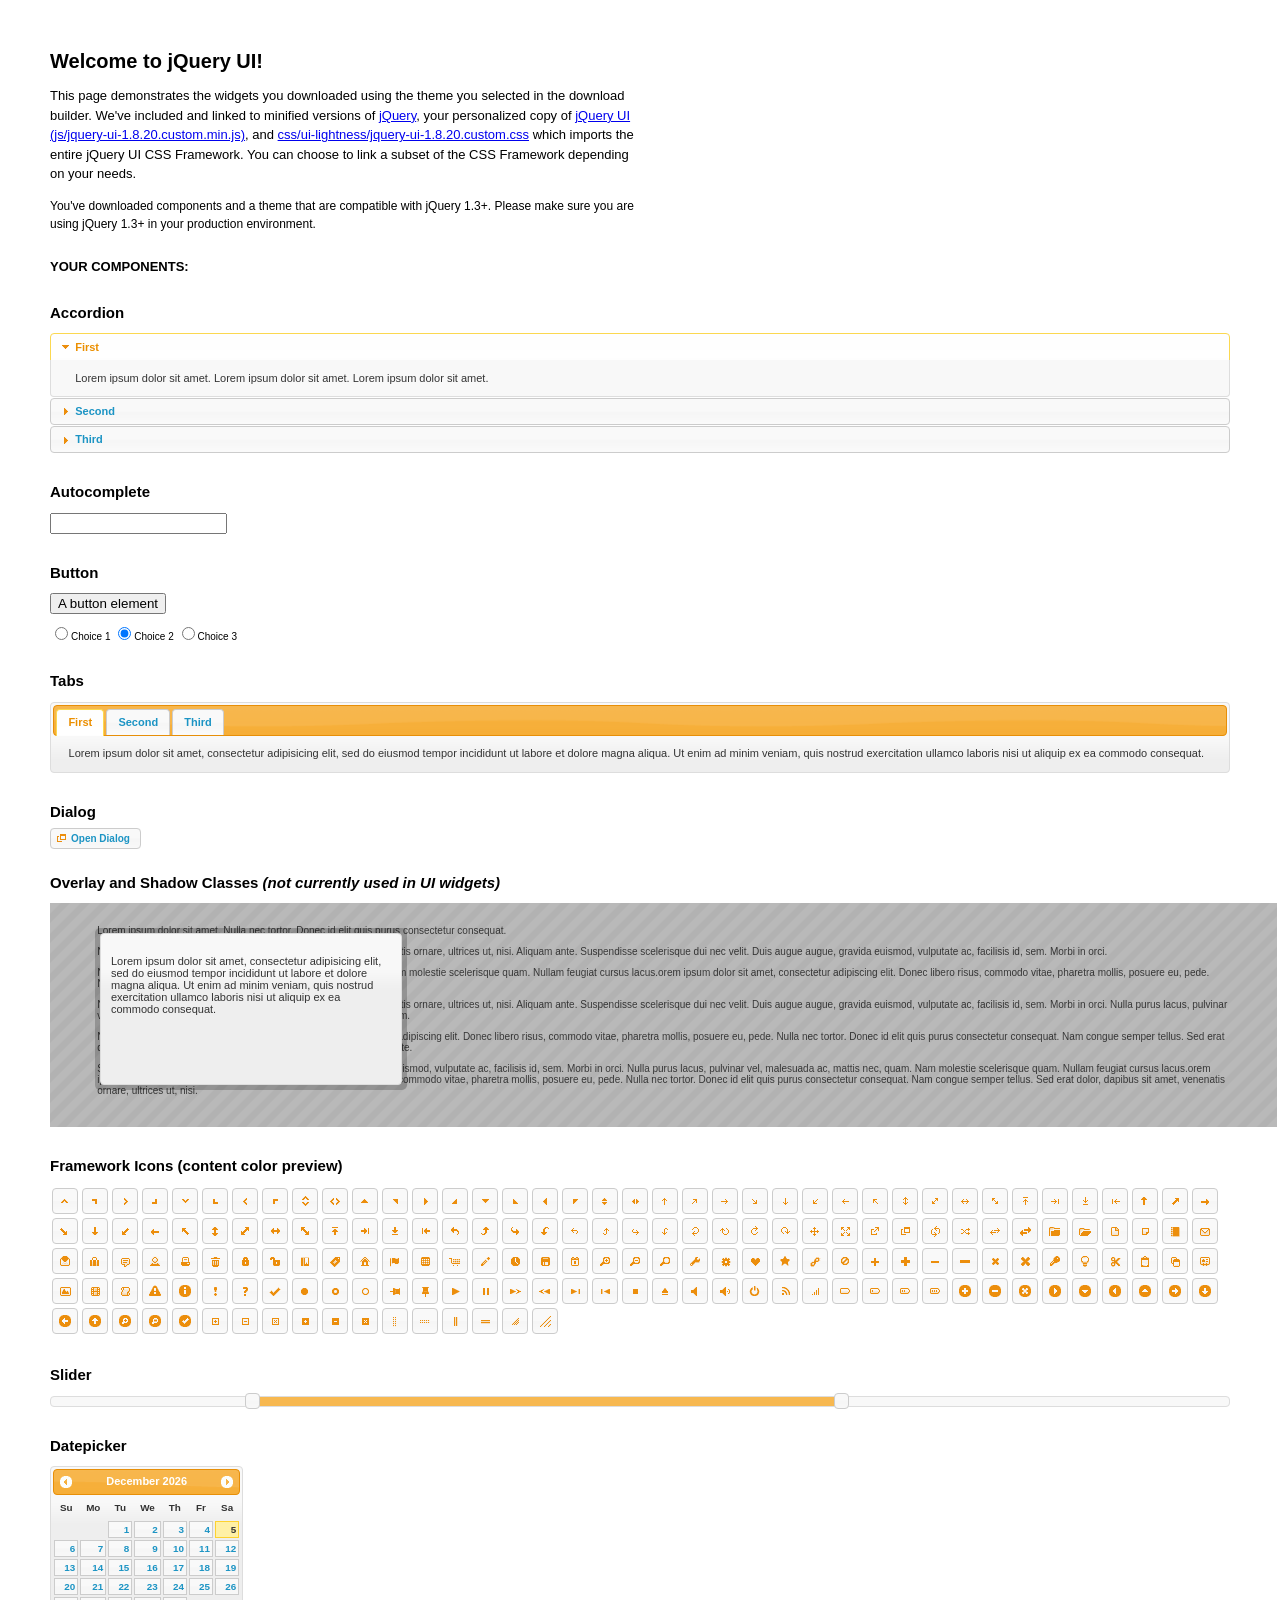
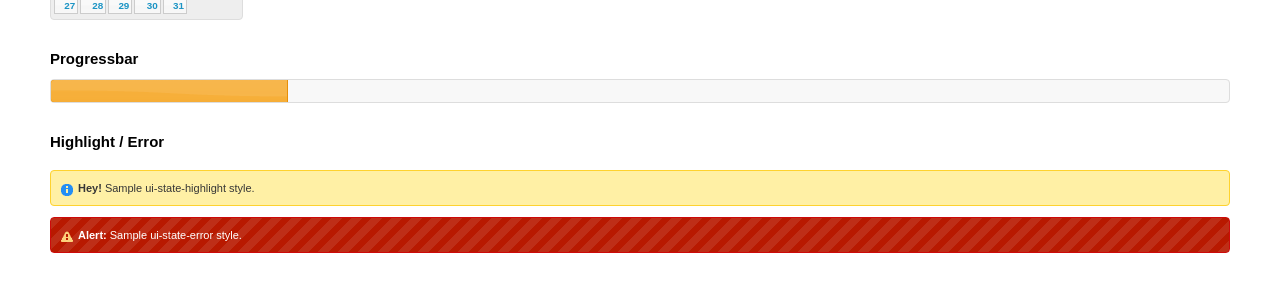
<file: static/jquery-ui/index.html>
<!DOCTYPE html>
<html>
	<head>
		<meta http-equiv="Content-Type" content="text/html; charset=iso-8859-1" />
		<title>jQuery UI Example Page</title>
		<link type="text/css" href="css/ui-lightness/jquery-ui-1.8.20.custom.css" rel="stylesheet" />
		<script type="text/javascript" src="js/jquery-1.7.2.min.js"></script>
		<script type="text/javascript" src="js/jquery-ui-1.8.20.custom.min.js"></script>
		<script type="text/javascript">
			$(function(){

				// Accordion
				$("#accordion").accordion({ header: "h3" });

				// Tabs
				$('#tabs').tabs();

				// Dialog
				$('#dialog').dialog({
					autoOpen: false,
					width: 600,
					buttons: {
						"Ok": function() {
							$(this).dialog("close");
						},
						"Cancel": function() {
							$(this).dialog("close");
						}
					}
				});

				// Dialog Link
				$('#dialog_link').click(function(){
					$('#dialog').dialog('open');
					return false;
				});

				// Datepicker
				$('#datepicker').datepicker({
					inline: true
				});

				// Slider
				$('#slider').slider({
					range: true,
					values: [17, 67]
				});

				// Progressbar
				$("#progressbar").progressbar({
					value: 20
				});

				//hover states on the static widgets
				$('#dialog_link, ul#icons li').hover(
					function() { $(this).addClass('ui-state-hover'); },
					function() { $(this).removeClass('ui-state-hover'); }
				);

			});
		</script>
		<style type="text/css">
			/*demo page css*/
			body{ font: 62.5% "Trebuchet MS", sans-serif; margin: 50px;}
			.demoHeaders { margin-top: 2em; }
			#dialog_link {padding: .4em 1em .4em 20px;text-decoration: none;position: relative;}
			#dialog_link span.ui-icon {margin: 0 5px 0 0;position: absolute;left: .2em;top: 50%;margin-top: -8px;}
			ul#icons {margin: 0; padding: 0;}
			ul#icons li {margin: 2px; position: relative; padding: 4px 0; cursor: pointer; float: left;  list-style: none;}
			ul#icons span.ui-icon {float: left; margin: 0 4px;}
		</style>
	</head>
	<body>
	<h1>Welcome to jQuery UI!</h1>
	<p style="font-size: 1.3em; line-height: 1.5; margin: 1em 0; width: 50%;">This page demonstrates the widgets you downloaded using the theme you selected in the download builder. We've included and linked to minified versions of <a href="js/jquery-1.7.2.min.js">jQuery</a>, your personalized copy of <a href="js/jquery-ui-1.8.20.custom.min.js">jQuery UI (js/jquery-ui-1.8.20.custom.min.js)</a>, and <a href="css/ui-lightness/jquery-ui-1.8.20.custom.css">css/ui-lightness/jquery-ui-1.8.20.custom.css</a> which imports the entire jQuery UI CSS Framework. You can choose to link a subset of the CSS Framework depending on your needs. </p>
	<p style="font-size: 1.2em; line-height: 1.5; margin: 1em 0; width: 50%;">You've downloaded components and a theme that are compatible with jQuery 1.3+. Please make sure you are using jQuery 1.3+ in your production environment.</p>

	<p style="font-weight: bold; margin: 2em 0 1em; font-size: 1.3em;">YOUR COMPONENTS:</p>

		<!-- Accordion -->
		<h2 class="demoHeaders">Accordion</h2>
		<div id="accordion">
			<div>
				<h3><a href="#">First</a></h3>
				<div>Lorem ipsum dolor sit amet. Lorem ipsum dolor sit amet. Lorem ipsum dolor sit amet.</div>
			</div>
			<div>
				<h3><a href="#">Second</a></h3>
				<div>Phasellus mattis tincidunt nibh.</div>
			</div>
			<div>
				<h3><a href="#">Third</a></h3>
				<div>Nam dui erat, auctor a, dignissim quis.</div>
			</div>
		</div>

		<!-- Autocomplete -->
		<h2 class="demoHeaders">Autocomplete</h2>
		<div>
			<input id="autocomplete" style="z-index: 100; position: relative" title="type &quot;a&quot;" />
		</div>

		<!-- Button -->
		<h2 class="demoHeaders">Button</h2>
		<button id="button">A button element</button>
		<form style="margin-top: 1em;">
			<div id="radioset">
				<input type="radio" id="radio1" name="radio" /><label for="radio1">Choice 1</label>
				<input type="radio" id="radio2" name="radio" checked="checked" /><label for="radio2">Choice 2</label>
				<input type="radio" id="radio3" name="radio" /><label for="radio3">Choice 3</label>
			</div>
		</form>


		<!-- Tabs -->
		<h2 class="demoHeaders">Tabs</h2>
		<div id="tabs">
			<ul>
				<li><a href="#tabs-1">First</a></li>
				<li><a href="#tabs-2">Second</a></li>
				<li><a href="#tabs-3">Third</a></li>
			</ul>
			<div id="tabs-1">Lorem ipsum dolor sit amet, consectetur adipisicing elit, sed do eiusmod tempor incididunt ut labore et dolore magna aliqua. Ut enim ad minim veniam, quis nostrud exercitation ullamco laboris nisi ut aliquip ex ea commodo consequat.</div>
			<div id="tabs-2">Phasellus mattis tincidunt nibh. Cras orci urna, blandit id, pretium vel, aliquet ornare, felis. Maecenas scelerisque sem non nisl. Fusce sed lorem in enim dictum bibendum.</div>
			<div id="tabs-3">Nam dui erat, auctor a, dignissim quis, sollicitudin eu, felis. Pellentesque nisi urna, interdum eget, sagittis et, consequat vestibulum, lacus. Mauris porttitor ullamcorper augue.</div>
		</div>

		<!-- Dialog NOTE: Dialog is not generated by UI in this demo so it can be visually styled in themeroller-->
		<h2 class="demoHeaders">Dialog</h2>
		<p><a href="#" id="dialog_link" class="ui-state-default ui-corner-all"><span class="ui-icon ui-icon-newwin"></span>Open Dialog</a></p>


		<h2 class="demoHeaders">Overlay and Shadow Classes <em>(not currently used in UI widgets)</em></h2>
		<div style="position: relative; width: 96%; height: 200px; padding:1% 4%; overflow:hidden;" class="fakewindowcontain">
			<p>Lorem ipsum dolor sit amet,  Nulla nec tortor. Donec id elit quis purus consectetur consequat. </p><p>Nam congue semper tellus. Sed erat dolor, dapibus sit amet, venenatis ornare, ultrices ut, nisi. Aliquam ante. Suspendisse scelerisque dui nec velit. Duis augue augue, gravida euismod, vulputate ac, facilisis id, sem. Morbi in orci. </p><p>Nulla purus lacus, pulvinar vel, malesuada ac, mattis nec, quam. Nam molestie scelerisque quam. Nullam feugiat cursus lacus.orem ipsum dolor sit amet, consectetur adipiscing elit. Donec libero risus, commodo vitae, pharetra mollis, posuere eu, pede. Nulla nec tortor. Donec id elit quis purus consectetur consequat. </p><p>Nam congue semper tellus. Sed erat dolor, dapibus sit amet, venenatis ornare, ultrices ut, nisi. Aliquam ante. Suspendisse scelerisque dui nec velit. Duis augue augue, gravida euismod, vulputate ac, facilisis id, sem. Morbi in orci. Nulla purus lacus, pulvinar vel, malesuada ac, mattis nec, quam. Nam molestie scelerisque quam. </p><p>Nullam feugiat cursus lacus.orem ipsum dolor sit amet, consectetur adipiscing elit. Donec libero risus, commodo vitae, pharetra mollis, posuere eu, pede. Nulla nec tortor. Donec id elit quis purus consectetur consequat. Nam congue semper tellus. Sed erat dolor, dapibus sit amet, venenatis ornare, ultrices ut, nisi. Aliquam ante. </p><p>Suspendisse scelerisque dui nec velit. Duis augue augue, gravida euismod, vulputate ac, facilisis id, sem. Morbi in orci. Nulla purus lacus, pulvinar vel, malesuada ac, mattis nec, quam. Nam molestie scelerisque quam. Nullam feugiat cursus lacus.orem ipsum dolor sit amet, consectetur adipiscing elit. Donec libero risus, commodo vitae, pharetra mollis, posuere eu, pede. Nulla nec tortor. Donec id elit quis purus consectetur consequat. Nam congue semper tellus. Sed erat dolor, dapibus sit amet, venenatis ornare, ultrices ut, nisi. </p>

			<!-- ui-dialog -->
			<div class="ui-overlay"><div class="ui-widget-overlay"></div><div class="ui-widget-shadow ui-corner-all" style="width: 302px; height: 152px; position: absolute; left: 50px; top: 30px;"></div></div>
			<div style="position: absolute; width: 280px; height: 130px;left: 50px; top: 30px; padding: 10px;" class="ui-widget ui-widget-content ui-corner-all">
				<div class="ui-dialog-content ui-widget-content" style="background: none; border: 0;">
					<p>Lorem ipsum dolor sit amet, consectetur adipisicing elit, sed do eiusmod tempor incididunt ut labore et dolore magna aliqua. Ut enim ad minim veniam, quis nostrud exercitation ullamco laboris nisi ut aliquip ex ea commodo consequat.</p>
				</div>
			</div>

		</div>


		<!-- ui-dialog -->
		<div id="dialog" title="Dialog Title">
			<p>Lorem ipsum dolor sit amet, consectetur adipisicing elit, sed do eiusmod tempor incididunt ut labore et dolore magna aliqua. Ut enim ad minim veniam, quis nostrud exercitation ullamco laboris nisi ut aliquip ex ea commodo consequat.</p>
		</div>


		<h2 class="demoHeaders">Framework Icons (content color preview)</h2>
		<ul id="icons" class="ui-widget ui-helper-clearfix">

		<li class="ui-state-default ui-corner-all" title=".ui-icon-carat-1-n"><span class="ui-icon ui-icon-carat-1-n"></span></li>
		<li class="ui-state-default ui-corner-all" title=".ui-icon-carat-1-ne"><span class="ui-icon ui-icon-carat-1-ne"></span></li>
		<li class="ui-state-default ui-corner-all" title=".ui-icon-carat-1-e"><span class="ui-icon ui-icon-carat-1-e"></span></li>

		<li class="ui-state-default ui-corner-all" title=".ui-icon-carat-1-se"><span class="ui-icon ui-icon-carat-1-se"></span></li>
		<li class="ui-state-default ui-corner-all" title=".ui-icon-carat-1-s"><span class="ui-icon ui-icon-carat-1-s"></span></li>
		<li class="ui-state-default ui-corner-all" title=".ui-icon-carat-1-sw"><span class="ui-icon ui-icon-carat-1-sw"></span></li>
		<li class="ui-state-default ui-corner-all" title=".ui-icon-carat-1-w"><span class="ui-icon ui-icon-carat-1-w"></span></li>
		<li class="ui-state-default ui-corner-all" title=".ui-icon-carat-1-nw"><span class="ui-icon ui-icon-carat-1-nw"></span></li>
		<li class="ui-state-default ui-corner-all" title=".ui-icon-carat-2-n-s"><span class="ui-icon ui-icon-carat-2-n-s"></span></li>
		<li class="ui-state-default ui-corner-all" title=".ui-icon-carat-2-e-w"><span class="ui-icon ui-icon-carat-2-e-w"></span></li>
		<li class="ui-state-default ui-corner-all" title=".ui-icon-triangle-1-n"><span class="ui-icon ui-icon-triangle-1-n"></span></li>
		<li class="ui-state-default ui-corner-all" title=".ui-icon-triangle-1-ne"><span class="ui-icon ui-icon-triangle-1-ne"></span></li>

		<li class="ui-state-default ui-corner-all" title=".ui-icon-triangle-1-e"><span class="ui-icon ui-icon-triangle-1-e"></span></li>
		<li class="ui-state-default ui-corner-all" title=".ui-icon-triangle-1-se"><span class="ui-icon ui-icon-triangle-1-se"></span></li>
		<li class="ui-state-default ui-corner-all" title=".ui-icon-triangle-1-s"><span class="ui-icon ui-icon-triangle-1-s"></span></li>
		<li class="ui-state-default ui-corner-all" title=".ui-icon-triangle-1-sw"><span class="ui-icon ui-icon-triangle-1-sw"></span></li>
		<li class="ui-state-default ui-corner-all" title=".ui-icon-triangle-1-w"><span class="ui-icon ui-icon-triangle-1-w"></span></li>
		<li class="ui-state-default ui-corner-all" title=".ui-icon-triangle-1-nw"><span class="ui-icon ui-icon-triangle-1-nw"></span></li>
		<li class="ui-state-default ui-corner-all" title=".ui-icon-triangle-2-n-s"><span class="ui-icon ui-icon-triangle-2-n-s"></span></li>
		<li class="ui-state-default ui-corner-all" title=".ui-icon-triangle-2-e-w"><span class="ui-icon ui-icon-triangle-2-e-w"></span></li>
		<li class="ui-state-default ui-corner-all" title=".ui-icon-arrow-1-n"><span class="ui-icon ui-icon-arrow-1-n"></span></li>

		<li class="ui-state-default ui-corner-all" title=".ui-icon-arrow-1-ne"><span class="ui-icon ui-icon-arrow-1-ne"></span></li>
		<li class="ui-state-default ui-corner-all" title=".ui-icon-arrow-1-e"><span class="ui-icon ui-icon-arrow-1-e"></span></li>
		<li class="ui-state-default ui-corner-all" title=".ui-icon-arrow-1-se"><span class="ui-icon ui-icon-arrow-1-se"></span></li>
		<li class="ui-state-default ui-corner-all" title=".ui-icon-arrow-1-s"><span class="ui-icon ui-icon-arrow-1-s"></span></li>
		<li class="ui-state-default ui-corner-all" title=".ui-icon-arrow-1-sw"><span class="ui-icon ui-icon-arrow-1-sw"></span></li>
		<li class="ui-state-default ui-corner-all" title=".ui-icon-arrow-1-w"><span class="ui-icon ui-icon-arrow-1-w"></span></li>
		<li class="ui-state-default ui-corner-all" title=".ui-icon-arrow-1-nw"><span class="ui-icon ui-icon-arrow-1-nw"></span></li>
		<li class="ui-state-default ui-corner-all" title=".ui-icon-arrow-2-n-s"><span class="ui-icon ui-icon-arrow-2-n-s"></span></li>
		<li class="ui-state-default ui-corner-all" title=".ui-icon-arrow-2-ne-sw"><span class="ui-icon ui-icon-arrow-2-ne-sw"></span></li>

		<li class="ui-state-default ui-corner-all" title=".ui-icon-arrow-2-e-w"><span class="ui-icon ui-icon-arrow-2-e-w"></span></li>
		<li class="ui-state-default ui-corner-all" title=".ui-icon-arrow-2-se-nw"><span class="ui-icon ui-icon-arrow-2-se-nw"></span></li>
		<li class="ui-state-default ui-corner-all" title=".ui-icon-arrowstop-1-n"><span class="ui-icon ui-icon-arrowstop-1-n"></span></li>
		<li class="ui-state-default ui-corner-all" title=".ui-icon-arrowstop-1-e"><span class="ui-icon ui-icon-arrowstop-1-e"></span></li>
		<li class="ui-state-default ui-corner-all" title=".ui-icon-arrowstop-1-s"><span class="ui-icon ui-icon-arrowstop-1-s"></span></li>
		<li class="ui-state-default ui-corner-all" title=".ui-icon-arrowstop-1-w"><span class="ui-icon ui-icon-arrowstop-1-w"></span></li>
		<li class="ui-state-default ui-corner-all" title=".ui-icon-arrowthick-1-n"><span class="ui-icon ui-icon-arrowthick-1-n"></span></li>
		<li class="ui-state-default ui-corner-all" title=".ui-icon-arrowthick-1-ne"><span class="ui-icon ui-icon-arrowthick-1-ne"></span></li>
		<li class="ui-state-default ui-corner-all" title=".ui-icon-arrowthick-1-e"><span class="ui-icon ui-icon-arrowthick-1-e"></span></li>

		<li class="ui-state-default ui-corner-all" title=".ui-icon-arrowthick-1-se"><span class="ui-icon ui-icon-arrowthick-1-se"></span></li>
		<li class="ui-state-default ui-corner-all" title=".ui-icon-arrowthick-1-s"><span class="ui-icon ui-icon-arrowthick-1-s"></span></li>
		<li class="ui-state-default ui-corner-all" title=".ui-icon-arrowthick-1-sw"><span class="ui-icon ui-icon-arrowthick-1-sw"></span></li>
		<li class="ui-state-default ui-corner-all" title=".ui-icon-arrowthick-1-w"><span class="ui-icon ui-icon-arrowthick-1-w"></span></li>
		<li class="ui-state-default ui-corner-all" title=".ui-icon-arrowthick-1-nw"><span class="ui-icon ui-icon-arrowthick-1-nw"></span></li>
		<li class="ui-state-default ui-corner-all" title=".ui-icon-arrowthick-2-n-s"><span class="ui-icon ui-icon-arrowthick-2-n-s"></span></li>
		<li class="ui-state-default ui-corner-all" title=".ui-icon-arrowthick-2-ne-sw"><span class="ui-icon ui-icon-arrowthick-2-ne-sw"></span></li>
		<li class="ui-state-default ui-corner-all" title=".ui-icon-arrowthick-2-e-w"><span class="ui-icon ui-icon-arrowthick-2-e-w"></span></li>
		<li class="ui-state-default ui-corner-all" title=".ui-icon-arrowthick-2-se-nw"><span class="ui-icon ui-icon-arrowthick-2-se-nw"></span></li>

		<li class="ui-state-default ui-corner-all" title=".ui-icon-arrowthickstop-1-n"><span class="ui-icon ui-icon-arrowthickstop-1-n"></span></li>
		<li class="ui-state-default ui-corner-all" title=".ui-icon-arrowthickstop-1-e"><span class="ui-icon ui-icon-arrowthickstop-1-e"></span></li>
		<li class="ui-state-default ui-corner-all" title=".ui-icon-arrowthickstop-1-s"><span class="ui-icon ui-icon-arrowthickstop-1-s"></span></li>
		<li class="ui-state-default ui-corner-all" title=".ui-icon-arrowthickstop-1-w"><span class="ui-icon ui-icon-arrowthickstop-1-w"></span></li>
		<li class="ui-state-default ui-corner-all" title=".ui-icon-arrowreturnthick-1-w"><span class="ui-icon ui-icon-arrowreturnthick-1-w"></span></li>
		<li class="ui-state-default ui-corner-all" title=".ui-icon-arrowreturnthick-1-n"><span class="ui-icon ui-icon-arrowreturnthick-1-n"></span></li>
		<li class="ui-state-default ui-corner-all" title=".ui-icon-arrowreturnthick-1-e"><span class="ui-icon ui-icon-arrowreturnthick-1-e"></span></li>
		<li class="ui-state-default ui-corner-all" title=".ui-icon-arrowreturnthick-1-s"><span class="ui-icon ui-icon-arrowreturnthick-1-s"></span></li>
		<li class="ui-state-default ui-corner-all" title=".ui-icon-arrowreturn-1-w"><span class="ui-icon ui-icon-arrowreturn-1-w"></span></li>

		<li class="ui-state-default ui-corner-all" title=".ui-icon-arrowreturn-1-n"><span class="ui-icon ui-icon-arrowreturn-1-n"></span></li>
		<li class="ui-state-default ui-corner-all" title=".ui-icon-arrowreturn-1-e"><span class="ui-icon ui-icon-arrowreturn-1-e"></span></li>
		<li class="ui-state-default ui-corner-all" title=".ui-icon-arrowreturn-1-s"><span class="ui-icon ui-icon-arrowreturn-1-s"></span></li>
		<li class="ui-state-default ui-corner-all" title=".ui-icon-arrowrefresh-1-w"><span class="ui-icon ui-icon-arrowrefresh-1-w"></span></li>
		<li class="ui-state-default ui-corner-all" title=".ui-icon-arrowrefresh-1-n"><span class="ui-icon ui-icon-arrowrefresh-1-n"></span></li>
		<li class="ui-state-default ui-corner-all" title=".ui-icon-arrowrefresh-1-e"><span class="ui-icon ui-icon-arrowrefresh-1-e"></span></li>
		<li class="ui-state-default ui-corner-all" title=".ui-icon-arrowrefresh-1-s"><span class="ui-icon ui-icon-arrowrefresh-1-s"></span></li>
		<li class="ui-state-default ui-corner-all" title=".ui-icon-arrow-4"><span class="ui-icon ui-icon-arrow-4"></span></li>
		<li class="ui-state-default ui-corner-all" title=".ui-icon-arrow-4-diag"><span class="ui-icon ui-icon-arrow-4-diag"></span></li>

		<li class="ui-state-default ui-corner-all" title=".ui-icon-extlink"><span class="ui-icon ui-icon-extlink"></span></li>
		<li class="ui-state-default ui-corner-all" title=".ui-icon-newwin"><span class="ui-icon ui-icon-newwin"></span></li>
		<li class="ui-state-default ui-corner-all" title=".ui-icon-refresh"><span class="ui-icon ui-icon-refresh"></span></li>
		<li class="ui-state-default ui-corner-all" title=".ui-icon-shuffle"><span class="ui-icon ui-icon-shuffle"></span></li>
		<li class="ui-state-default ui-corner-all" title=".ui-icon-transfer-e-w"><span class="ui-icon ui-icon-transfer-e-w"></span></li>
		<li class="ui-state-default ui-corner-all" title=".ui-icon-transferthick-e-w"><span class="ui-icon ui-icon-transferthick-e-w"></span></li>
		<li class="ui-state-default ui-corner-all" title=".ui-icon-folder-collapsed"><span class="ui-icon ui-icon-folder-collapsed"></span></li>
		<li class="ui-state-default ui-corner-all" title=".ui-icon-folder-open"><span class="ui-icon ui-icon-folder-open"></span></li>
		<li class="ui-state-default ui-corner-all" title=".ui-icon-document"><span class="ui-icon ui-icon-document"></span></li>

		<li class="ui-state-default ui-corner-all" title=".ui-icon-document-b"><span class="ui-icon ui-icon-document-b"></span></li>
		<li class="ui-state-default ui-corner-all" title=".ui-icon-note"><span class="ui-icon ui-icon-note"></span></li>
		<li class="ui-state-default ui-corner-all" title=".ui-icon-mail-closed"><span class="ui-icon ui-icon-mail-closed"></span></li>
		<li class="ui-state-default ui-corner-all" title=".ui-icon-mail-open"><span class="ui-icon ui-icon-mail-open"></span></li>
		<li class="ui-state-default ui-corner-all" title=".ui-icon-suitcase"><span class="ui-icon ui-icon-suitcase"></span></li>
		<li class="ui-state-default ui-corner-all" title=".ui-icon-comment"><span class="ui-icon ui-icon-comment"></span></li>
		<li class="ui-state-default ui-corner-all" title=".ui-icon-person"><span class="ui-icon ui-icon-person"></span></li>
		<li class="ui-state-default ui-corner-all" title=".ui-icon-print"><span class="ui-icon ui-icon-print"></span></li>
		<li class="ui-state-default ui-corner-all" title=".ui-icon-trash"><span class="ui-icon ui-icon-trash"></span></li>

		<li class="ui-state-default ui-corner-all" title=".ui-icon-locked"><span class="ui-icon ui-icon-locked"></span></li>
		<li class="ui-state-default ui-corner-all" title=".ui-icon-unlocked"><span class="ui-icon ui-icon-unlocked"></span></li>
		<li class="ui-state-default ui-corner-all" title=".ui-icon-bookmark"><span class="ui-icon ui-icon-bookmark"></span></li>
		<li class="ui-state-default ui-corner-all" title=".ui-icon-tag"><span class="ui-icon ui-icon-tag"></span></li>
		<li class="ui-state-default ui-corner-all" title=".ui-icon-home"><span class="ui-icon ui-icon-home"></span></li>
		<li class="ui-state-default ui-corner-all" title=".ui-icon-flag"><span class="ui-icon ui-icon-flag"></span></li>
		<li class="ui-state-default ui-corner-all" title=".ui-icon-calculator"><span class="ui-icon ui-icon-calculator"></span></li>
		<li class="ui-state-default ui-corner-all" title=".ui-icon-cart"><span class="ui-icon ui-icon-cart"></span></li>
		<li class="ui-state-default ui-corner-all" title=".ui-icon-pencil"><span class="ui-icon ui-icon-pencil"></span></li>

		<li class="ui-state-default ui-corner-all" title=".ui-icon-clock"><span class="ui-icon ui-icon-clock"></span></li>
		<li class="ui-state-default ui-corner-all" title=".ui-icon-disk"><span class="ui-icon ui-icon-disk"></span></li>
		<li class="ui-state-default ui-corner-all" title=".ui-icon-calendar"><span class="ui-icon ui-icon-calendar"></span></li>
		<li class="ui-state-default ui-corner-all" title=".ui-icon-zoomin"><span class="ui-icon ui-icon-zoomin"></span></li>
		<li class="ui-state-default ui-corner-all" title=".ui-icon-zoomout"><span class="ui-icon ui-icon-zoomout"></span></li>
		<li class="ui-state-default ui-corner-all" title=".ui-icon-search"><span class="ui-icon ui-icon-search"></span></li>
		<li class="ui-state-default ui-corner-all" title=".ui-icon-wrench"><span class="ui-icon ui-icon-wrench"></span></li>
		<li class="ui-state-default ui-corner-all" title=".ui-icon-gear"><span class="ui-icon ui-icon-gear"></span></li>
		<li class="ui-state-default ui-corner-all" title=".ui-icon-heart"><span class="ui-icon ui-icon-heart"></span></li>

		<li class="ui-state-default ui-corner-all" title=".ui-icon-star"><span class="ui-icon ui-icon-star"></span></li>
		<li class="ui-state-default ui-corner-all" title=".ui-icon-link"><span class="ui-icon ui-icon-link"></span></li>
		<li class="ui-state-default ui-corner-all" title=".ui-icon-cancel"><span class="ui-icon ui-icon-cancel"></span></li>
		<li class="ui-state-default ui-corner-all" title=".ui-icon-plus"><span class="ui-icon ui-icon-plus"></span></li>
		<li class="ui-state-default ui-corner-all" title=".ui-icon-plusthick"><span class="ui-icon ui-icon-plusthick"></span></li>
		<li class="ui-state-default ui-corner-all" title=".ui-icon-minus"><span class="ui-icon ui-icon-minus"></span></li>
		<li class="ui-state-default ui-corner-all" title=".ui-icon-minusthick"><span class="ui-icon ui-icon-minusthick"></span></li>
		<li class="ui-state-default ui-corner-all" title=".ui-icon-close"><span class="ui-icon ui-icon-close"></span></li>
		<li class="ui-state-default ui-corner-all" title=".ui-icon-closethick"><span class="ui-icon ui-icon-closethick"></span></li>

		<li class="ui-state-default ui-corner-all" title=".ui-icon-key"><span class="ui-icon ui-icon-key"></span></li>
		<li class="ui-state-default ui-corner-all" title=".ui-icon-lightbulb"><span class="ui-icon ui-icon-lightbulb"></span></li>
		<li class="ui-state-default ui-corner-all" title=".ui-icon-scissors"><span class="ui-icon ui-icon-scissors"></span></li>
		<li class="ui-state-default ui-corner-all" title=".ui-icon-clipboard"><span class="ui-icon ui-icon-clipboard"></span></li>
		<li class="ui-state-default ui-corner-all" title=".ui-icon-copy"><span class="ui-icon ui-icon-copy"></span></li>
		<li class="ui-state-default ui-corner-all" title=".ui-icon-contact"><span class="ui-icon ui-icon-contact"></span></li>
		<li class="ui-state-default ui-corner-all" title=".ui-icon-image"><span class="ui-icon ui-icon-image"></span></li>
		<li class="ui-state-default ui-corner-all" title=".ui-icon-video"><span class="ui-icon ui-icon-video"></span></li>
		<li class="ui-state-default ui-corner-all" title=".ui-icon-script"><span class="ui-icon ui-icon-script"></span></li>
		<li class="ui-state-default ui-corner-all" title=".ui-icon-alert"><span class="ui-icon ui-icon-alert"></span></li>

		<li class="ui-state-default ui-corner-all" title=".ui-icon-info"><span class="ui-icon ui-icon-info"></span></li>
		<li class="ui-state-default ui-corner-all" title=".ui-icon-notice"><span class="ui-icon ui-icon-notice"></span></li>
		<li class="ui-state-default ui-corner-all" title=".ui-icon-help"><span class="ui-icon ui-icon-help"></span></li>
		<li class="ui-state-default ui-corner-all" title=".ui-icon-check"><span class="ui-icon ui-icon-check"></span></li>
		<li class="ui-state-default ui-corner-all" title=".ui-icon-bullet"><span class="ui-icon ui-icon-bullet"></span></li>
		<li class="ui-state-default ui-corner-all" title=".ui-icon-radio-off"><span class="ui-icon ui-icon-radio-off"></span></li>
		<li class="ui-state-default ui-corner-all" title=".ui-icon-radio-on"><span class="ui-icon ui-icon-radio-on"></span></li>
		<li class="ui-state-default ui-corner-all" title=".ui-icon-pin-w"><span class="ui-icon ui-icon-pin-w"></span></li>
		<li class="ui-state-default ui-corner-all" title=".ui-icon-pin-s"><span class="ui-icon ui-icon-pin-s"></span></li>
		<li class="ui-state-default ui-corner-all" title=".ui-icon-play"><span class="ui-icon ui-icon-play"></span></li>
		<li class="ui-state-default ui-corner-all" title=".ui-icon-pause"><span class="ui-icon ui-icon-pause"></span></li>

		<li class="ui-state-default ui-corner-all" title=".ui-icon-seek-next"><span class="ui-icon ui-icon-seek-next"></span></li>
		<li class="ui-state-default ui-corner-all" title=".ui-icon-seek-prev"><span class="ui-icon ui-icon-seek-prev"></span></li>
		<li class="ui-state-default ui-corner-all" title=".ui-icon-seek-end"><span class="ui-icon ui-icon-seek-end"></span></li>
		<li class="ui-state-default ui-corner-all" title=".ui-icon-seek-first"><span class="ui-icon ui-icon-seek-first"></span></li>
		<li class="ui-state-default ui-corner-all" title=".ui-icon-stop"><span class="ui-icon ui-icon-stop"></span></li>
		<li class="ui-state-default ui-corner-all" title=".ui-icon-eject"><span class="ui-icon ui-icon-eject"></span></li>
		<li class="ui-state-default ui-corner-all" title=".ui-icon-volume-off"><span class="ui-icon ui-icon-volume-off"></span></li>
		<li class="ui-state-default ui-corner-all" title=".ui-icon-volume-on"><span class="ui-icon ui-icon-volume-on"></span></li>
		<li class="ui-state-default ui-corner-all" title=".ui-icon-power"><span class="ui-icon ui-icon-power"></span></li>

		<li class="ui-state-default ui-corner-all" title=".ui-icon-signal-diag"><span class="ui-icon ui-icon-signal-diag"></span></li>
		<li class="ui-state-default ui-corner-all" title=".ui-icon-signal"><span class="ui-icon ui-icon-signal"></span></li>
		<li class="ui-state-default ui-corner-all" title=".ui-icon-battery-0"><span class="ui-icon ui-icon-battery-0"></span></li>
		<li class="ui-state-default ui-corner-all" title=".ui-icon-battery-1"><span class="ui-icon ui-icon-battery-1"></span></li>
		<li class="ui-state-default ui-corner-all" title=".ui-icon-battery-2"><span class="ui-icon ui-icon-battery-2"></span></li>
		<li class="ui-state-default ui-corner-all" title=".ui-icon-battery-3"><span class="ui-icon ui-icon-battery-3"></span></li>
		<li class="ui-state-default ui-corner-all" title=".ui-icon-circle-plus"><span class="ui-icon ui-icon-circle-plus"></span></li>
		<li class="ui-state-default ui-corner-all" title=".ui-icon-circle-minus"><span class="ui-icon ui-icon-circle-minus"></span></li>
		<li class="ui-state-default ui-corner-all" title=".ui-icon-circle-close"><span class="ui-icon ui-icon-circle-close"></span></li>

		<li class="ui-state-default ui-corner-all" title=".ui-icon-circle-triangle-e"><span class="ui-icon ui-icon-circle-triangle-e"></span></li>
		<li class="ui-state-default ui-corner-all" title=".ui-icon-circle-triangle-s"><span class="ui-icon ui-icon-circle-triangle-s"></span></li>
		<li class="ui-state-default ui-corner-all" title=".ui-icon-circle-triangle-w"><span class="ui-icon ui-icon-circle-triangle-w"></span></li>
		<li class="ui-state-default ui-corner-all" title=".ui-icon-circle-triangle-n"><span class="ui-icon ui-icon-circle-triangle-n"></span></li>
		<li class="ui-state-default ui-corner-all" title=".ui-icon-circle-arrow-e"><span class="ui-icon ui-icon-circle-arrow-e"></span></li>
		<li class="ui-state-default ui-corner-all" title=".ui-icon-circle-arrow-s"><span class="ui-icon ui-icon-circle-arrow-s"></span></li>
		<li class="ui-state-default ui-corner-all" title=".ui-icon-circle-arrow-w"><span class="ui-icon ui-icon-circle-arrow-w"></span></li>
		<li class="ui-state-default ui-corner-all" title=".ui-icon-circle-arrow-n"><span class="ui-icon ui-icon-circle-arrow-n"></span></li>
		<li class="ui-state-default ui-corner-all" title=".ui-icon-circle-zoomin"><span class="ui-icon ui-icon-circle-zoomin"></span></li>

		<li class="ui-state-default ui-corner-all" title=".ui-icon-circle-zoomout"><span class="ui-icon ui-icon-circle-zoomout"></span></li>
		<li class="ui-state-default ui-corner-all" title=".ui-icon-circle-check"><span class="ui-icon ui-icon-circle-check"></span></li>
		<li class="ui-state-default ui-corner-all" title=".ui-icon-circlesmall-plus"><span class="ui-icon ui-icon-circlesmall-plus"></span></li>
		<li class="ui-state-default ui-corner-all" title=".ui-icon-circlesmall-minus"><span class="ui-icon ui-icon-circlesmall-minus"></span></li>
		<li class="ui-state-default ui-corner-all" title=".ui-icon-circlesmall-close"><span class="ui-icon ui-icon-circlesmall-close"></span></li>
		<li class="ui-state-default ui-corner-all" title=".ui-icon-squaresmall-plus"><span class="ui-icon ui-icon-squaresmall-plus"></span></li>
		<li class="ui-state-default ui-corner-all" title=".ui-icon-squaresmall-minus"><span class="ui-icon ui-icon-squaresmall-minus"></span></li>
		<li class="ui-state-default ui-corner-all" title=".ui-icon-squaresmall-close"><span class="ui-icon ui-icon-squaresmall-close"></span></li>
		<li class="ui-state-default ui-corner-all" title=".ui-icon-grip-dotted-vertical"><span class="ui-icon ui-icon-grip-dotted-vertical"></span></li>

		<li class="ui-state-default ui-corner-all" title=".ui-icon-grip-dotted-horizontal"><span class="ui-icon ui-icon-grip-dotted-horizontal"></span></li>
		<li class="ui-state-default ui-corner-all" title=".ui-icon-grip-solid-vertical"><span class="ui-icon ui-icon-grip-solid-vertical"></span></li>
		<li class="ui-state-default ui-corner-all" title=".ui-icon-grip-solid-horizontal"><span class="ui-icon ui-icon-grip-solid-horizontal"></span></li>
		<li class="ui-state-default ui-corner-all" title=".ui-icon-gripsmall-diagonal-se"><span class="ui-icon ui-icon-gripsmall-diagonal-se"></span></li>
		<li class="ui-state-default ui-corner-all" title=".ui-icon-grip-diagonal-se"><span class="ui-icon ui-icon-grip-diagonal-se"></span></li>
		</ul>


		<!-- Slider -->
		<h2 class="demoHeaders">Slider</h2>
		<div id="slider"></div>

		<!-- Datepicker -->
		<h2 class="demoHeaders">Datepicker</h2>
		<div id="datepicker"></div>

		<!-- Progressbar -->
		<h2 class="demoHeaders">Progressbar</h2>
		<div id="progressbar"></div>

		<!-- Highlight / Error -->
		<h2 class="demoHeaders">Highlight / Error</h2>
		<div class="ui-widget">
			<div class="ui-state-highlight ui-corner-all" style="margin-top: 20px; padding: 0 .7em;">
				<p><span class="ui-icon ui-icon-info" style="float: left; margin-right: .3em;"></span>
				<strong>Hey!</strong> Sample ui-state-highlight style.</p>
			</div>
		</div>
		<br/>
		<div class="ui-widget">
			<div class="ui-state-error ui-corner-all" style="padding: 0 .7em;">
				<p><span class="ui-icon ui-icon-alert" style="float: left; margin-right: .3em;"></span>
				<strong>Alert:</strong> Sample ui-state-error style.</p>
			</div>
		</div>

	</body>
</html>
</file>
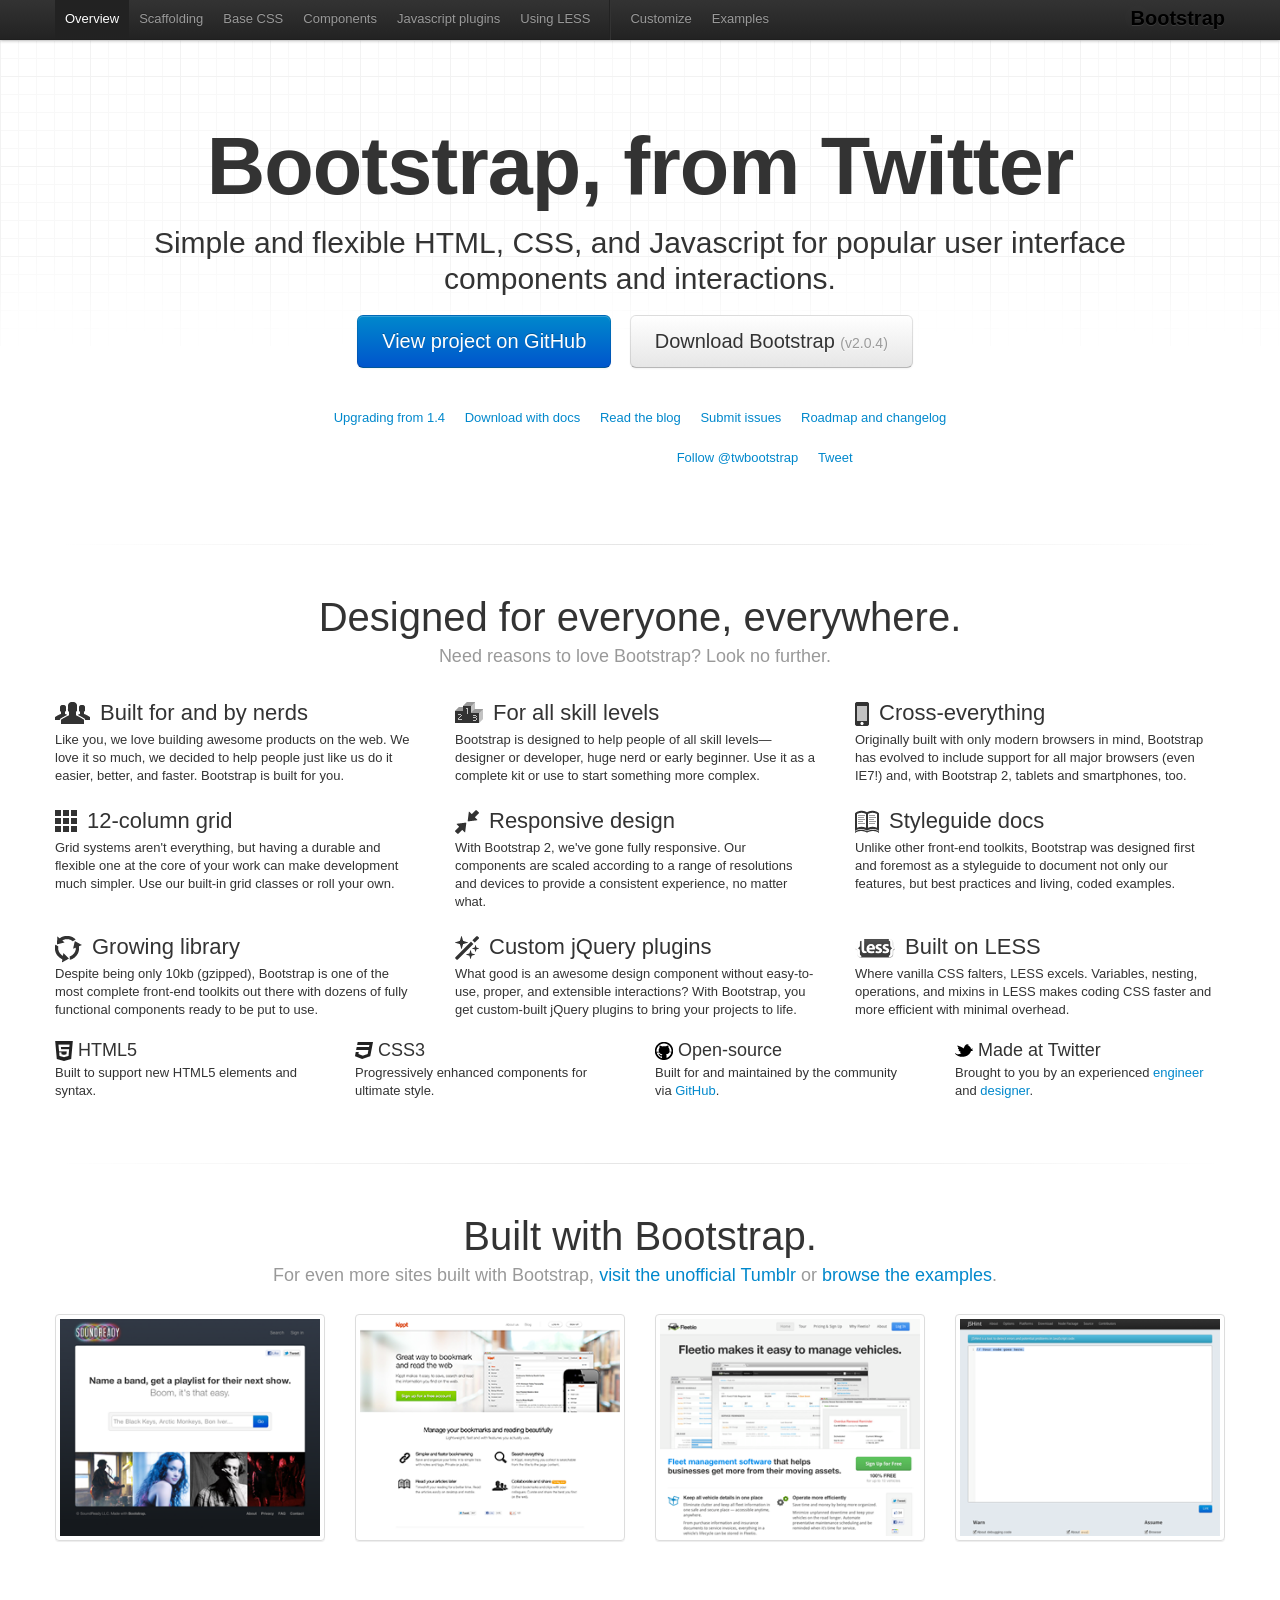
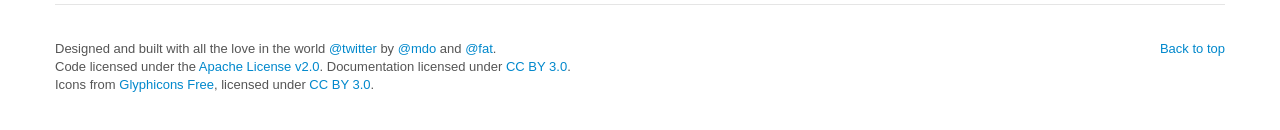
<file: static/bootstrap/docs/index.html>
<!DOCTYPE html>
<html lang="en">
  <head>
    <meta charset="utf-8">
    <title>Twitter Bootstrap</title>
    <meta name="viewport" content="width=device-width, initial-scale=1.0">
    <meta name="description" content="">
    <meta name="author" content="">

    <!-- Le styles -->
    <link href="assets/css/bootstrap.css" rel="stylesheet">
    <link href="assets/css/bootstrap-responsive.css" rel="stylesheet">
    <link href="assets/css/docs.css" rel="stylesheet">
    <link href="assets/js/google-code-prettify/prettify.css" rel="stylesheet">

    <!-- Le HTML5 shim, for IE6-8 support of HTML5 elements -->
    <!--[if lt IE 9]>
      <script src="http://html5shim.googlecode.com/svn/trunk/html5.js"></script>
    <![endif]-->

    <!-- Le fav and touch icons -->
    <link rel="shortcut icon" href="assets/ico/favicon.ico">
    <link rel="apple-touch-icon-precomposed" sizes="144x144" href="assets/ico/apple-touch-icon-144-precomposed.png">
    <link rel="apple-touch-icon-precomposed" sizes="114x114" href="assets/ico/apple-touch-icon-114-precomposed.png">
    <link rel="apple-touch-icon-precomposed" sizes="72x72" href="assets/ico/apple-touch-icon-72-precomposed.png">
    <link rel="apple-touch-icon-precomposed" href="assets/ico/apple-touch-icon-57-precomposed.png">

  </head>

  <body data-spy="scroll" data-target=".subnav" data-offset="50">


  <!-- Navbar
    ================================================== -->
    <div class="navbar navbar-fixed-top">
      <div class="navbar-inner">
        <div class="container">
          <button type="button"class="btn btn-navbar" data-toggle="collapse" data-target=".nav-collapse">
            <span class="icon-bar"></span>
            <span class="icon-bar"></span>
            <span class="icon-bar"></span>
          </button>
          <a class="brand" href="./index.html">Bootstrap</a>
          <div class="nav-collapse collapse">
            <ul class="nav">
              <li class="active">
                <a href="./index.html">Overview</a>
              </li>
              <li class="">
                <a href="./scaffolding.html">Scaffolding</a>
              </li>
              <li class="">
                <a href="./base-css.html">Base CSS</a>
              </li>
              <li class="">
                <a href="./components.html">Components</a>
              </li>
              <li class="">
                <a href="./javascript.html">Javascript plugins</a>
              </li>
              <li class="">
                <a href="./less.html">Using LESS</a>
              </li>
              <li class="divider-vertical"></li>
              <li class="">
                <a href="./download.html">Customize</a>
              </li>
              <li class="">
                <a href="./examples.html">Examples</a>
              </li>
            </ul>
          </div>
        </div>
      </div>
    </div>

    <div class="container">

<!-- Masthead
================================================== -->
<header class="jumbotron masthead">
  <div class="inner">
    <h1>Bootstrap, from Twitter</h1>
    <p>Simple and flexible HTML, CSS, and Javascript for popular user interface components and interactions.</p>
    <p class="download-info">
      <a href="https://github.com/twitter/bootstrap/" class="btn btn-primary btn-large" >View project on GitHub</a>
      <a href="assets/bootstrap.zip" class="btn btn-large" >Download Bootstrap <small>(v2.0.4)</small></a>
    </p>
  </div>

  <div class="bs-links">
    <ul class="quick-links">
      <li><a href="./upgrading.html">Upgrading from 1.4</a></li>
      <li><a href="https://github.com/twitter/bootstrap/zipball/master">Download with docs</a></li>
      <li><a href="http://blog.getbootstrap.com">Read the blog</a></li>
      <li><a href="https://github.com/twitter/bootstrap/issues?state=open">Submit issues</a></li>
      <li><a href="https://github.com/twitter/bootstrap/wiki">Roadmap and changelog</a></li>
    </ul>
    <ul class="quick-links">
      <li>
        <iframe class="github-btn" src="http://markdotto.github.com/github-buttons/github-btn.html?user=twitter&repo=bootstrap&type=watch&count=true" allowtransparency="true" frameborder="0" scrolling="0" width="112px" height="20px"></iframe>
      </li>
      <li>
        <iframe class="github-btn" src="http://markdotto.github.com/github-buttons/github-btn.html?user=twitter&repo=bootstrap&type=fork&count=true" allowtransparency="true" frameborder="0" scrolling="0" width="98px" height="20px"></iframe>
      </li>
      <li class="follow-btn">
        <a href="https://twitter.com/twbootstrap" class="twitter-follow-button" data-link-color="#0069D6" data-show-count="true">Follow @twbootstrap</a>
      </li>
      <li class="tweet-btn">
        <a href="https://twitter.com/share" class="twitter-share-button" data-url="http://twitter.github.com/bootstrap/" data-count="horizontal" data-via="twbootstrap" data-related="mdo:Creator of Twitter Bootstrap">Tweet</a>
      </li>
    </ul>
  </div>
</header>

<hr class="soften">

<div class="marketing">
  <h1>Designed for everyone, everywhere.</h1>
  <p class="marketing-byline">Need reasons to love Bootstrap? Look no further.</p>
  <div class="row">
    <div class="span4">
      <img class="bs-icon" src="assets/img/glyphicons/glyphicons_042_group.png">
      <h2>Built for and by nerds</h2>
      <p>Like you, we love building awesome products on the web. We love it so much, we decided to help people just like us do it easier, better, and faster. Bootstrap is built for you.</p>
    </div>
    <div class="span4">
      <img class="bs-icon" src="assets/img/glyphicons/glyphicons_079_podium.png">
      <h2>For all skill levels</h2>
      <p>Bootstrap is designed to help people of all skill levels&mdash;designer or developer, huge nerd or early beginner. Use it as a complete kit or use to start something more complex.</p>
    </div>
    <div class="span4">
      <img class="bs-icon" src="assets/img/glyphicons/glyphicons_163_iphone.png">
      <h2>Cross-everything</h2>
      <p>Originally built with only modern browsers in mind, Bootstrap has evolved to include support for all major browsers (even IE7!) and, with Bootstrap 2, tablets and smartphones, too.</p>
    </div>
  </div><!--/row-->
  <div class="row">
    <div class="span4">
      <img class="bs-icon" src="assets/img/glyphicons/glyphicons_155_show_thumbnails.png">
      <h2>12-column grid</h2>
      <p>Grid systems aren't everything, but having a durable and flexible one at the core of your work can make development much simpler. Use our built-in grid classes or roll your own.</p>
    </div>
    <div class="span4">
      <img class="bs-icon" src="assets/img/glyphicons/glyphicons_214_resize_small.png">
      <h2>Responsive design</h2>
      <p>With Bootstrap 2, we've gone fully responsive. Our components are scaled according to a range of resolutions and devices to provide a consistent experience, no matter what.</p>
    </div>
    <div class="span4">
      <img class="bs-icon" src="assets/img/glyphicons/glyphicons_266_book_open.png">
      <h2>Styleguide docs</h2>
      <p>Unlike other front-end toolkits, Bootstrap was designed first and foremost as a styleguide to document not only our features, but best practices and living, coded examples.</p>
    </div>
  </div><!--/row-->
  <div class="row">
    <div class="span4">
      <img class="bs-icon" src="assets/img/glyphicons/glyphicons_082_roundabout.png">
      <h2>Growing library</h2>
      <p>Despite being only 10kb (gzipped), Bootstrap is one of the most complete front-end toolkits out there with dozens of fully functional components ready to be put to use.</p>
    </div>
    <div class="span4">
      <img class="bs-icon" src="assets/img/glyphicons/glyphicons_009_magic.png">
      <h2>Custom jQuery plugins</h2>
      <p>What good is an awesome design component without easy-to-use, proper, and extensible interactions? With Bootstrap, you get custom-built jQuery plugins to bring your projects to life.</p>
    </div>
    <div class="span4">
      <img class="bs-icon" src="assets/img/less-small.png">
      <h2>Built on LESS</h2>
      <p>Where vanilla CSS falters, LESS excels. Variables, nesting, operations, and mixins in LESS makes coding CSS faster and more efficient with minimal overhead.</p>
    </div>
  </div><!--/row-->
  <div class="row">
    <div class="span3">
      <img class="small-bs-icon" src="assets/img/icon-html5.png">
      <h3>HTML5</h3>
      <p>Built to support new HTML5 elements and syntax.</p>
    </div>
    <div class="span3">
      <img class="small-bs-icon" src="assets/img/icon-css3.png">
      <h3>CSS3</h3>
      <p>Progressively enhanced components for ultimate style.</p>
    </div>
    <div class="span3">
      <img class="small-bs-icon" src="assets/img/icon-github.png">
      <h3>Open-source</h3>
      <p>Built for and maintained by the community via <a href="https://github.com">GitHub</a>.</p>
    </div>
    <div class="span3">
      <img class="small-bs-icon" src="assets/img/icon-twitter.png">
      <h3>Made at Twitter</h3>
      <p>Brought to you by an experienced <a href="http://twitter.com/fat">engineer</a> and <a href="http://twitter.com/mdo">designer</a>.</p>
    </div>
  </div><!--/row-->

  <hr class="soften">

  <h1>Built with Bootstrap.</h1>
  <p class="marketing-byline">For even more sites built with Bootstrap, <a href="http://builtwithbootstrap.tumblr.com/" target="_blank">visit the unofficial Tumblr</a> or <a href="./examples.html">browse the examples</a>.</p>
  <ul class="thumbnails example-sites">
    <li class="span3">
      <a class="thumbnail" href="http://soundready.fm/" target="_blank">
        <img src="assets/img/example-sites/soundready.png" alt="SoundReady.fm">
      </a>
    </li>
    <li class="span3">
      <a class="thumbnail" href="http://kippt.com/" target="_blank">
        <img src="assets/img/example-sites/kippt.png" alt="Kippt">
      </a>
    </li>
    <li class="span3">
      <a class="thumbnail" href="http://www.fleetio.com/" target="_blank">
        <img src="assets/img/example-sites/fleetio.png" alt="Fleetio">
      </a>
    </li>
    <li class="span3">
      <a class="thumbnail" href="http://www.jshint.com/" target="_blank">
        <img src="assets/img/example-sites/jshint.png" alt="JS Hint">
      </a>
    </li>
  </ul>

</div><!-- /.marketing -->

     <!-- Footer
      ================================================== -->
      <footer class="footer">
        <p class="pull-right"><a href="#">Back to top</a></p>
        <p>Designed and built with all the love in the world <a href="http://twitter.com/twitter" target="_blank">@twitter</a> by <a href="http://twitter.com/mdo" target="_blank">@mdo</a> and <a href="http://twitter.com/fat" target="_blank">@fat</a>.</p>
        <p>Code licensed under the <a href="http://www.apache.org/licenses/LICENSE-2.0" target="_blank">Apache License v2.0</a>. Documentation licensed under <a href="http://creativecommons.org/licenses/by/3.0/">CC BY 3.0</a>.</p>
        <p>Icons from <a href="http://glyphicons.com">Glyphicons Free</a>, licensed under <a href="http://creativecommons.org/licenses/by/3.0/">CC BY 3.0</a>.</p>
      </footer>

    </div><!-- /container -->



    <!-- Le javascript
    ================================================== -->
    <!-- Placed at the end of the document so the pages load faster -->
    <script type="text/javascript" src="http://platform.twitter.com/widgets.js"></script>
    <script src="assets/js/jquery.js"></script>
    <script src="assets/js/google-code-prettify/prettify.js"></script>
    <script src="assets/js/bootstrap-transition.js"></script>
    <script src="assets/js/bootstrap-alert.js"></script>
    <script src="assets/js/bootstrap-modal.js"></script>
    <script src="assets/js/bootstrap-dropdown.js"></script>
    <script src="assets/js/bootstrap-scrollspy.js"></script>
    <script src="assets/js/bootstrap-tab.js"></script>
    <script src="assets/js/bootstrap-tooltip.js"></script>
    <script src="assets/js/bootstrap-popover.js"></script>
    <script src="assets/js/bootstrap-button.js"></script>
    <script src="assets/js/bootstrap-collapse.js"></script>
    <script src="assets/js/bootstrap-carousel.js"></script>
    <script src="assets/js/bootstrap-typeahead.js"></script>
    <script src="assets/js/application.js"></script>


  </body>
</html>
</file>
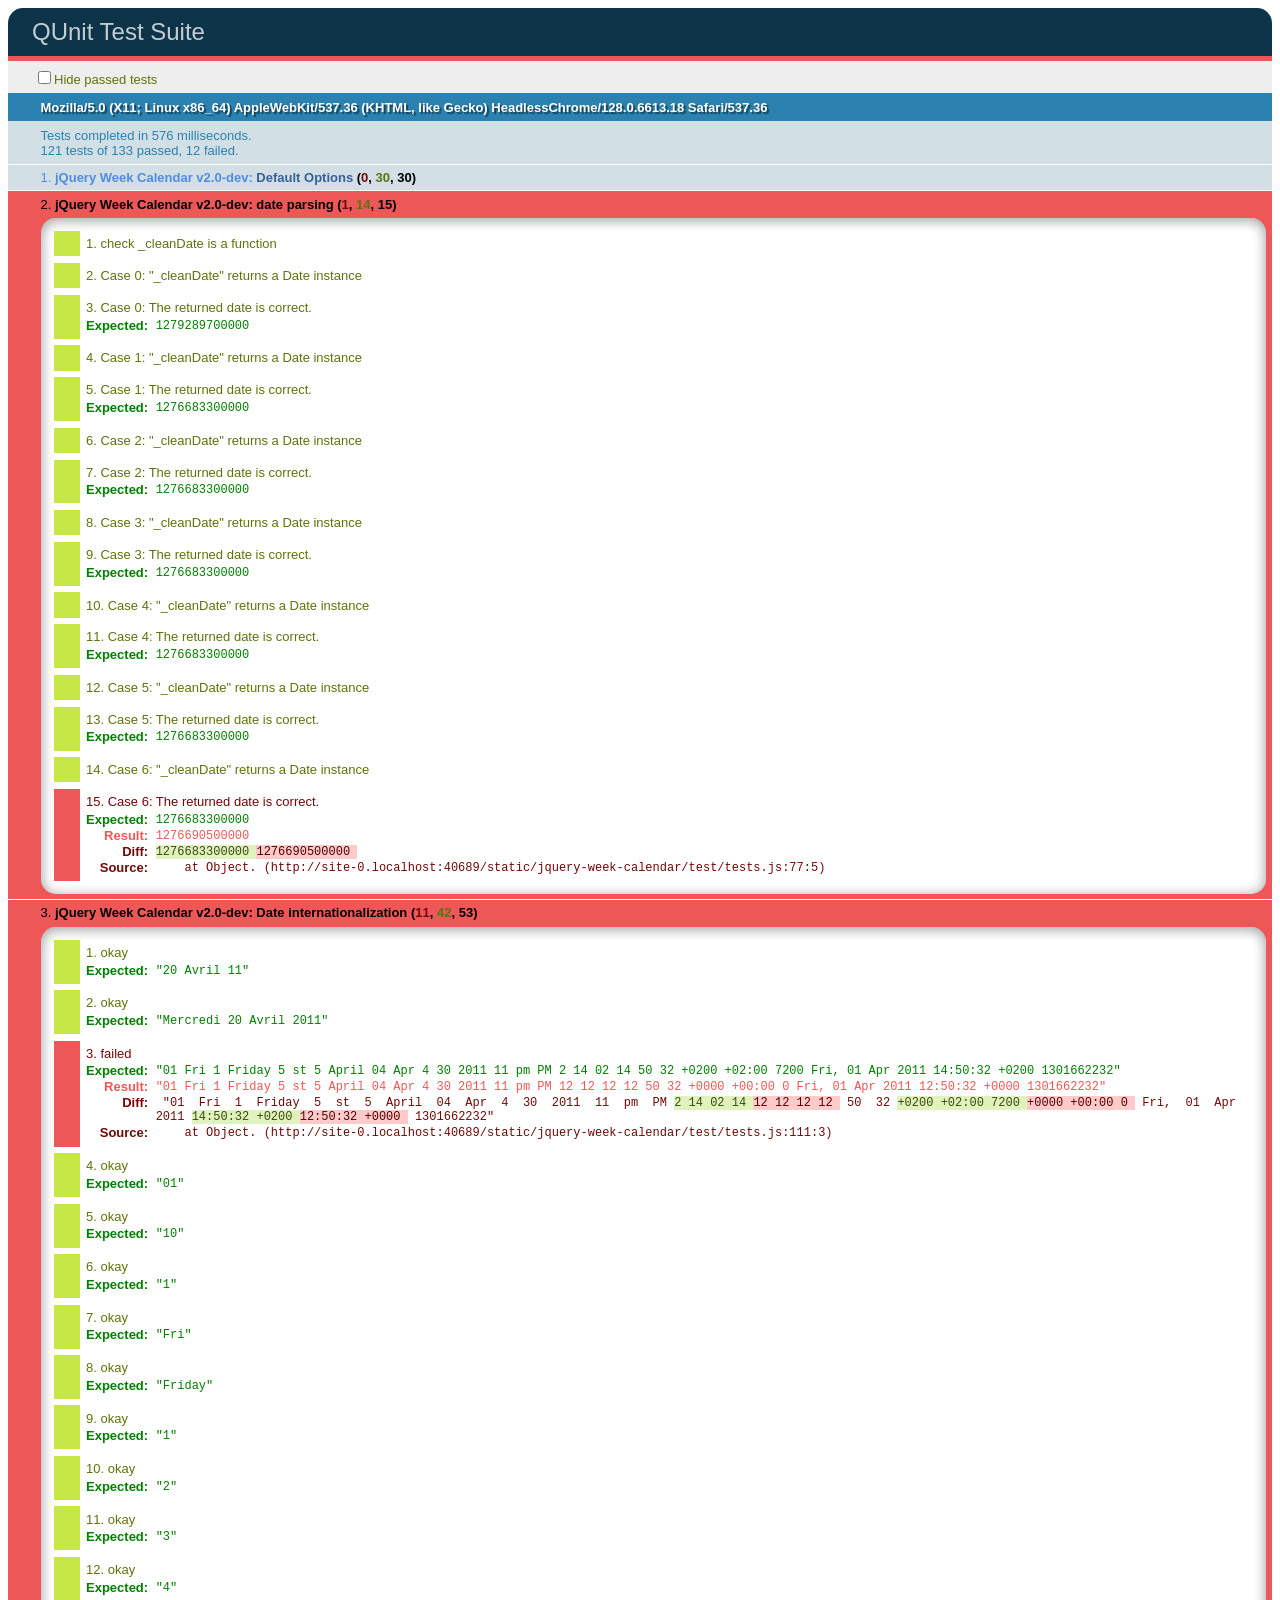
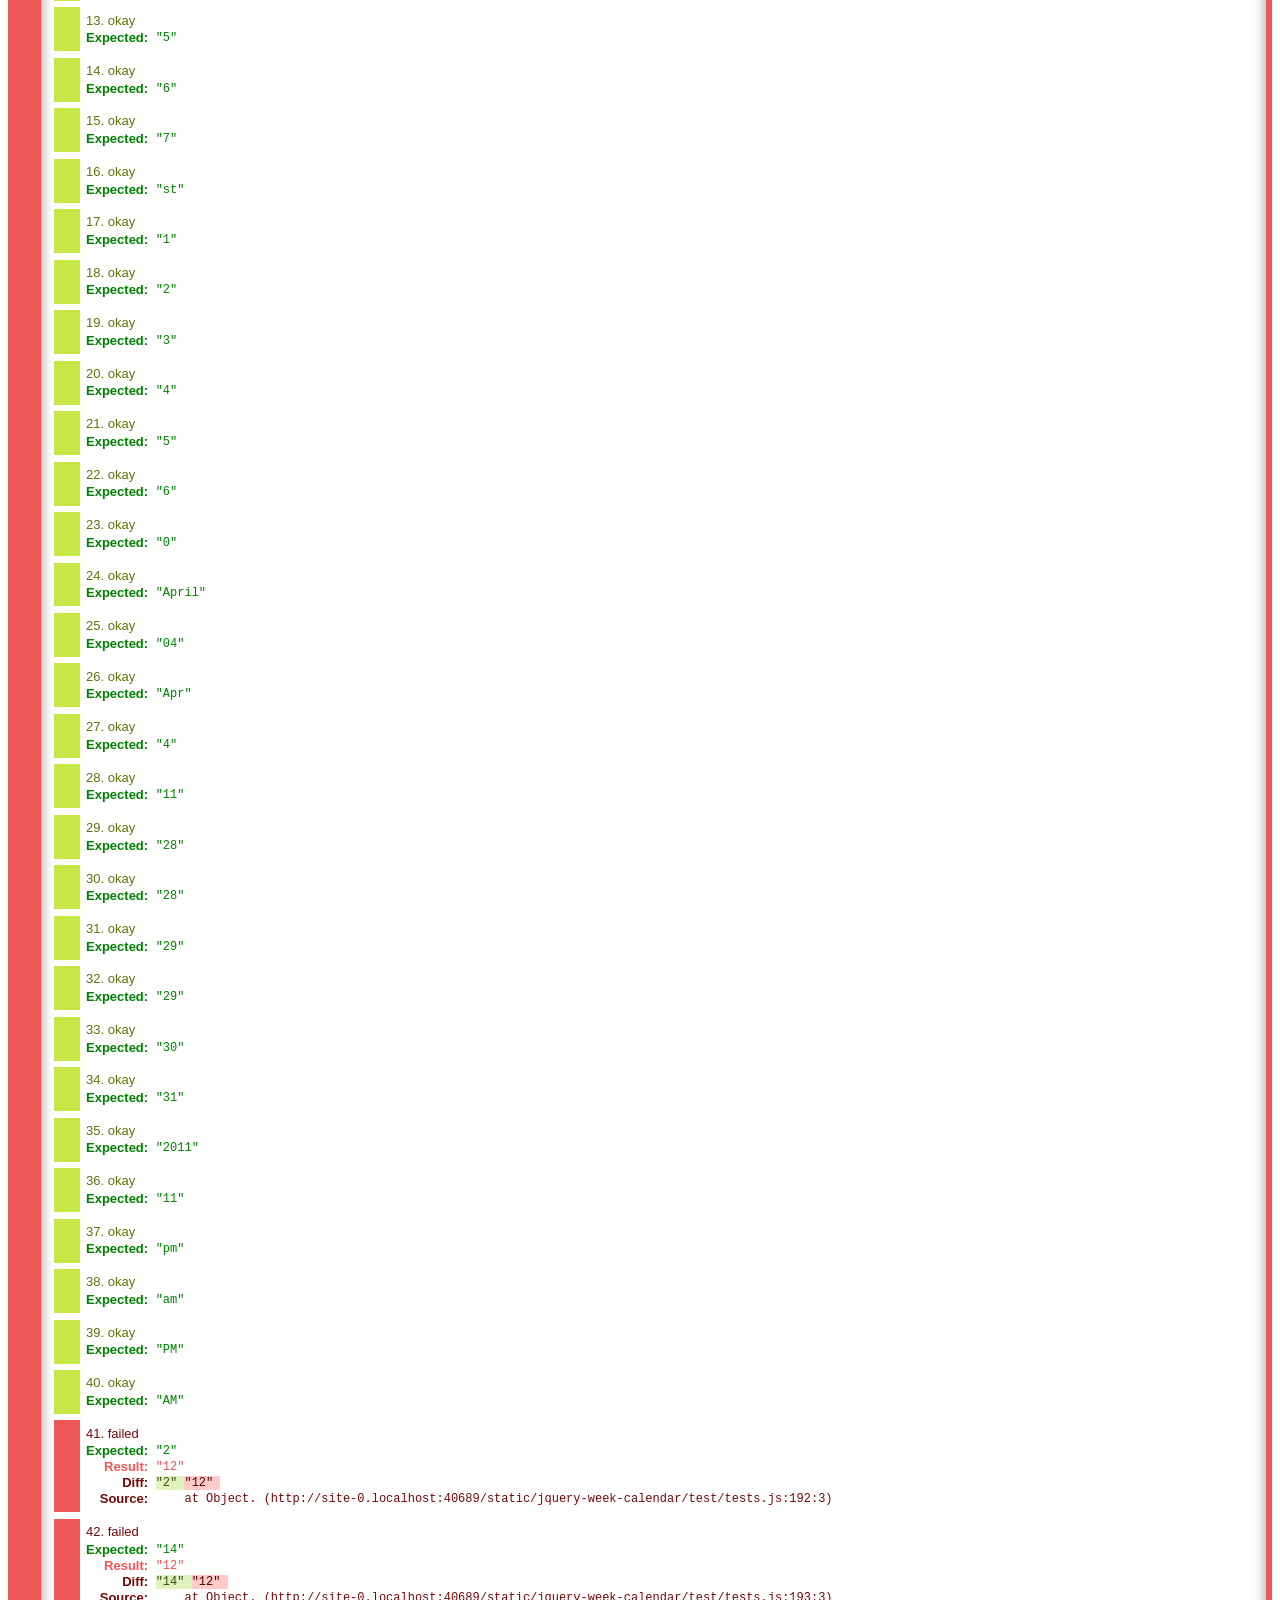
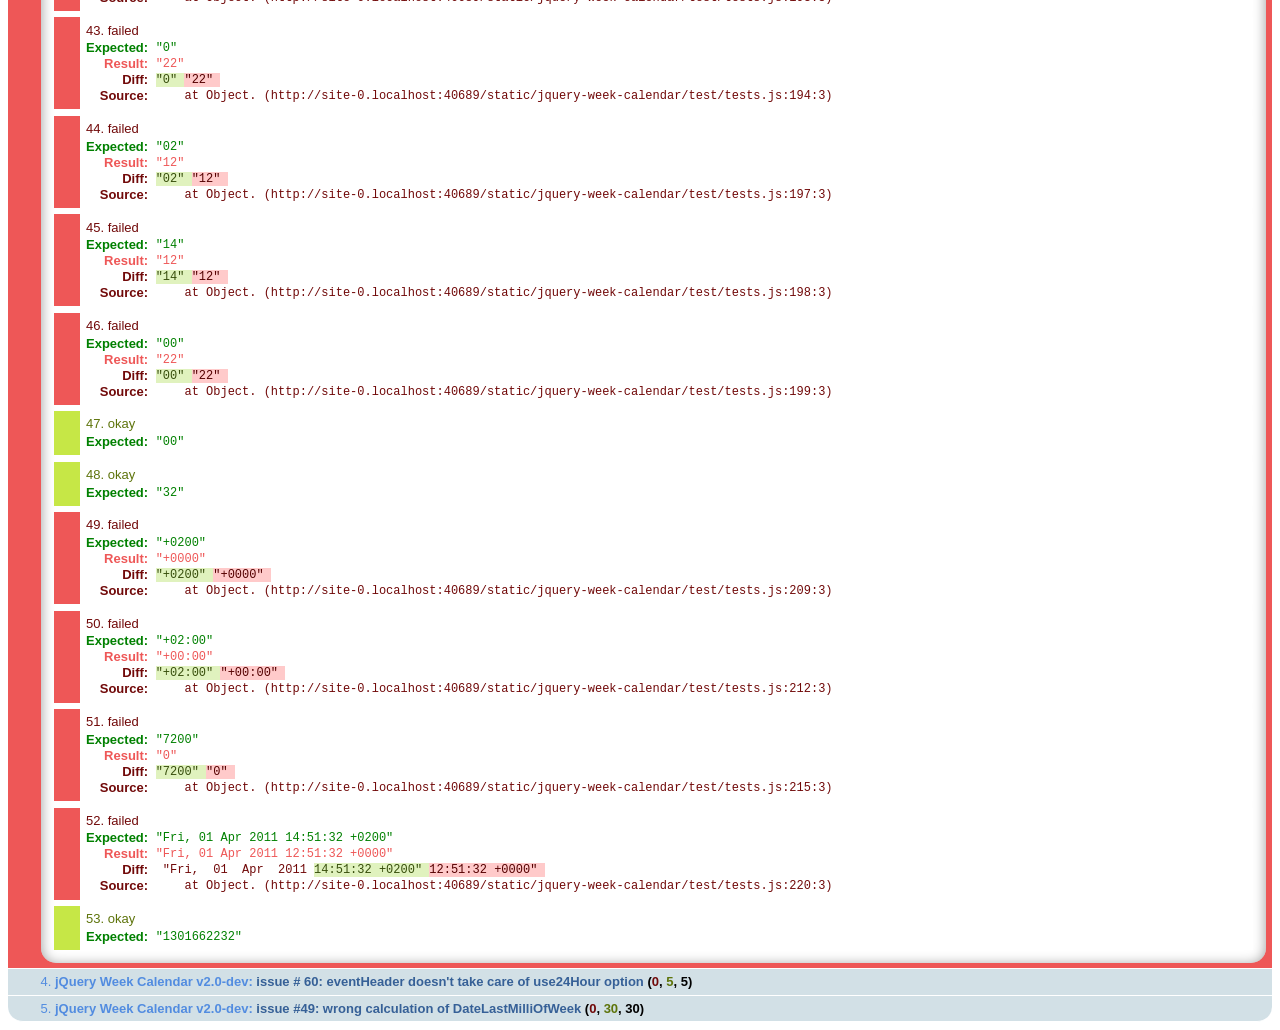
<file: static/jquery-week-calendar/test/index.html>
<!DOCTYPE html>
<html lang="en">
<head>
	<title>QUnit Tests jQuery Week Calendar</title>
	<link rel="stylesheet" href="qunit/qunit.css" media="screen">

<!-- reference your own javascript files here -->
  
	<script src="../libs/jquery-1.4.4.min.js"></script> 
	<script src="../libs/jquery-ui-1.8.11.custom.min.js"></script>
  <script src="../libs/jquery-ui-i18n.js" type="text/javascript" charset="utf-8"></script>
	<script src="../libs/date.js"></script>
	<script src="../jquery.weekcalendar.js"></script>
<!--	<script src="../full_demo/demo.js"></script> -->
    <link rel="stylesheet" href="../jquery.weekcalendar.css">


<!-- test runner files -->
	<script src="qunit/qunit.js"></script>
	<script src="tests.js"></script>



</head>
<body class="flora">
	<h1 id="qunit-header">QUnit Test Suite</h1>
	<h2 id="qunit-banner"></h2>
	<div id="qunit-testrunner-toolbar"></div>
	<h2 id="qunit-userAgent"></h2>
	<ol id="qunit-tests"></ol>
	<div id="qunit-fixture">test markup</div>
	
	<div id="main" style="position: absolute; top: -10000px; left: -10000px;">
        <div id="calendar"></div>
    </div>
</body>
</html>
</file>
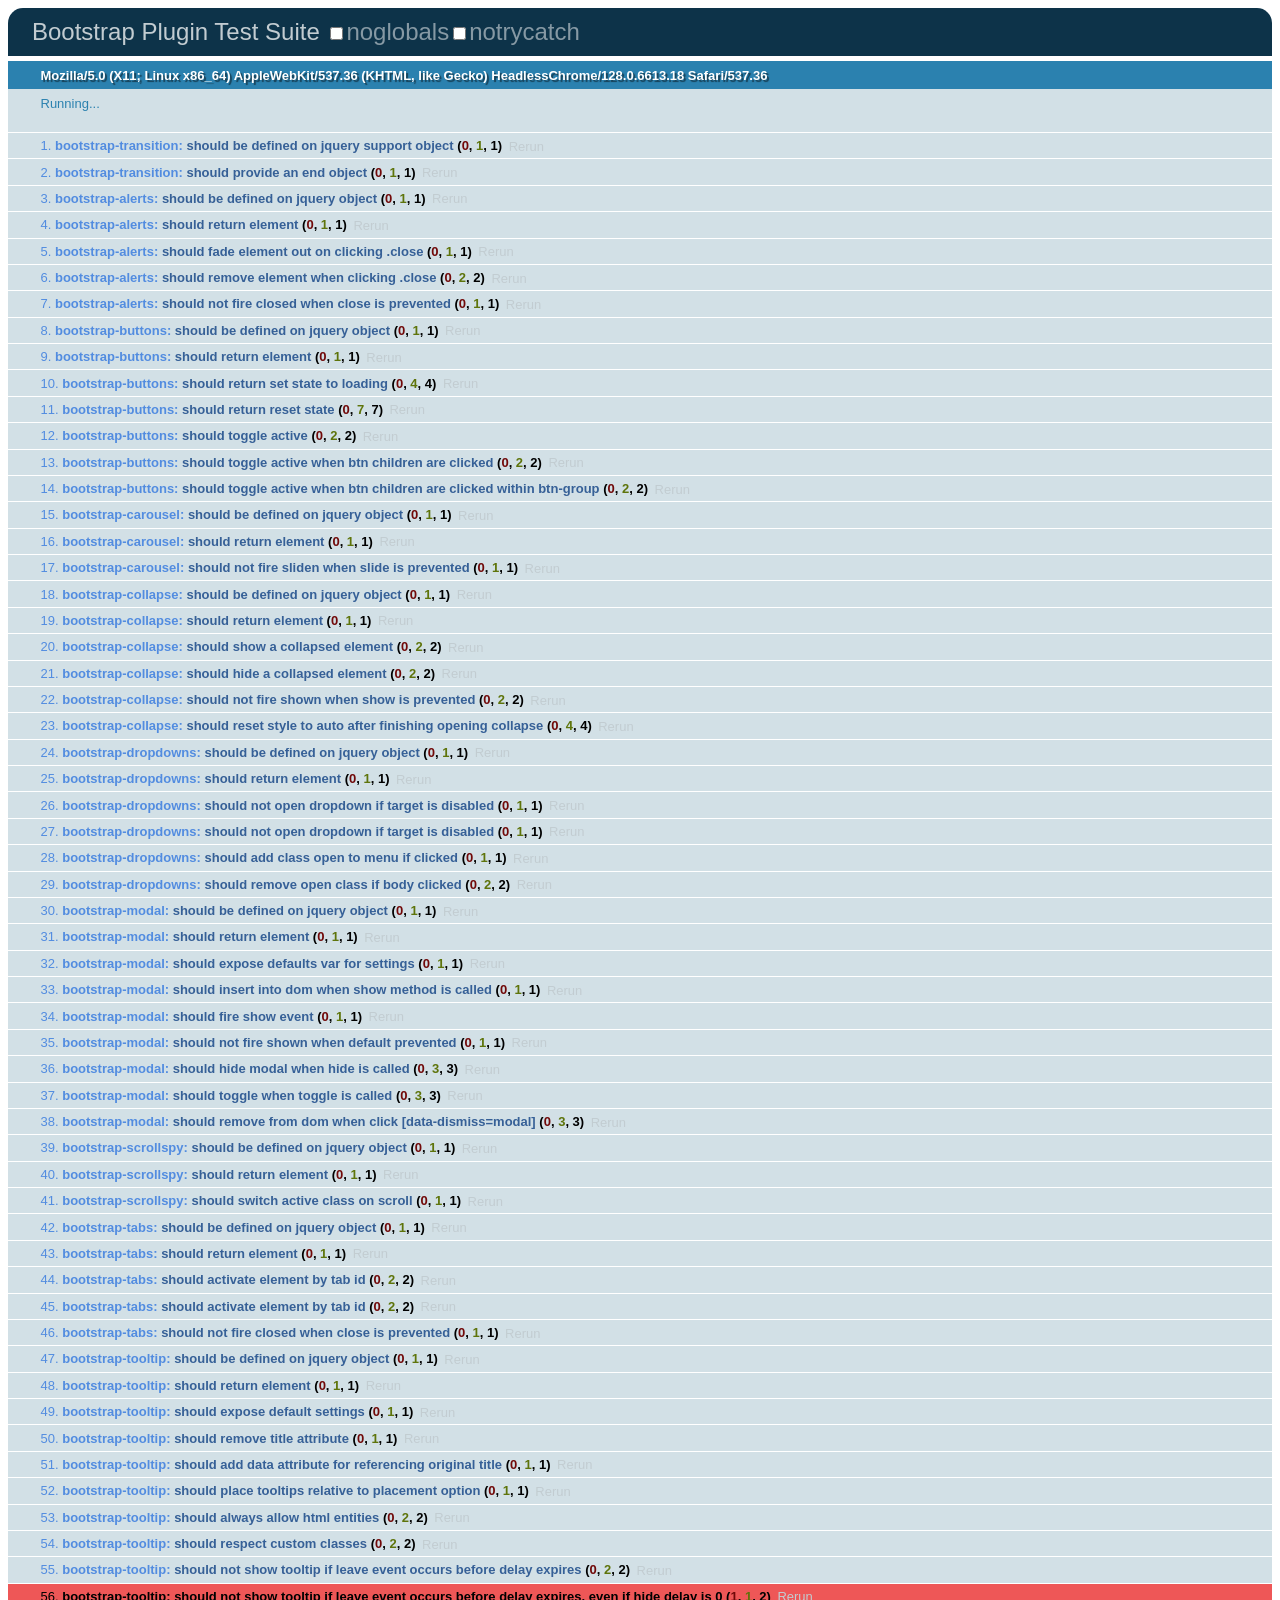
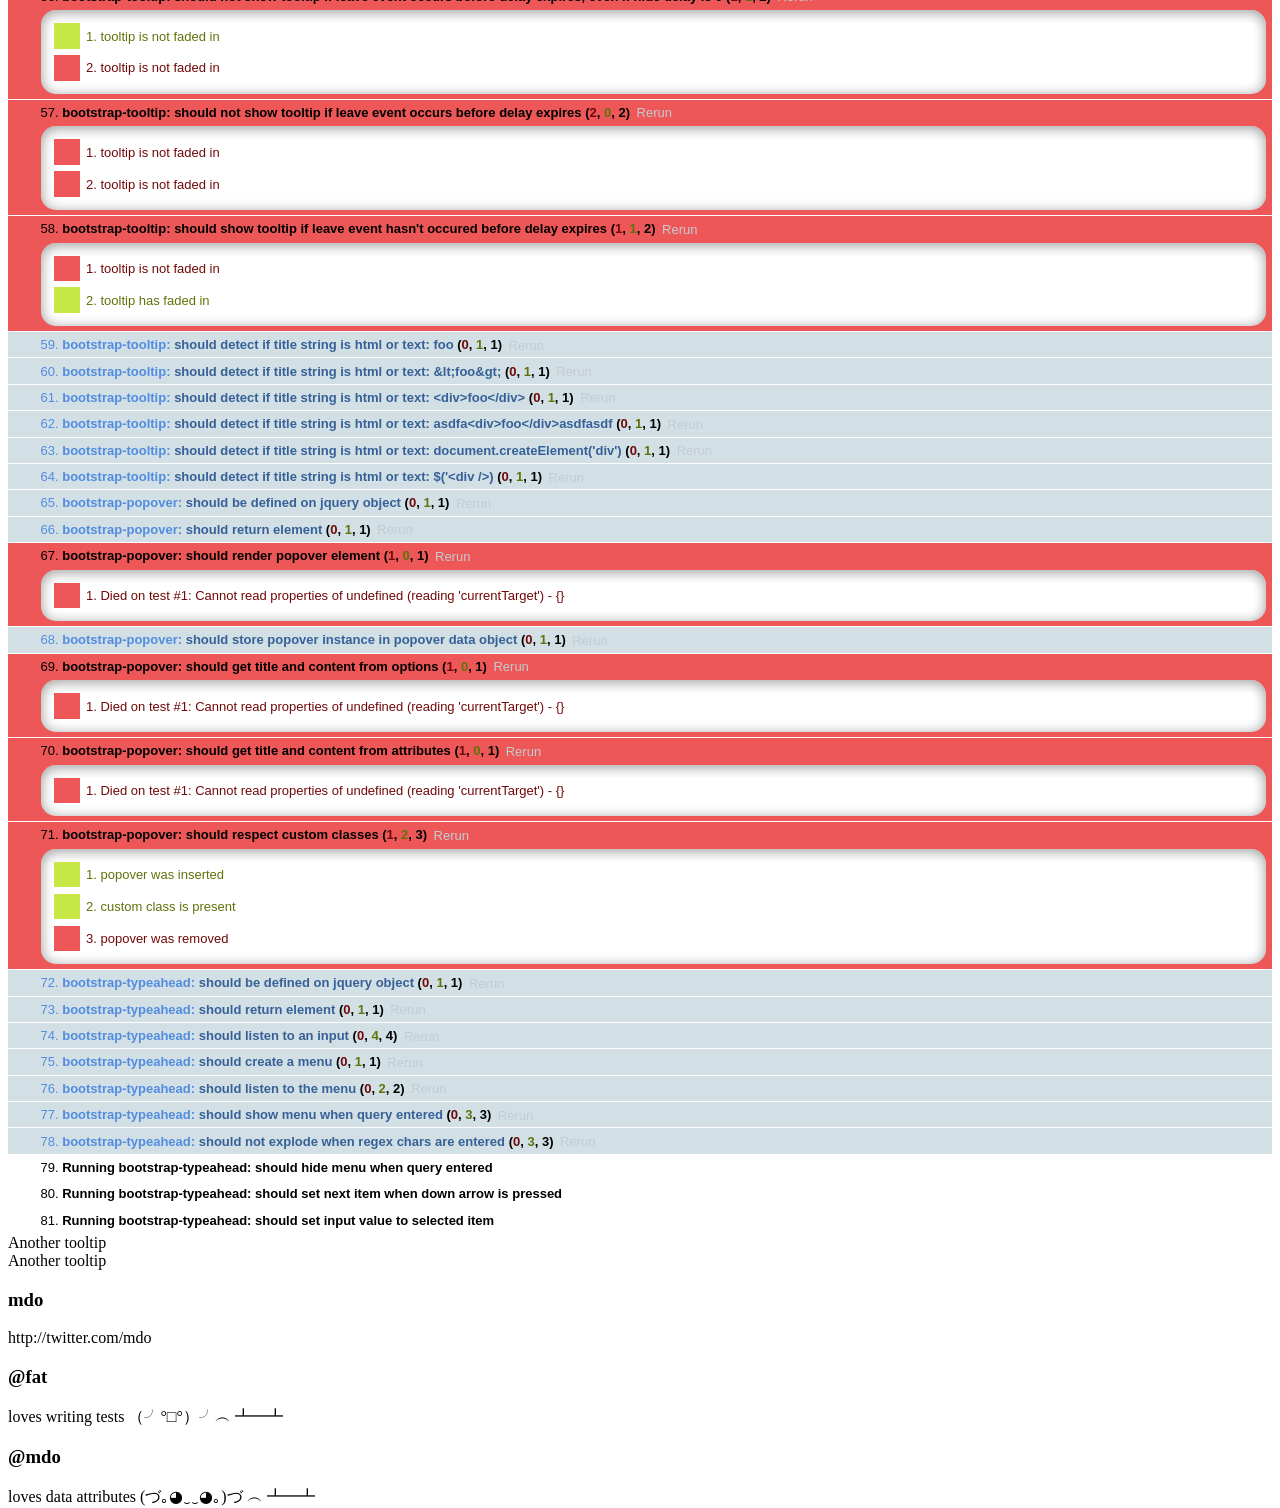
<file: static/bootstrap/js/tests/index.html>
<!DOCTYPE HTML>
<html>
<head>
  <title>Bootstrap Plugin Test Suite</title>

  <!-- jquery -->
  <!--<script src="http://code.jquery.com/jquery-1.7.min.js"></script>-->
  <script src="vendor/jquery.js"></script>

  <!-- qunit -->
  <link rel="stylesheet" href="vendor/qunit.css" type="text/css" media="screen" />
  <script src="vendor/qunit.js"></script>

  <!-- phantomjs logging script-->
  <script src="unit/bootstrap-phantom.js"></script>

  <!--  plugin sources -->
  <script src="../../js/bootstrap-transition.js"></script>
  <script src="../../js/bootstrap-alert.js"></script>
  <script src="../../js/bootstrap-button.js"></script>
  <script src="../../js/bootstrap-carousel.js"></script>
  <script src="../../js/bootstrap-collapse.js"></script>
  <script src="../../js/bootstrap-dropdown.js"></script>
  <script src="../../js/bootstrap-modal.js"></script>
  <script src="../../js/bootstrap-scrollspy.js"></script>
  <script src="../../js/bootstrap-tab.js"></script>
  <script src="../../js/bootstrap-tooltip.js"></script>
  <script src="../../js/bootstrap-popover.js"></script>
  <script src="../../js/bootstrap-typeahead.js"></script>

  <!-- unit tests -->
  <script src="unit/bootstrap-transition.js"></script>
  <script src="unit/bootstrap-alert.js"></script>
  <script src="unit/bootstrap-button.js"></script>
  <script src="unit/bootstrap-carousel.js"></script>
  <script src="unit/bootstrap-collapse.js"></script>
  <script src="unit/bootstrap-dropdown.js"></script>
  <script src="unit/bootstrap-modal.js"></script>
  <script src="unit/bootstrap-scrollspy.js"></script>
  <script src="unit/bootstrap-tab.js"></script>
  <script src="unit/bootstrap-tooltip.js"></script>
  <script src="unit/bootstrap-popover.js"></script>
  <script src="unit/bootstrap-typeahead.js"></script>
</head>
<body>
  <div>
    <h1 id="qunit-header">Bootstrap Plugin Test Suite</h1>
    <h2 id="qunit-banner"></h2>
    <h2 id="qunit-userAgent"></h2>
    <ol id="qunit-tests"></ol>
    <div id="qunit-fixture"></div>
  </div>
</body>
</html>
</file>
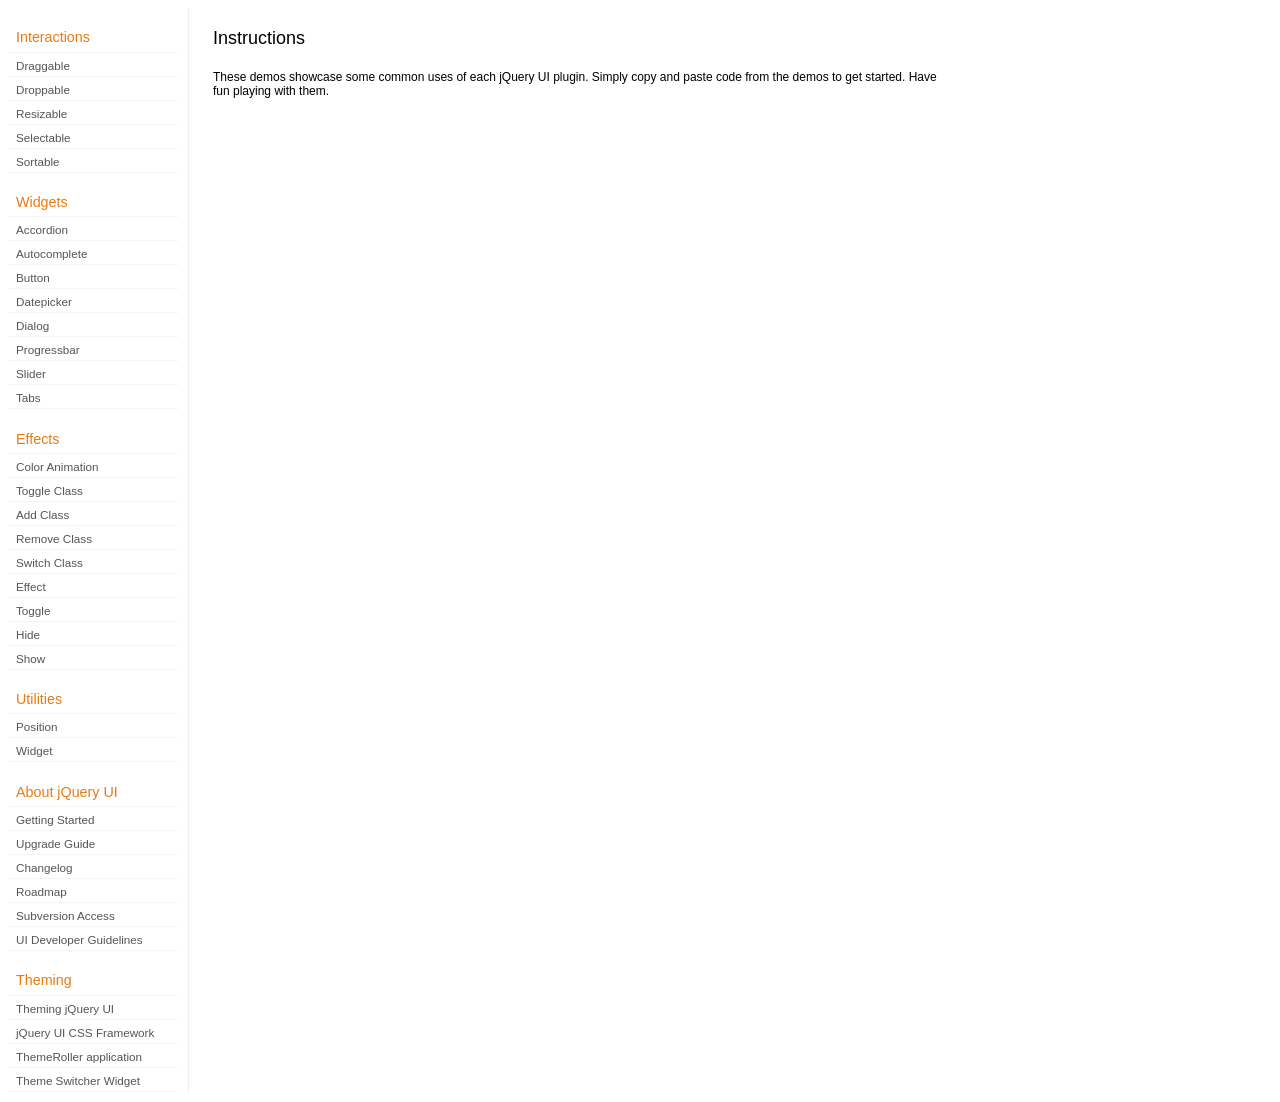
<file: static/jquery-ui/development-bundle/demos/index.html>
<!DOCTYPE html>
<html lang="en">
<head>
	<meta charset="utf-8">
	<title>jQuery UI Demos</title>
	<link rel="stylesheet" href="../themes/base/jquery.ui.all.css">
	<link rel="stylesheet" href="demos.css">
	<script src="../jquery-1.7.2.js"></script>
	<script src="../external/jquery.bgiframe-2.1.2.js"></script>
	<script src="../ui/jquery.ui.core.js"></script>
	<script src="../ui/jquery.ui.widget.js"></script>
	<script src="../ui/jquery.ui.mouse.js"></script>
	<script src="../ui/jquery.ui.accordion.js"></script>
	<script src="../ui/jquery.ui.autocomplete.js"></script>
	<script src="../ui/jquery.ui.button.js"></script>
	<script src="../ui/jquery.ui.datepicker.js"></script>
	<script src="../ui/jquery.ui.dialog.js"></script>
	<script src="../ui/jquery.ui.draggable.js"></script>
	<script src="../ui/jquery.ui.droppable.js"></script>
	<script src="../ui/jquery.ui.position.js"></script>
	<script src="../ui/jquery.ui.progressbar.js"></script>
	<script src="../ui/jquery.ui.resizable.js"></script>
	<script src="../ui/jquery.ui.selectable.js"></script>
	<script src="../ui/jquery.ui.slider.js"></script>
	<script src="../ui/jquery.ui.sortable.js"></script>
	<script src="../ui/jquery.ui.tabs.js"></script>
	<script src="../ui/jquery.effects.core.js"></script>
	<script src="../ui/jquery.effects.blind.js"></script>
	<script src="../ui/jquery.effects.bounce.js"></script>
	<script src="../ui/jquery.effects.clip.js"></script>
	<script src="../ui/jquery.effects.drop.js"></script>
	<script src="../ui/jquery.effects.explode.js"></script>
	<script src="../ui/jquery.effects.fold.js"></script>
	<script src="../ui/jquery.effects.highlight.js"></script>
	<script src="../ui/jquery.effects.pulsate.js"></script>
	<script src="../ui/jquery.effects.scale.js"></script>
	<script src="../ui/jquery.effects.shake.js"></script>
	<script src="../ui/jquery.effects.slide.js"></script>
	<script src="../ui/jquery.effects.transfer.js"></script>
	<script src="../ui/i18n/jquery.ui.datepicker-af.js"></script>
	<script src="../ui/i18n/jquery.ui.datepicker-ar.js"></script>
	<script src="../ui/i18n/jquery.ui.datepicker-ar-DZ.js"></script>
	<script src="../ui/i18n/jquery.ui.datepicker-az.js"></script>
	<script src="../ui/i18n/jquery.ui.datepicker-bs.js"></script>
	<script src="../ui/i18n/jquery.ui.datepicker-bg.js"></script>
	<script src="../ui/i18n/jquery.ui.datepicker-ca.js"></script>
	<script src="../ui/i18n/jquery.ui.datepicker-cs.js"></script>
	<script src="../ui/i18n/jquery.ui.datepicker-cy-GB.js"></script>
	<script src="../ui/i18n/jquery.ui.datepicker-da.js"></script>
	<script src="../ui/i18n/jquery.ui.datepicker-de.js"></script>
	<script src="../ui/i18n/jquery.ui.datepicker-el.js"></script>
	<script src="../ui/i18n/jquery.ui.datepicker-en-AU.js"></script>
	<script src="../ui/i18n/jquery.ui.datepicker-en-GB.js"></script>
	<script src="../ui/i18n/jquery.ui.datepicker-en-NZ.js"></script>
	<script src="../ui/i18n/jquery.ui.datepicker-eo.js"></script>
	<script src="../ui/i18n/jquery.ui.datepicker-es.js"></script>
	<script src="../ui/i18n/jquery.ui.datepicker-et.js"></script>
	<script src="../ui/i18n/jquery.ui.datepicker-eu.js"></script>
	<script src="../ui/i18n/jquery.ui.datepicker-fa.js"></script>
	<script src="../ui/i18n/jquery.ui.datepicker-fi.js"></script>
	<script src="../ui/i18n/jquery.ui.datepicker-fo.js"></script>
	<script src="../ui/i18n/jquery.ui.datepicker-fr.js"></script>
	<script src="../ui/i18n/jquery.ui.datepicker-fr-CH.js"></script>
	<script src="../ui/i18n/jquery.ui.datepicker-ge.js"></script>
	<script src="../ui/i18n/jquery.ui.datepicker-gl.js"></script>
	<script src="../ui/i18n/jquery.ui.datepicker-he.js"></script>
	<script src="../ui/i18n/jquery.ui.datepicker-hi.js"></script>
	<script src="../ui/i18n/jquery.ui.datepicker-hr.js"></script>
	<script src="../ui/i18n/jquery.ui.datepicker-hu.js"></script>
	<script src="../ui/i18n/jquery.ui.datepicker-hy.js"></script>
	<script src="../ui/i18n/jquery.ui.datepicker-id.js"></script>
	<script src="../ui/i18n/jquery.ui.datepicker-is.js"></script>
	<script src="../ui/i18n/jquery.ui.datepicker-it.js"></script>
	<script src="../ui/i18n/jquery.ui.datepicker-ja.js"></script>
	<script src="../ui/i18n/jquery.ui.datepicker-kk.js"></script>
	<script src="../ui/i18n/jquery.ui.datepicker-km.js"></script>
	<script src="../ui/i18n/jquery.ui.datepicker-ko.js"></script>
	<script src="../ui/i18n/jquery.ui.datepicker-lb.js"></script>
	<script src="../ui/i18n/jquery.ui.datepicker-lt.js"></script>
	<script src="../ui/i18n/jquery.ui.datepicker-lv.js"></script>
	<script src="../ui/i18n/jquery.ui.datepicker-mk.js"></script>
	<script src="../ui/i18n/jquery.ui.datepicker-ml.js"></script>
	<script src="../ui/i18n/jquery.ui.datepicker-ms.js"></script>
	<script src="../ui/i18n/jquery.ui.datepicker-nl.js"></script>
	<script src="../ui/i18n/jquery.ui.datepicker-nl-BE.js"></script>
	<script src="../ui/i18n/jquery.ui.datepicker-no.js"></script>
	<script src="../ui/i18n/jquery.ui.datepicker-pl.js"></script>
	<script src="../ui/i18n/jquery.ui.datepicker-pt.js"></script>
	<script src="../ui/i18n/jquery.ui.datepicker-pt-BR.js"></script>
	<script src="../ui/i18n/jquery.ui.datepicker-rm.js"></script>
	<script src="../ui/i18n/jquery.ui.datepicker-ro.js"></script>
	<script src="../ui/i18n/jquery.ui.datepicker-ru.js"></script>
	<script src="../ui/i18n/jquery.ui.datepicker-sk.js"></script>
	<script src="../ui/i18n/jquery.ui.datepicker-sl.js"></script>
	<script src="../ui/i18n/jquery.ui.datepicker-sq.js"></script>
	<script src="../ui/i18n/jquery.ui.datepicker-sr.js"></script>
	<script src="../ui/i18n/jquery.ui.datepicker-sr-SR.js"></script>
	<script src="../ui/i18n/jquery.ui.datepicker-sv.js"></script>
	<script src="../ui/i18n/jquery.ui.datepicker-ta.js"></script>
	<script src="../ui/i18n/jquery.ui.datepicker-th.js"></script>
	<script src="../ui/i18n/jquery.ui.datepicker-tj.js"></script>
	<script src="../ui/i18n/jquery.ui.datepicker-tr.js"></script>
	<script src="../ui/i18n/jquery.ui.datepicker-uk.js"></script>
	<script src="../ui/i18n/jquery.ui.datepicker-vi.js"></script>
	<script src="../ui/i18n/jquery.ui.datepicker-zh-CN.js"></script>
	<script src="../ui/i18n/jquery.ui.datepicker-zh-HK.js"></script>
	<script src="../ui/i18n/jquery.ui.datepicker-zh-TW.js"></script>
	<script>
	$(function() {
		
		$('.left-nav a').click(function(ev) {
			window.location.hash = this.href.replace(/.+\/([^\/]+)\/index\.html/,'$1') + '|default';
			loadPage(this.href);
			$('.left-nav a.selected').removeClass('selected');
			$(this).addClass('selected');
			ev.preventDefault();
		});
		
		if (window.location.hash) {
			if (window.location.hash.indexOf('|') === -1) {
				window.location.hash += '|default';	
			}			
			var path = window.location.href.replace(/(index\.html)?#/,'');
			path = path.replace('\|','/') + '.html';
			loadPage(path);
		}		

		function loadPage(path) {			
			var section = path.replace(/\/[^\/]+\.html/,'');
			var header = section.replace(/.+\/([^\/]+)/,'$1').replace(/_/, ' ');
			
			$('td.normal div.normal')
				.empty()
				.append('<h4 class="demo-subheader">Functional demo:</h4>')
				.append('<h3 class="demo-header">'+ header +'</h3>')
				.append('<div id="demo-config"></div>')
				.find('#demo-config')
					.append('<div id="demo-frame"></div><div id="demo-config-menu"></div><div id="demo-link"><a class="demoWindowLink" href="#"><span class="ui-icon ui-icon-newwin"></span>Open demo in a new window</a></div>')
					.find('#demo-config-menu')
						.load(section + '/index.html .demos-nav', function() {
							$('#demo-config-menu a').each(function() {
								this.setAttribute('href', section + '/' + this.getAttribute('href').replace(/.+\/([^\/]+)/,'$1'));
								$(this).attr('target', 'demo-frame');
								$(this).click(function() {

									resetDemos();
									
									$(this).parents('ul').find('li').removeClass('demo-config-on');
									$(this).parent().addClass('demo-config-on');
									$('#demo-notes').fadeOut();

									//Set the hash to the actual page without ".html"
									window.location.hash = header + '|' + this.getAttribute('href').match((/\/([^\/\\]+)\.html/))[1];

									loadDemo(this.getAttribute('href'));

									return false;
								});
							});

							if (window.location.hash) {
								var demo = window.location.hash.split('|')[1];
								$('#demo-config-menu a').each(function(){
									if (this.href.indexOf(demo + '.html') !== -1) {
										$(this).parents('ul').find('li').removeClass('demo-config-on');
										$(this).parent().addClass('demo-config-on');									
										loadDemo(this.href);										
									}
								});
							}

							updateDemoNotes();
						})
					.end()
					.find('#demo-link a')
						.bind('click', function(ev){
							window.open(this.href);
							ev.preventDefault();
						})
					.end()
				.end()
			;
			
			resetDemos();
		}
				
		function loadDemo(path) {
			var directory = path.match(/([^\/]+)\/[^\/\.]+\.html$/)[1];
			$.get(path, function(data) {
				var source = data;
				data = data.replace(/<script.*>.*<\/script>/ig,""); // Remove script tags
				data = data.replace(/<\/?link.*>/ig,""); //Remove link tags
				data = data.replace(/<\/?html.*>/ig,""); //Remove html tag
				data = data.replace(/<\/?body.*>/ig,""); //Remove body tag
				data = data.replace(/<\/?head.*>/ig,""); //Remove head tag
				data = data.replace(/<\/?!doctype.*>/ig,""); //Remove doctype
				data = data.replace(/<title.*>.*<\/title>/ig,""); // Remove title tags
				data = data.replace(/((href|src)=["'])(?!(http|#))/ig, "$1" + directory + "/");

				$('#demo-style').remove();
				$('#demo-frame').empty().html(data);
				$('#demo-frame style').clone().appendTo('head').attr('id','demo-style');
				$('#demo-link a').attr('href', path);
				updateDemoNotes();
				updateDemoSource(source);
				
				if (/default.html$/.test(path)) {
					$.get("documentation/docs-" + path.match(/demos\/(.+)\//)[1] + ".html", function(html) {
						$("#demo-source").after(html);
						$("#widget-docs").tabs();
						$(".param-header").click(function() {
							$(this).parent().toggleClass("param-open").end().next().toggle();
						});
						$(".docs-list-header").each(function() {
							var header = $(this);
							var details = header.next().find(".param-details").hide();
							$("a:first", header).click(function() {
								details.show().parent().addClass("param-open");
								return false;
							});
							$("a:last", header).click(function() {
								details.hide().parent().removeClass("param-open");
								return false;
							});
						});
					}, "html" );
				}
			}, "html" );
		}

		function updateDemoNotes() {
			var notes = $('#demo-frame .demo-description');
			if ($('#demo-notes').length == 0) {
				$('<div id="demo-notes"></div>').insertAfter('#demo-config');
			}
			$('#demo-notes').hide().empty().html(notes.html());
			$('#demo-notes').show();
			notes.hide();
		}
		
		function updateDemoSource(source) {
			if ($('#demo-source').length == 0) {
				$('<div id="demo-source"><a href="#" class="source-closed">View Source</a><div><pre><code></code></pre></div></div>').insertAfter('#demo-notes');
				$('#demo-source').find(">a").click(function() {
					$(this).toggleClass("source-closed").toggleClass("source-open").next().toggle();
					return false;
				}).end().find(">div").hide();
			}
			var cleanedSource = source
				.replace('themes/base/jquery.ui.all.css', 'theme/jquery.ui.all.css')
				.replace(/\s*\x3Clink.*demos\x2Ecss.*\x3E\s*/, '\r\n\t')
				.replace(/\x2E\x2E\x2F\x2E\x2E\x2F/g, '');

			$('#demo-source code').empty().text(cleanedSource);
		}
		
		function resetDemos() {
			$.datepicker.setDefaults($.extend({showMonthAfterYear: false}, $.datepicker.regional['']));
			$(".ui-dialog-content").remove();			
		}
				
	});
	</script>
</head>
<body>

<table class="layout-grid" cellspacing="0" cellpadding="0">
	<tr>
		<td class="left-nav">
			<dl class="demos-nav">
				<dt>Interactions</dt>
					<dd><a href="draggable/index.html">Draggable</a></dd>
					<dd><a href="droppable/index.html">Droppable</a></dd>
					<dd><a href="resizable/index.html">Resizable</a></dd>
					<dd><a href="selectable/index.html">Selectable</a></dd>
					<dd><a href="sortable/index.html">Sortable</a></dd>
				<dt>Widgets</dt>
					<dd><a href="accordion/index.html">Accordion</a></dd>
					<dd><a href="autocomplete/index.html">Autocomplete</a></dd>
					<dd><a href="button/index.html">Button</a></dd>
					<dd><a href="datepicker/index.html">Datepicker</a></dd>
					<dd><a href="dialog/index.html">Dialog</a></dd>
					<dd><a href="progressbar/index.html">Progressbar</a></dd>
					<dd><a href="slider/index.html">Slider</a></dd>
					<dd><a href="tabs/index.html">Tabs</a></dd>
				<dt>Effects</dt>
					<dd><a href="animate/index.html">Color Animation</a></dd>
					<dd><a href="toggleClass/index.html">Toggle Class</a></dd>
					<dd><a href="addClass/index.html">Add Class</a></dd>
					<dd><a href="removeClass/index.html">Remove Class</a></dd>
					<dd><a href="switchClass/index.html">Switch Class</a></dd>
					<dd><a href="effect/index.html">Effect</a></dd>
					<dd><a href="toggle/index.html">Toggle</a></dd>
					<dd><a href="hide/index.html">Hide</a></dd>
					<dd><a href="show/index.html">Show</a></dd>
				<dt>Utilities</dt>
					<dd><a href="position/index.html">Position</a></dd>
					<dd><a href="widget/index.html">Widget</a></dd>
				<dt>About jQuery UI</dt>
					<dd><a href="http://jqueryui.com/docs/Getting_Started">Getting Started</a></dd>
					<dd><a href="http://jqueryui.com/docs/Upgrade_Guide">Upgrade Guide</a></dd>					
					<dd><a href="http://jqueryui.com/docs/Changelog">Changelog</a></dd>
					<dd><a href="http://jqueryui.com/docs/Roadmap">Roadmap</a></dd>
					<dd><a href="http://jqueryui.com/docs/Subversion">Subversion Access</a></dd>
					<dd><a href="http://jqueryui.com/docs/Developer_Guide">UI Developer Guidelines</a></dd>
				<dt>Theming</dt>
					<dd><a href="http://jqueryui.com/docs/Theming">Theming jQuery UI</a></dd>
					<dd><a href="http://jqueryui.com/docs/Theming/API">jQuery UI CSS Framework</a></dd>
					<dd><a href="http://jqueryui.com/docs/Theming/Themeroller">ThemeRoller application</a></dd>
					<dd><a href="http://jqueryui.com/docs/Theming/ThemeSwitcher">Theme Switcher Widget</a></dd>

			</dl>
		</td>
		<td class="normal">

			<div class="normal">

					<h3>Instructions</h3>
					<p>
						These demos showcase some common uses of each jQuery UI plugin. Simply copy and paste code from the demos to get started. Have fun playing with them.
					</p>
				
			</div>

		</td>
	</tr>
</table>
</body>
</html>
</file>
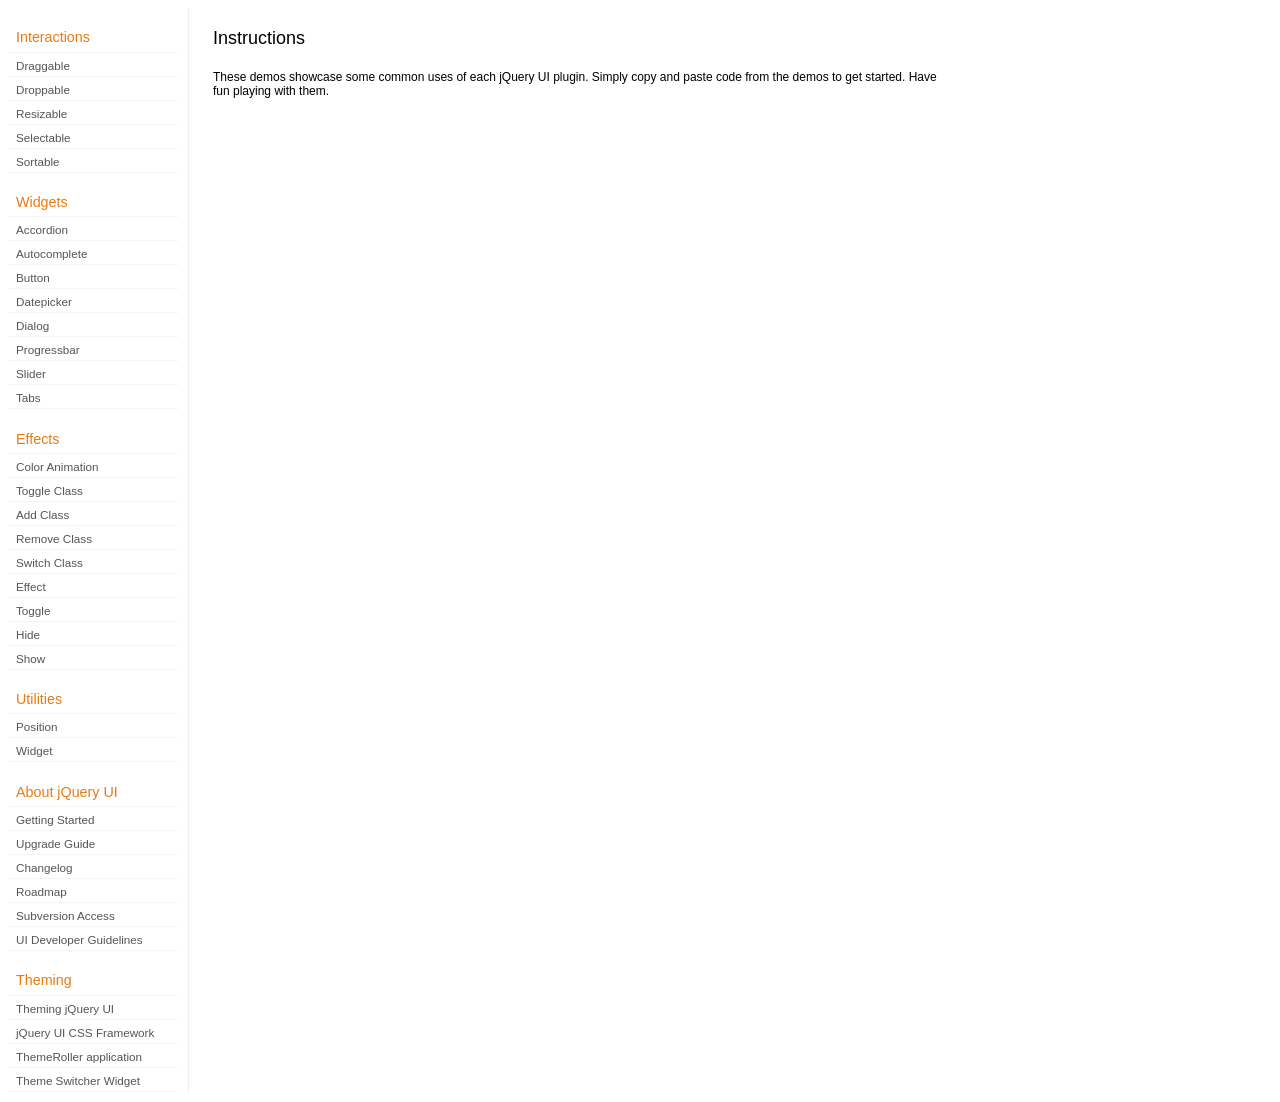
<file: ui/jquery-ui/development-bundle/demos/index.html>
<!DOCTYPE html>
<html lang="en">
<head>
	<meta charset="utf-8">
	<title>jQuery UI Demos</title>
	<link rel="stylesheet" href="../themes/base/jquery.ui.all.css">
	<link rel="stylesheet" href="demos.css">
	<script src="../jquery-1.7.1.js"></script>
	<script src="../external/jquery.bgiframe-2.1.2.js"></script>
	<script src="../ui/jquery.ui.core.js"></script>
	<script src="../ui/jquery.ui.widget.js"></script>
	<script src="../ui/jquery.ui.mouse.js"></script>
	<script src="../ui/jquery.ui.accordion.js"></script>
	<script src="../ui/jquery.ui.autocomplete.js"></script>
	<script src="../ui/jquery.ui.button.js"></script>
	<script src="../ui/jquery.ui.datepicker.js"></script>
	<script src="../ui/jquery.ui.dialog.js"></script>
	<script src="../ui/jquery.ui.draggable.js"></script>
	<script src="../ui/jquery.ui.droppable.js"></script>
	<script src="../ui/jquery.ui.position.js"></script>
	<script src="../ui/jquery.ui.progressbar.js"></script>
	<script src="../ui/jquery.ui.resizable.js"></script>
	<script src="../ui/jquery.ui.selectable.js"></script>
	<script src="../ui/jquery.ui.slider.js"></script>
	<script src="../ui/jquery.ui.sortable.js"></script>
	<script src="../ui/jquery.ui.tabs.js"></script>
	<script src="../ui/jquery.effects.core.js"></script>
	<script src="../ui/jquery.effects.blind.js"></script>
	<script src="../ui/jquery.effects.bounce.js"></script>
	<script src="../ui/jquery.effects.clip.js"></script>
	<script src="../ui/jquery.effects.drop.js"></script>
	<script src="../ui/jquery.effects.explode.js"></script>
	<script src="../ui/jquery.effects.fold.js"></script>
	<script src="../ui/jquery.effects.highlight.js"></script>
	<script src="../ui/jquery.effects.pulsate.js"></script>
	<script src="../ui/jquery.effects.scale.js"></script>
	<script src="../ui/jquery.effects.shake.js"></script>
	<script src="../ui/jquery.effects.slide.js"></script>
	<script src="../ui/jquery.effects.transfer.js"></script>
	<script src="../ui/i18n/jquery.ui.datepicker-af.js"></script>
	<script src="../ui/i18n/jquery.ui.datepicker-ar.js"></script>
	<script src="../ui/i18n/jquery.ui.datepicker-ar-DZ.js"></script>
	<script src="../ui/i18n/jquery.ui.datepicker-az.js"></script>
	<script src="../ui/i18n/jquery.ui.datepicker-bs.js"></script>
	<script src="../ui/i18n/jquery.ui.datepicker-bg.js"></script>
	<script src="../ui/i18n/jquery.ui.datepicker-ca.js"></script>
	<script src="../ui/i18n/jquery.ui.datepicker-cs.js"></script>
	<script src="../ui/i18n/jquery.ui.datepicker-cy-GB.js"></script>
	<script src="../ui/i18n/jquery.ui.datepicker-da.js"></script>
	<script src="../ui/i18n/jquery.ui.datepicker-de.js"></script>
	<script src="../ui/i18n/jquery.ui.datepicker-el.js"></script>
	<script src="../ui/i18n/jquery.ui.datepicker-en-AU.js"></script>
	<script src="../ui/i18n/jquery.ui.datepicker-en-GB.js"></script>
	<script src="../ui/i18n/jquery.ui.datepicker-en-NZ.js"></script>
	<script src="../ui/i18n/jquery.ui.datepicker-eo.js"></script>
	<script src="../ui/i18n/jquery.ui.datepicker-es.js"></script>
	<script src="../ui/i18n/jquery.ui.datepicker-et.js"></script>
	<script src="../ui/i18n/jquery.ui.datepicker-eu.js"></script>
	<script src="../ui/i18n/jquery.ui.datepicker-fa.js"></script>
	<script src="../ui/i18n/jquery.ui.datepicker-fi.js"></script>
	<script src="../ui/i18n/jquery.ui.datepicker-fo.js"></script>
	<script src="../ui/i18n/jquery.ui.datepicker-fr.js"></script>
	<script src="../ui/i18n/jquery.ui.datepicker-fr-CH.js"></script>
	<script src="../ui/i18n/jquery.ui.datepicker-gl.js"></script>
	<script src="../ui/i18n/jquery.ui.datepicker-he.js"></script>
	<script src="../ui/i18n/jquery.ui.datepicker-hi.js"></script>
	<script src="../ui/i18n/jquery.ui.datepicker-hr.js"></script>
	<script src="../ui/i18n/jquery.ui.datepicker-hu.js"></script>
	<script src="../ui/i18n/jquery.ui.datepicker-hy.js"></script>
	<script src="../ui/i18n/jquery.ui.datepicker-id.js"></script>
	<script src="../ui/i18n/jquery.ui.datepicker-is.js"></script>
	<script src="../ui/i18n/jquery.ui.datepicker-it.js"></script>
	<script src="../ui/i18n/jquery.ui.datepicker-ja.js"></script>
	<script src="../ui/i18n/jquery.ui.datepicker-kk.js"></script>
	<script src="../ui/i18n/jquery.ui.datepicker-km.js"></script>
	<script src="../ui/i18n/jquery.ui.datepicker-ko.js"></script>
	<script src="../ui/i18n/jquery.ui.datepicker-lb.js"></script>
	<script src="../ui/i18n/jquery.ui.datepicker-lt.js"></script>
	<script src="../ui/i18n/jquery.ui.datepicker-lv.js"></script>
	<script src="../ui/i18n/jquery.ui.datepicker-mk.js"></script>
	<script src="../ui/i18n/jquery.ui.datepicker-ml.js"></script>
	<script src="../ui/i18n/jquery.ui.datepicker-ms.js"></script>
	<script src="../ui/i18n/jquery.ui.datepicker-nl.js"></script>
	<script src="../ui/i18n/jquery.ui.datepicker-nl-BE.js"></script>
	<script src="../ui/i18n/jquery.ui.datepicker-no.js"></script>
	<script src="../ui/i18n/jquery.ui.datepicker-pl.js"></script>
	<script src="../ui/i18n/jquery.ui.datepicker-pt.js"></script>
	<script src="../ui/i18n/jquery.ui.datepicker-pt-BR.js"></script>
	<script src="../ui/i18n/jquery.ui.datepicker-rm.js"></script>
	<script src="../ui/i18n/jquery.ui.datepicker-ro.js"></script>
	<script src="../ui/i18n/jquery.ui.datepicker-ru.js"></script>
	<script src="../ui/i18n/jquery.ui.datepicker-sk.js"></script>
	<script src="../ui/i18n/jquery.ui.datepicker-sl.js"></script>
	<script src="../ui/i18n/jquery.ui.datepicker-sq.js"></script>
	<script src="../ui/i18n/jquery.ui.datepicker-sr.js"></script>
	<script src="../ui/i18n/jquery.ui.datepicker-sr-SR.js"></script>
	<script src="../ui/i18n/jquery.ui.datepicker-sv.js"></script>
	<script src="../ui/i18n/jquery.ui.datepicker-ta.js"></script>
	<script src="../ui/i18n/jquery.ui.datepicker-th.js"></script>
	<script src="../ui/i18n/jquery.ui.datepicker-tj.js"></script>
	<script src="../ui/i18n/jquery.ui.datepicker-tr.js"></script>
	<script src="../ui/i18n/jquery.ui.datepicker-uk.js"></script>
	<script src="../ui/i18n/jquery.ui.datepicker-vi.js"></script>
	<script src="../ui/i18n/jquery.ui.datepicker-zh-CN.js"></script>
	<script src="../ui/i18n/jquery.ui.datepicker-zh-HK.js"></script>
	<script src="../ui/i18n/jquery.ui.datepicker-zh-TW.js"></script>
	<script>
	$(function() {
		
		$('.left-nav a').click(function(ev) {
			window.location.hash = this.href.replace(/.+\/([^\/]+)\/index\.html/,'$1') + '|default';
			loadPage(this.href);
			$('.left-nav a.selected').removeClass('selected');
			$(this).addClass('selected');
			ev.preventDefault();
		});
		
		if (window.location.hash) {
			if (window.location.hash.indexOf('|') === -1) {
				window.location.hash += '|default';	
			}			
			var path = window.location.href.replace(/(index\.html)?#/,'');
			path = path.replace('\|','/') + '.html';
			loadPage(path);
		}		

		function loadPage(path) {			
			var section = path.replace(/\/[^\/]+\.html/,'');
			var header = section.replace(/.+\/([^\/]+)/,'$1').replace(/_/, ' ');
			
			$('td.normal div.normal')
				.empty()
				.append('<h4 class="demo-subheader">Functional demo:</h4>')
				.append('<h3 class="demo-header">'+ header +'</h3>')
				.append('<div id="demo-config"></div>')
				.find('#demo-config')
					.append('<div id="demo-frame"></div><div id="demo-config-menu"></div><div id="demo-link"><a class="demoWindowLink" href="#"><span class="ui-icon ui-icon-newwin"></span>Open demo in a new window</a></div>')
					.find('#demo-config-menu')
						.load(section + '/index.html .demos-nav', function() {
							$('#demo-config-menu a').each(function() {
								this.setAttribute('href', section + '/' + this.getAttribute('href').replace(/.+\/([^\/]+)/,'$1'));
								$(this).attr('target', 'demo-frame');
								$(this).click(function() {

									resetDemos();
									
									$(this).parents('ul').find('li').removeClass('demo-config-on');
									$(this).parent().addClass('demo-config-on');
									$('#demo-notes').fadeOut();

									//Set the hash to the actual page without ".html"
									window.location.hash = header + '|' + this.getAttribute('href').match((/\/([^\/\\]+)\.html/))[1];

									loadDemo(this.getAttribute('href'));

									return false;
								});
							});

							if (window.location.hash) {
								var demo = window.location.hash.split('|')[1];
								$('#demo-config-menu a').each(function(){
									if (this.href.indexOf(demo + '.html') !== -1) {
										$(this).parents('ul').find('li').removeClass('demo-config-on');
										$(this).parent().addClass('demo-config-on');									
										loadDemo(this.href);										
									}
								});
							}

							updateDemoNotes();
						})
					.end()
					.find('#demo-link a')
						.bind('click', function(ev){
							window.open(this.href);
							ev.preventDefault();
						})
					.end()
				.end()
			;
			
			resetDemos();
		}
				
		function loadDemo(path) {
			var directory = path.match(/([^\/]+)\/[^\/\.]+\.html$/)[1];
			$.get(path, function(data) {
				var source = data;
				data = data.replace(/<script.*>.*<\/script>/ig,""); // Remove script tags
				data = data.replace(/<\/?link.*>/ig,""); //Remove link tags
				data = data.replace(/<\/?html.*>/ig,""); //Remove html tag
				data = data.replace(/<\/?body.*>/ig,""); //Remove body tag
				data = data.replace(/<\/?head.*>/ig,""); //Remove head tag
				data = data.replace(/<\/?!doctype.*>/ig,""); //Remove doctype
				data = data.replace(/<title.*>.*<\/title>/ig,""); // Remove title tags
				data = data.replace(/((href|src)=["'])(?!(http|#))/ig, "$1" + directory + "/");

				$('#demo-style').remove();
				$('#demo-frame').empty().html(data);
				$('#demo-frame style').clone().appendTo('head').attr('id','demo-style');
				$('#demo-link a').attr('href', path);
				updateDemoNotes();
				updateDemoSource(source);
				
				if (/default.html$/.test(path)) {
					$.get("documentation/docs-" + path.match(/demos\/(.+)\//)[1] + ".html", function(html) {
						$("#demo-source").after(html);
						$("#widget-docs").tabs();
						$(".param-header").click(function() {
							$(this).parent().toggleClass("param-open").end().next().toggle();
						});
						$(".docs-list-header").each(function() {
							var header = $(this);
							var details = header.next().find(".param-details").hide();
							$("a:first", header).click(function() {
								details.show().parent().addClass("param-open");
								return false;
							});
							$("a:last", header).click(function() {
								details.hide().parent().removeClass("param-open");
								return false;
							});
						});
					}, "html" );
				}
			}, "html" );
		}

		function updateDemoNotes() {
			var notes = $('#demo-frame .demo-description');
			if ($('#demo-notes').length == 0) {
				$('<div id="demo-notes"></div>').insertAfter('#demo-config');
			}
			$('#demo-notes').hide().empty().html(notes.html());
			$('#demo-notes').show();
			notes.hide();
		}
		
		function updateDemoSource(source) {
			if ($('#demo-source').length == 0) {
				$('<div id="demo-source"><a href="#" class="source-closed">View Source</a><div><pre><code></code></pre></div></div>').insertAfter('#demo-notes');
				$('#demo-source').find(">a").click(function() {
					$(this).toggleClass("source-closed").toggleClass("source-open").next().toggle();
					return false;
				}).end().find(">div").hide();
			}
			var cleanedSource = source
				.replace('themes/base/jquery.ui.all.css', 'theme/jquery.ui.all.css')
				.replace(/\s*\x3Clink.*demos\x2Ecss.*\x3E\s*/, '\r\n\t')
				.replace(/\x2E\x2E\x2F\x2E\x2E\x2F/g, '');

			$('#demo-source code').empty().text(cleanedSource);
		}
		
		function resetDemos() {
			$.datepicker.setDefaults($.extend({showMonthAfterYear: false}, $.datepicker.regional['']));
			$(".ui-dialog-content").remove();			
		}
				
	});
	</script>
</head>
<body>

<table class="layout-grid" cellspacing="0" cellpadding="0">
	<tr>
		<td class="left-nav">
			<dl class="demos-nav">
				<dt>Interactions</dt>
					<dd><a href="draggable/index.html">Draggable</a></dd>
					<dd><a href="droppable/index.html">Droppable</a></dd>
					<dd><a href="resizable/index.html">Resizable</a></dd>
					<dd><a href="selectable/index.html">Selectable</a></dd>
					<dd><a href="sortable/index.html">Sortable</a></dd>
				<dt>Widgets</dt>
					<dd><a href="accordion/index.html">Accordion</a></dd>
					<dd><a href="autocomplete/index.html">Autocomplete</a></dd>
					<dd><a href="button/index.html">Button</a></dd>
					<dd><a href="datepicker/index.html">Datepicker</a></dd>
					<dd><a href="dialog/index.html">Dialog</a></dd>
					<dd><a href="progressbar/index.html">Progressbar</a></dd>
					<dd><a href="slider/index.html">Slider</a></dd>
					<dd><a href="tabs/index.html">Tabs</a></dd>
				<dt>Effects</dt>
					<dd><a href="animate/index.html">Color Animation</a></dd>
					<dd><a href="toggleClass/index.html">Toggle Class</a></dd>
					<dd><a href="addClass/index.html">Add Class</a></dd>
					<dd><a href="removeClass/index.html">Remove Class</a></dd>
					<dd><a href="switchClass/index.html">Switch Class</a></dd>
					<dd><a href="effect/index.html">Effect</a></dd>
					<dd><a href="toggle/index.html">Toggle</a></dd>
					<dd><a href="hide/index.html">Hide</a></dd>
					<dd><a href="show/index.html">Show</a></dd>
				<dt>Utilities</dt>
					<dd><a href="position/index.html">Position</a></dd>
					<dd><a href="widget/index.html">Widget</a></dd>
				<dt>About jQuery UI</dt>
					<dd><a href="http://jqueryui.com/docs/Getting_Started">Getting Started</a></dd>
					<dd><a href="http://jqueryui.com/docs/Upgrade_Guide">Upgrade Guide</a></dd>					
					<dd><a href="http://jqueryui.com/docs/Changelog">Changelog</a></dd>
					<dd><a href="http://jqueryui.com/docs/Roadmap">Roadmap</a></dd>
					<dd><a href="http://jqueryui.com/docs/Subversion">Subversion Access</a></dd>
					<dd><a href="http://jqueryui.com/docs/Developer_Guide">UI Developer Guidelines</a></dd>
				<dt>Theming</dt>
					<dd><a href="http://jqueryui.com/docs/Theming">Theming jQuery UI</a></dd>
					<dd><a href="http://jqueryui.com/docs/Theming/API">jQuery UI CSS Framework</a></dd>
					<dd><a href="http://jqueryui.com/docs/Theming/Themeroller">ThemeRoller application</a></dd>
					<dd><a href="http://jqueryui.com/docs/Theming/ThemeSwitcher">Theme Switcher Widget</a></dd>

			</dl>
		</td>
		<td class="normal">

			<div class="normal">

					<h3>Instructions</h3>
					<p>
						These demos showcase some common uses of each jQuery UI plugin. Simply copy and paste code from the demos to get started. Have fun playing with them.
					</p>
				
			</div>

		</td>
	</tr>
</table>
</body>
</html>
</file>
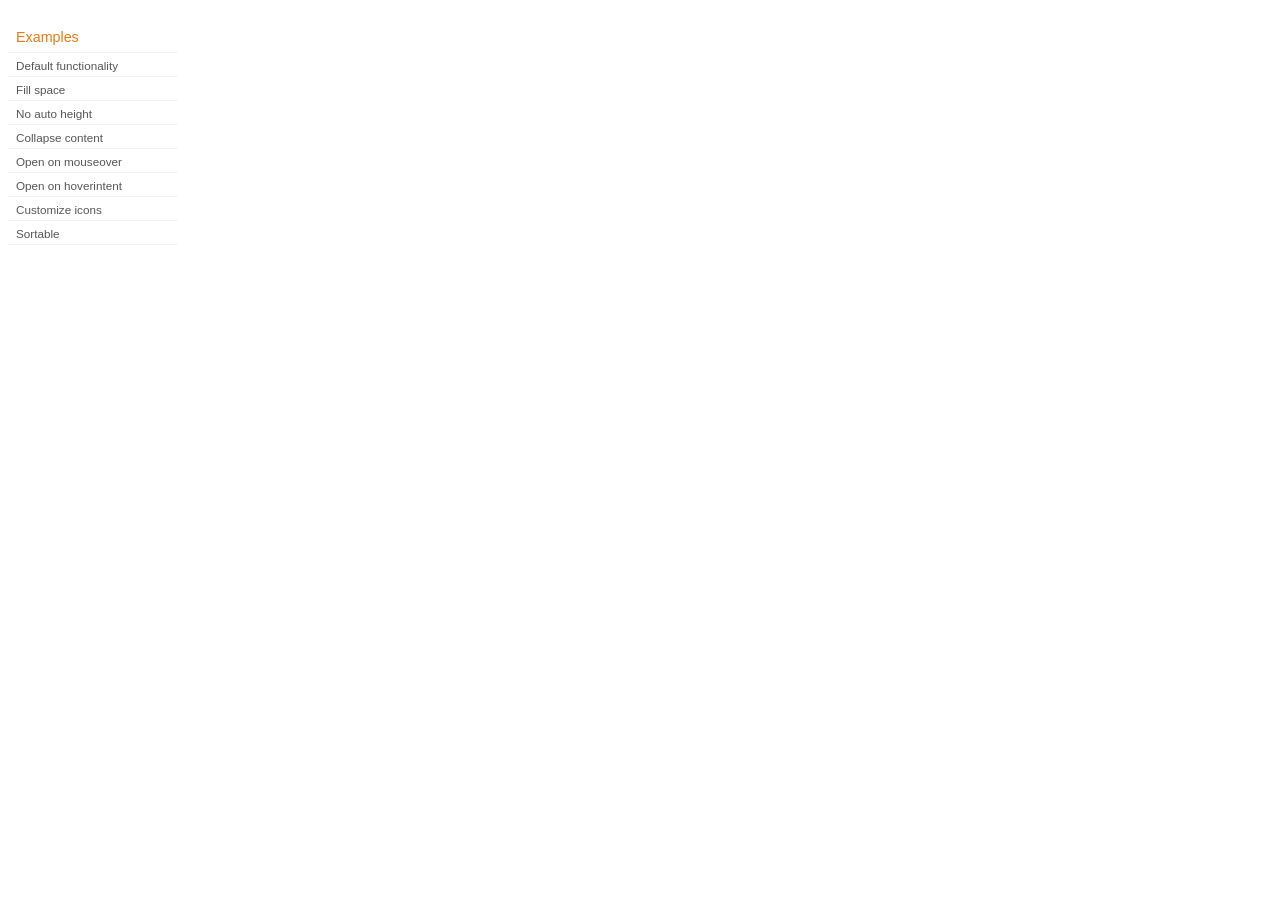
<file: static/jquery-ui/development-bundle/demos/accordion/index.html>
<!DOCTYPE html>
<html lang="en">
<head>
	<meta charset="utf-8">
	<title>jQuery UI Accordion Demos</title>
	<link rel="stylesheet" href="../demos.css">
</head>
<body>

<div class="demos-nav">
	<h4>Examples</h4>
	<ul>
		<li class="demo-config-on"><a href="default.html">Default functionality</a></li>
		<li><a href="fillspace.html">Fill space</a></li>
		<li><a href="no-auto-height.html">No auto height</a></li>
		<li><a href="collapsible.html">Collapse content</a></li>
		<li><a href="mouseover.html">Open on mouseover</a></li>
		<li><a href="hoverintent.html">Open on hoverintent</a></li>
		<li><a href="custom-icons.html">Customize icons</a></li>
		<li><a href="sortable.html">Sortable</a></li>
	</ul>
</div>

</body>
</html>
</file>
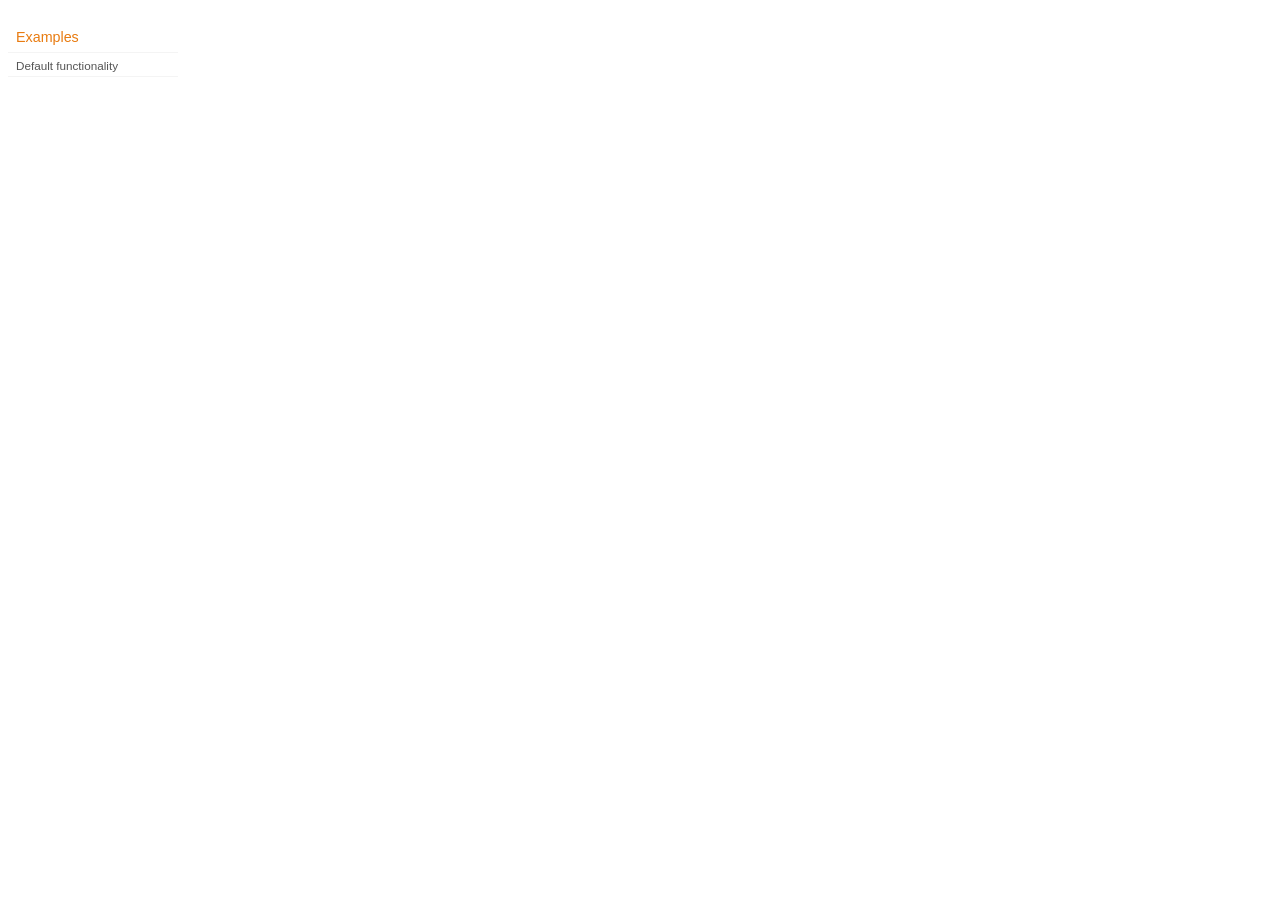
<file: static/jquery-ui/development-bundle/demos/addClass/index.html>
<!DOCTYPE html>
<html lang="en">
<head>
	<meta charset="utf-8">
	<title>jQuery UI Effects Demos</title>
	<link rel="stylesheet" href="../demos.css">
</head>
<body>

<div class="demos-nav">
	<h4>Examples</h4>
	<ul>
		<li class="demo-config-on"><a href="default.html">Default functionality</a></li>
	</ul>
</div>

</body>
</html>
</file>
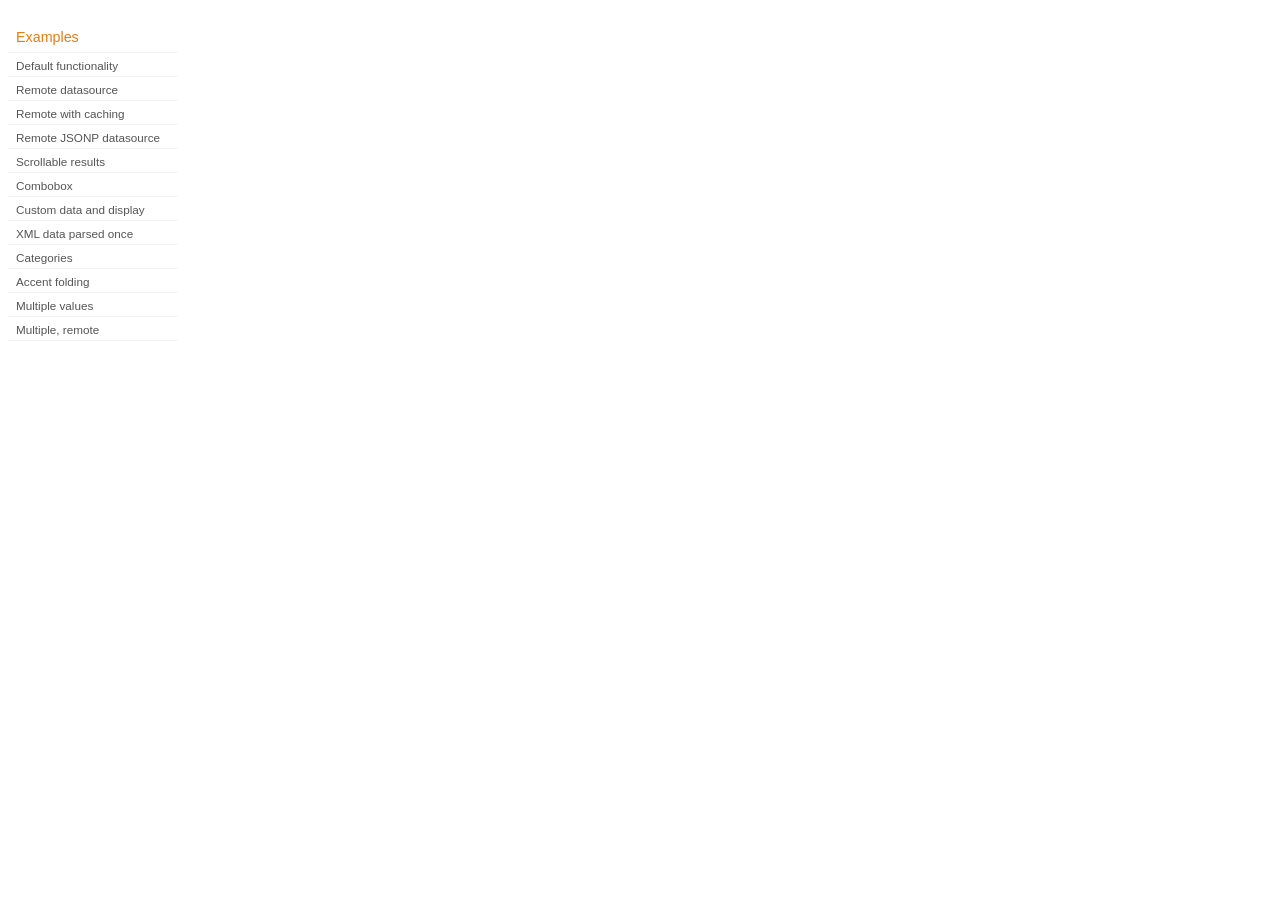
<file: static/jquery-ui/development-bundle/demos/autocomplete/index.html>
<!DOCTYPE html>
<html lang="en">
<head>
	<meta charset="utf-8">
	<title>jQuery UI Autocomplete Demos</title>
	<link rel="stylesheet" href="../demos.css">
</head>
<body>
	<div class="demos-nav">
		<h4>Examples</h4>
		<ul>
			<li class="demo-config-on"><a href="default.html">Default functionality</a></li>
			<li><a href="remote.html">Remote datasource</a></li>
			<li><a href="remote-with-cache.html">Remote with caching</a></li>
			<li><a href="remote-jsonp.html">Remote JSONP datasource</a></li>
			<li><a href="maxheight.html">Scrollable results</a></li>
			<li><a href="combobox.html">Combobox</a></li>
			<li><a href="custom-data.html">Custom data and display</a></li>
			<li><a href="xml.html">XML data parsed once</a></li>
			<li><a href="categories.html">Categories</a></li>
			<li><a href="folding.html">Accent folding</a></li>
			<li><a href="multiple.html">Multiple values</a></li>
			<li><a href="multiple-remote.html">Multiple, remote</a></li>
		</ul>
	</div>
</body>
</html>
</file>
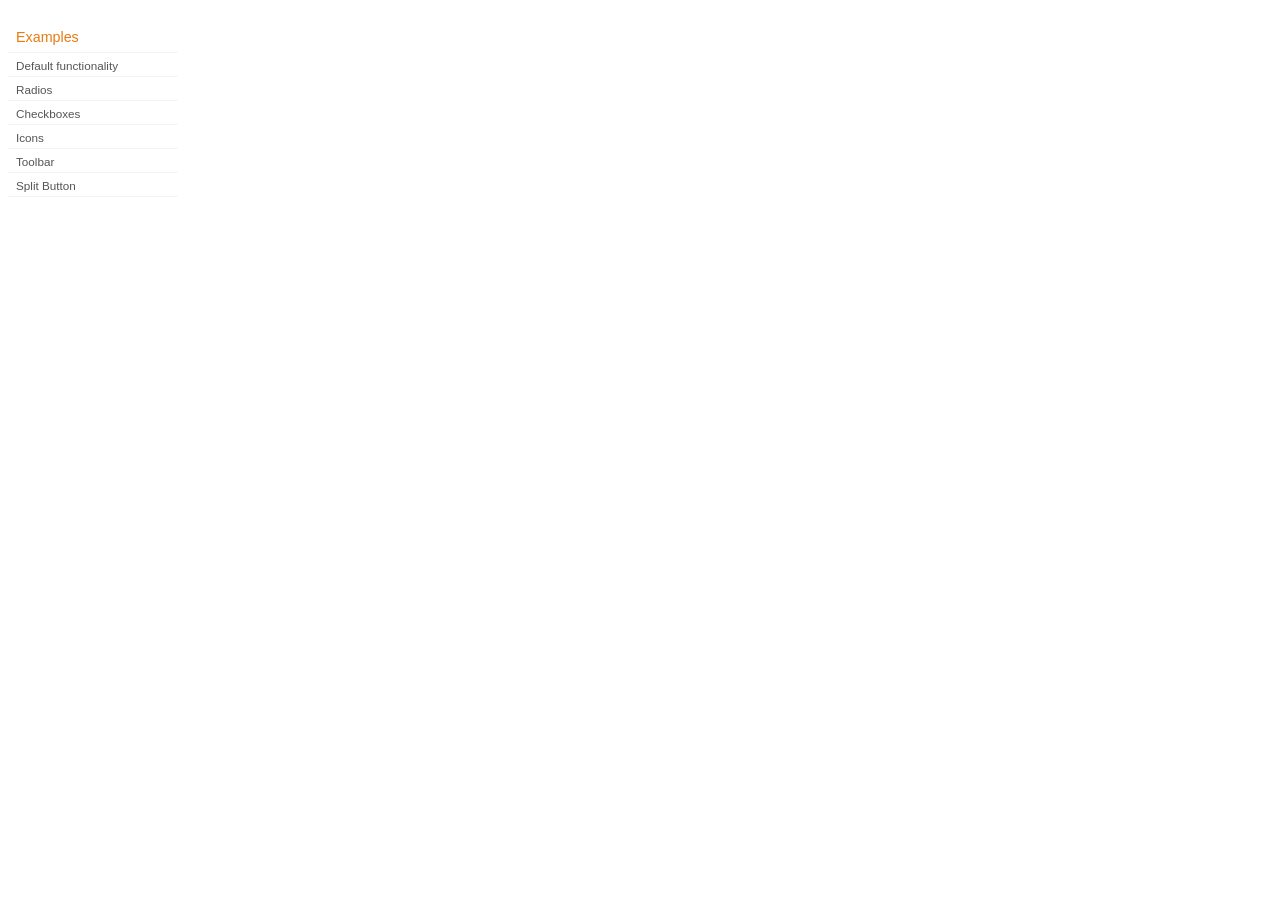
<file: static/jquery-ui/development-bundle/demos/button/index.html>
<!DOCTYPE html>
<html lang="en">
<head>
	<meta charset="utf-8">
	<title>jQuery UI Button Demos</title>
	<link rel="stylesheet" href="../demos.css">
</head>
<body>

<div class="demos-nav">
	<h4>Examples</h4>
	<ul>
		<li class="demo-config-on"><a href="default.html">Default functionality</a></li>
		<li><a href="radio.html">Radios</a></li>
		<li><a href="checkbox.html">Checkboxes</a></li>
		<li><a href="icons.html">Icons</a></li>
		<li><a href="toolbar.html">Toolbar</a></li>
		<li><a href="splitbutton.html">Split Button</a></li>
	</ul>
</div>

</body>
</html>
</file>
<file: static/bootstrap/docs/assets/js/google-code-prettify/prettify.css>
.com { color: #93a1a1; }
.lit { color: #195f91; }
.pun, .opn, .clo { color: #93a1a1; }
.fun { color: #dc322f; }
.str, .atv { color: #D14; }
.kwd, .linenums .tag { color: #1e347b; }
.typ, .atn, .dec, .var { color: teal; }
.pln { color: #48484c; }

.prettyprint {
  padding: 8px;
  background-color: #f7f7f9;
  border: 1px solid #e1e1e8;
}
.prettyprint.linenums {
  -webkit-box-shadow: inset 40px 0 0 #fbfbfc, inset 41px 0 0 #ececf0;
     -moz-box-shadow: inset 40px 0 0 #fbfbfc, inset 41px 0 0 #ececf0;
          box-shadow: inset 40px 0 0 #fbfbfc, inset 41px 0 0 #ececf0;
}

/* Specify class=linenums on a pre to get line numbering */
ol.linenums {
  margin: 0 0 0 33px; /* IE indents via margin-left */
} 
ol.linenums li {
  padding-left: 12px;
  color: #bebec5;
  line-height: 18px;
  text-shadow: 0 1px 0 #fff;
}
</file>
<file: static/jquery-week-calendar/test/qunit/qunit.css>
/** Font Family and Sizes */

#qunit-tests, #qunit-header, #qunit-banner, #qunit-testrunner-toolbar, #qunit-userAgent, #qunit-testresult {
	font-family: "Helvetica Neue Light", "HelveticaNeue-Light", "Helvetica Neue", Calibri, Helvetica, Arial;
}

#qunit-testrunner-toolbar, #qunit-userAgent, #qunit-testresult, #qunit-tests li { font-size: small; }
#qunit-tests { font-size: smaller; }


/** Resets */

#qunit-tests, #qunit-tests ol, #qunit-header, #qunit-banner, #qunit-userAgent, #qunit-testresult {
	margin: 0;
	padding: 0;
}


/** Header */

#qunit-header {
	padding: 0.5em 0 0.5em 1em;

	color: #8699a4;
	background-color: #0d3349;

	font-size: 1.5em;
	line-height: 1em;
	font-weight: normal;
	
	border-radius: 15px 15px 0 0;
	-moz-border-radius: 15px 15px 0 0;
	-webkit-border-top-right-radius: 15px;
	-webkit-border-top-left-radius: 15px;
}

#qunit-header a {
	text-decoration: none;
	color: #c2ccd1;
}

#qunit-header a:hover,
#qunit-header a:focus {
	color: #fff;
}

#qunit-banner {
	height: 5px;
}

#qunit-testrunner-toolbar {
	padding: 0.5em 0 0.5em 2em;
	color: #5E740B;
	background-color: #eee;
}

#qunit-userAgent {
	padding: 0.5em 0 0.5em 2.5em;
	background-color: #2b81af;
	color: #fff;
	text-shadow: rgba(0, 0, 0, 0.5) 2px 2px 1px;
}


/** Tests: Pass/Fail */

#qunit-tests {
	list-style-position: inside;
}

#qunit-tests li {
	padding: 0.4em 0.5em 0.4em 2.5em;
	border-bottom: 1px solid #fff;
	list-style-position: inside;
}

#qunit-tests.hidepass li.pass {
	display: none;
}

#qunit-tests li strong {
	cursor: pointer;
}

#qunit-tests ol {
	margin-top: 0.5em;
	padding: 0.5em;
	
	background-color: #fff;
	
	border-radius: 15px;
	-moz-border-radius: 15px;
	-webkit-border-radius: 15px;
	
	box-shadow: inset 0px 2px 13px #999;
	-moz-box-shadow: inset 0px 2px 13px #999;
	-webkit-box-shadow: inset 0px 2px 13px #999;
}

#qunit-tests table {
	border-collapse: collapse;
	margin-top: .2em;
}

#qunit-tests th {
	text-align: right;
	vertical-align: top;
	padding: 0 .5em 0 0;
}

#qunit-tests td {
	vertical-align: top;
}

#qunit-tests pre {
	margin: 0;
	white-space: pre-wrap;
	word-wrap: break-word;
}

#qunit-tests del {
	background-color: #e0f2be;
	color: #374e0c;
	text-decoration: none;
}

#qunit-tests ins {
	background-color: #ffcaca;
	color: #500;
	text-decoration: none;
}

/*** Test Counts */

#qunit-tests b.counts                       { color: black; }
#qunit-tests b.passed                       { color: #5E740B; }
#qunit-tests b.failed                       { color: #710909; }

#qunit-tests li li {
	margin: 0.5em;
	padding: 0.4em 0.5em 0.4em 0.5em;
	background-color: #fff;
	border-bottom: none;
	list-style-position: inside;
}

/*** Passing Styles */

#qunit-tests li li.pass {
	color: #5E740B;
	background-color: #fff;
	border-left: 26px solid #C6E746;
}

#qunit-tests .pass                          { color: #528CE0; background-color: #D2E0E6; }
#qunit-tests .pass .test-name               { color: #366097; }
 
#qunit-tests .pass .test-actual,
#qunit-tests .pass .test-expected           { color: #999999; }

#qunit-banner.qunit-pass                    { background-color: #C6E746; }

/*** Failing Styles */

#qunit-tests li li.fail {
	color: #710909;
	background-color: #fff;
	border-left: 26px solid #EE5757;
}

#qunit-tests > li:last-child {
	border-radius: 0 0 15px 15px;
	-moz-border-radius: 0 0 15px 15px;
	-webkit-border-bottom-right-radius: 15px;
	-webkit-border-bottom-left-radius: 15px;
}

#qunit-tests .fail                          { color: #000000; background-color: #EE5757; }
#qunit-tests .fail .test-name,
#qunit-tests .fail .module-name             { color: #000000; }

#qunit-tests .fail .test-actual             { color: #EE5757; }
#qunit-tests .fail .test-expected           { color: green;   }

#qunit-banner.qunit-fail                    { background-color: #EE5757; }


/** Result */

#qunit-testresult {
	padding: 0.5em 0.5em 0.5em 2.5em;

	color: #2b81af;
	background-color: #D2E0E6;

	border-bottom: 1px solid white;
}

/** Fixture */

#qunit-fixture {
	position: absolute;
	top: -10000px;
	left: -10000px;
}
</file>
<file: static/jquery-ui/development-bundle/demos/demos.css>
body {
	font-size: 62.5%;
}

table {
	font-size: 1em;
}

/* Site
   -------------------------------- */

body {
	font-family: "Trebuchet MS", "Helvetica", "Arial",  "Verdana", "sans-serif";
}

/* Layout
   -------------------------------- */

.layout-grid {
	width: 960px;
}

.layout-grid td {
	vertical-align: top;
}

.layout-grid td.left-nav {
	width: 140px;
}

.layout-grid td.normal {
	border-left: 1px solid #eee;
	padding: 20px 24px;
	font-family: "Trebuchet MS", "Helvetica", "Arial",  "Verdana", "sans-serif";
}

.layout-grid td.demos {
	background: url('/images/demos_bg.jpg') no-repeat;
	height: 337px;
	overflow: hidden;
}

/* Normal
   -------------------------------- */

.normal h3,
.normal h4 {
	margin: 0;
	font-weight: normal;
}

.normal h3 {
	padding: 0 0 9px;
	font-size: 1.8em;
}

.normal h4 {
	padding-bottom: 21px;
	border-bottom: 1px dashed #999;
	font-size: 1.2em;
	font-weight: bold;
}

.normal p {
	font-size: 1.2em;
}

/* Demos */

.demos-nav, .demos-nav dt, .demos-nav dd, .demos-nav ul, .demos-nav li {
	margin: 0;
	padding: 0
}

.demos-nav {
	float: left;
	width: 170px;
	font-size: 1.3em;
}

.demos-nav dt,
.demos-nav h4 {
	margin: 0;
	padding: 0;
	font: normal 1.1em "Trebuchet MS", "Helvetica", "Arial",  "Verdana", "sans-serif";
	color: #e87b10;
}

.demos-nav dt,
.demos-nav h4 {
	margin-top: 1.5em;
	margin-bottom: 0;
	padding-left: 8px;
	padding-bottom:5px;
	line-height: 1.2em;
	border-bottom: 1px solid #F4F4F4;
}

.demos-nav dd a,
.demos-nav li a {
	border-bottom: 1px solid #F4F4F4;
	display:block;
	padding: 4px 3px 4px 8px;
	font-size: 90%;
	text-decoration: none;
	color: #555 ;
	margin:2px 0;
	height:13px;
}

.demos-nav dd a:hover,
.demos-nav dd a:focus,
.demos-nav dd a:hover,
.demos-nav dd a:focus {
	background: #f3f3f3;
	color:#000;
	-moz-border-radius: 5px; -webkit-border-radius: 5px;
}
 .demos-nav dd a.selected {
	background: #555;
	color:#ffffff;
	-moz-border-radius: 5px; -webkit-border-radius: 5px;
}


/* new styles for demo pages, added by Filament 12.29.08
eventually we should convert the font sizes to ems -- using px for now to minimize style conflicts
*/

.normal h3.demo-header { font-size:32px; padding:0 0 5px; border-bottom:1px solid #eee; text-transform: capitalize; }
.normal h4.demo-subheader { font-size:10px; text-transform: uppercase; color:#999; padding:8px 0 3px; border:0; margin:0; }
.normal a:link,
.normal a:visited { color:#1b75bb; text-decoration:none; }
.normal a:hover,
.normal a:active { color:#0b559b; }

#demo-config { padding:20px 0 0; }

#demo-frame { float:left; width:540px; height:380px; border:1px solid #ddd; overflow: auto; position: relative; }
#demo-frame h3, #demo-frame h4 { padding: 0; font-weight: bold; font-size: 1em; }

#demo-config-menu { float:right; width:180px;  }
#demo-config-menu h4 { font-size:13px; color:#666; font-weight:normal; border:0; padding-left:18px; }

#demo-config-menu ul { list-style: none; padding: 0; margin: 0; }

#demo-config-menu li { font-size:12px; padding:0 0 0 10px; margin:3px 0; zoom: 1; }

#demo-config-menu li a:link,
#demo-config-menu li a:visited { display:block; padding:1px 8px 4px; border-bottom:1px dotted #b3b3b3; }
* html #demo-config-menu li a:link,
* html #demo-config-menu li a:visited { padding:1px 8px 2px; }
#demo-config-menu li a:hover,
#demo-config-menu li a:active { background-color:#f6f6f6; }

#demo-config-menu li.demo-config-on { background: url(images/demo-config-on-tile.gif) repeat-x left center; }

#demo-config-menu li.demo-config-on a:link,
#demo-config-menu li.demo-config-on a:visited,
#demo-config-menu li.demo-config-on a:hover,
#demo-config-menu li.demo-config-on a:active { background: url(images/demo-config-on.gif) no-repeat left; padding-left:18px; color:#fff; border:0; margin-left:-10px; margin-top: 0px; margin-bottom: 0px; }

#demo-source, #demo-notes {
	clear: both;
	padding: 20px 0 0;
	font-size: 1.3em;
}

#demo-notes { width:520px; color:#333; font-size: 1em; }
#demo-notes p code, .demo-description p code { padding: 0; font-weight: bold; }
#demo-source pre, #demo-source code { padding: 0; }
code, pre { padding:8px 0 8px 20px ; font-size: 1.2em; line-height:130%;  }

#demo-source a:link,
#demo-source a:visited,
#demo-source a:hover,
#demo-source a:active { font-size:12px; padding-left:13px; background-position: left center; background-repeat: no-repeat; }

#demo-source a.source-open:link,
#demo-source a.source-open:visited,
#demo-source a.source-open:hover,
#demo-source a.source-open:active { background-image: url(images/demo-spindown-open.gif); }

#demo-source a.source-closed:link,
#demo-source a.source-closed:visited,
#demo-source a.source-closed:hover,
#demo-source a.source-closed:active { background-image: url(images/demo-spindown-closed.gif); }

div.demo {
	padding:12px;
	font-family: "Trebuchet MS", "Arial", "Helvetica", "Verdana", "sans-serif";
}

div.demo h3.docs { clear:left; font-size:12px; font-weight:normal; padding:0 0 1em; margin:0; }

div.demo-description {
	clear:both;
	padding:12px;
	font-family: "Trebuchet MS", "Arial", "Helvetica", "Verdana", "sans-serif";
	font-size: 1.3em;
	line-height: 1.4em;
}

.ui-draggable, .ui-droppable {
	background-position: top left;
}

.left-nav .demos-nav {
	padding-right: 10px;
}

#demo-link { font-size:11px;  padding-top: 6px; clear: both; overflow: hidden; }
#demo-link a span.ui-icon { float:left; margin-right:3px; }

/* Component containers
----------------------------------*/
#widget-docs .ui-widget { font-family: Trebuchet MS,Verdana,Arial,sans-serif; font-size: 1em; }
#widget-docs .ui-widget input, #widget-docs .ui-widget select, #widget-docs .ui-widget textarea, #widget-docs .ui-widget button { font-family: Trebuchet MS,Verdana,Arial,sans-serif; font-size: 1em; }
#widget-docs .ui-widget-header { border: 1px solid #ffffff; background: #464646 url(images/464646_40x100_textures_01_flat_100.png) 50% 50% repeat-x; color: #ffffff; font-weight: bold; }
#widget-docs .ui-widget-header a { color: #ffffff; }
#widget-docs .ui-widget-content { border: 1px solid #ffffff; background: #ffffff url(images/ffffff_40x100_textures_01_flat_75.png) 50% 50% repeat-x; color: #222222; }
#widget-docs .ui-widget-content a { color: #222222; }

/* Interaction states
----------------------------------*/
#widget-docs .ui-state-default, #widget-docs .ui-widget-content #widget-docs .ui-state-default { border: 1px solid #666666; background: #555555 url(images/555555_40x100_textures_03_highlight_soft_75.png) 50% 50% repeat-x; font-weight: normal; color: #ffffff; outline: none; }
#widget-docs .ui-state-default a { color: #ffffff; text-decoration: none; outline: none; }
#widget-docs .ui-state-hover, #widget-docs .ui-widget-content #widget-docs .ui-state-hover, #widget-docs .ui-state-focus, #widget-docs .ui-widget-content #widget-docs .ui-state-focus { border: 1px solid #666666; background: #444444 url(images/444444_40x100_textures_03_highlight_soft_60.png) 50% 50% repeat-x; font-weight: normal; color: #ffffff; outline: none; }
#widget-docs .ui-state-hover a { color: #ffffff; text-decoration: none; outline: none; }
#widget-docs .ui-state-active, #widget-docs .ui-widget-content #widget-docs .ui-state-active { border: 1px solid #666666; background: #ffffff url(images/ffffff_40x100_textures_01_flat_65.png) 50% 50% repeat-x; font-weight: normal; color: #F6921E; outline: none; }
#widget-docs .ui-state-active a { color: #F6921E; outline: none; text-decoration: none; }

/* Interaction Cues
----------------------------------*/
#widget-docs .ui-state-highlight, #widget-docs .ui-widget-content #widget-docs .ui-state-highlight {border: 1px solid #fcefa1; background: #fbf9ee url(images/fbf9ee_40x100_textures_02_glass_55.png) 50% 50% repeat-x; color: #363636; }
#widget-docs .ui-state-error, #widget-docs .ui-widget-content #widget-docs .ui-state-error {border: 1px solid #cd0a0a; background: #fef1ec url(images/fef1ec_40x100_textures_05_inset_soft_95.png) 50% bottom repeat-x; color: #cd0a0a; }
#widget-docs .ui-state-error-text, #widget-docs .ui-widget-content #widget-docs .ui-state-error-text { color: #cd0a0a; }
#widget-docs .ui-state-disabled, #widget-docs .ui-widget-content #widget-docs .ui-state-disabled { opacity: .35; filter:Alpha(Opacity=35); background-image: none; }
#widget-docs .ui-priority-primary, #widget-docs .ui-widget-content #widget-docs .ui-priority-primary { font-weight: bold; }
#widget-docs .ui-priority-secondary, #widget-docs .ui-widget-content #widget-docs .ui-priority-secondary { opacity: .7; filter:Alpha(Opacity=70); font-weight: normal; }

/* Icons
----------------------------------*/

/* states and images */
#demo-frame-wrapper .ui-icon, #widget-docs .ui-icon { width: 16px; height: 16px; background-image: url(images/222222_256x240_icons_icons.png); }
#widget-docs .ui-widget-content .ui-icon {background-image: url(images/222222_256x240_icons_icons.png); }
#widget-docs .ui-widget-header .ui-icon {background-image: url(images/222222_256x240_icons_icons.png); }
#widget-docs .ui-state-default .ui-icon { background-image: url(images/888888_256x240_icons_icons.png); }
#widget-docs .ui-state-hover .ui-icon, #widget-docs .ui-state-focus .ui-icon {background-image: url(images/454545_256x240_icons_icons.png); }
#widget-docs .ui-state-active .ui-icon {background-image: url(images/454545_256x240_icons_icons.png); }
#widget-docs .ui-state-highlight .ui-icon {background-image: url(images/2e83ff_256x240_icons_icons.png); }
#widget-docs .ui-state-error .ui-icon, #widget-docs .ui-state-error-text .ui-icon {background-image: url(images/cd0a0a_256x240_icons_icons.png); }


/* Misc visuals
----------------------------------*/

/* Corner radius */
#widget-docs .ui-corner-tl { -moz-border-radius-topleft: 4px; -webkit-border-top-left-radius: 4px; }
#widget-docs .ui-corner-tr { -moz-border-radius-topright: 4px; -webkit-border-top-right-radius: 4px; }
#widget-docs .ui-corner-bl { -moz-border-radius-bottomleft: 4px; -webkit-border-bottom-left-radius: 4px; }
#widget-docs .ui-corner-br { -moz-border-radius-bottomright: 4px; -webkit-border-bottom-right-radius: 4px; }
#widget-docs .ui-corner-top { -moz-border-radius-topleft: 4px; -webkit-border-top-left-radius: 4px; -moz-border-radius-topright: 4px; -webkit-border-top-right-radius: 4px; }
#widget-docs .ui-corner-bottom { -moz-border-radius-bottomleft: 4px; -webkit-border-bottom-left-radius: 4px; -moz-border-radius-bottomright: 4px; -webkit-border-bottom-right-radius: 4px; }
#widget-docs .ui-corner-right {  -moz-border-radius-topright: 4px; -webkit-border-top-right-radius: 4px; -moz-border-radius-bottomright: 4px; -webkit-border-bottom-right-radius: 4px; }
#widget-docs .ui-corner-left { -moz-border-radius-topleft: 4px; -webkit-border-top-left-radius: 4px; -moz-border-radius-bottomleft: 4px; -webkit-border-bottom-left-radius: 4px; }
#widget-docs .ui-corner-all { -moz-border-radius: 4px; -webkit-border-radius: 4px; }

/* Overlays */
#widget-docs .ui-widget-overlay { background: #aaaaaa url(images/aaaaaa_40x100_textures_01_flat_0.png) 50% 50% repeat-x; opacity: .30;filter:Alpha(Opacity=30); }
#widget-docs .ui-widget-shadow { margin: -8px 0 0 -8px; padding: 8px; background: #aaaaaa url(images/aaaaaa_40x100_textures_01_flat_0.png) 50% 50% repeat-x; opacity: .30;filter:Alpha(Opacity=30); -moz-border-radius: 8px; -webkit-border-radius: 8px; }

/*
----------------------------------*/

#widget-docs { margin:20px 0 0; border: none; }

#widget-docs h2, #widget-docs h3, #widget-docs h4, #widget-docs p, #widget-docs ul, #widget-docs code { margin:0; padding:0; }
#widget-docs code { display:block; color:#444; font-size:.9em; margin:0 0 1em; }
#widget-docs code strong { color:#000; }
#widget-docs p { margin:0 3em 1.2em 0; }
#widget-docs p.intro { font-size:13px; color:#666; line-height:1.3; }
#widget-docs ul { list-style-type: none; }

#widget-docs h2 { font-size:16px; margin:1.2em 0 .5em; }
#widget-docs h3 { font-size:14px; color:#e6820E; margin:1.5em 0 .5em; }
.normal #widget-docs h4 { font-size:12px; color:#000; border:0; margin:0 0 .5em; }

#docs-overview-main { width:400px; }
#docs-overview-sidebar { float:right; width:200px; }
#docs-overview-sidebar a span { color:#666; }
#widget-docs #docs-overview-main p { margin-right:0; }
#widget-docs #docs-overview-sidebar h4 { padding-left:0; }

.docs-list-header { float:left; width:100%; margin:10px 0 0; border-bottom:1px solid #eee; }
#widget-docs .docs-list-header h2 { float:left; margin:0; }
#widget-docs .docs-list-header p { float:right; margin:5px 0; font-size:11px; }

.docs-list { float:left; width:100%; padding:0 0 10px; }
.docs-list .param-header { float:left; clear:left; width:100%; padding:8px 0; border-top:1px solid #eee; }
#widget-docs .param-header h3, #widget-docs .param-header p { margin:0; float:left; }
#widget-docs .param-header h3 { width:50%; }
#widget-docs .param-header h3 span { background: url(images/demo-spindown-closed.gif) no-repeat left; padding-left:13px; }
#widget-docs .param-open .param-header h3 span { background: url(images/demo-spindown-open.gif) no-repeat left; }
#widget-docs .param-header p { width:24%; }
#widget-docs .param-header p.param-type span { background: url(images/icon-docs-info.gif) no-repeat left; cursor:pointer; border-bottom:1px dashed #ccc; padding-left:15px; }

.param-details { padding-left:13px; }
.param-args { margin:0 0 1.5em; border-top:1px dotted #ccc;}
.param-args td { padding:3px 30px 3px 5px; border-bottom:1px dotted #ccc;  }


/* overrides for ui-tab styles */
#widget-docs ul.ui-tabs-nav { padding:0 0 0 8px; }
#widget-docs .ui-tabs-nav li { margin:5px 5px 0 0; }

#widget-docs .ui-tabs-nav li a:link,
#widget-docs .ui-tabs-nav li a:visited,
#widget-docs .ui-tabs-nav li a:hover,
#widget-docs .ui-tabs-nav li a:active { font-size:14px; padding:4px 1.2em 3px; color:#fff; }

#widget-docs .ui-tabs-nav li.ui-tabs-selected a:link,
#widget-docs .ui-tabs-nav li.ui-tabs-selected a:visited,
#widget-docs .ui-tabs-nav li.ui-tabs-selected a:hover,
#widget-docs .ui-tabs-nav li.ui-tabs-selected a:active { color:#e6820E; }

#widget-docs .ui-tabs-panel { padding:20px 9px; font-size:12px; line-height:1.4; color:#000; }

#widget-docs .ui-widget-content a:link,
#widget-docs .ui-widget-content a:visited { color:#1b75bb; text-decoration:none; }
#widget-docs .ui-widget-content a:hover,
#widget-docs .ui-widget-content a:active { color:#0b559b; }
</file>
<file: ui/jquery-ui/development-bundle/demos/demos.css>
body {
	font-size: 62.5%;
}

table {
	font-size: 1em;
}

/* Site
   -------------------------------- */

body {
	font-family: "Trebuchet MS", "Helvetica", "Arial",  "Verdana", "sans-serif";
}

/* Layout
   -------------------------------- */

.layout-grid {
	width: 960px;
}

.layout-grid td {
	vertical-align: top;
}

.layout-grid td.left-nav {
	width: 140px;
}

.layout-grid td.normal {
	border-left: 1px solid #eee;
	padding: 20px 24px;
	font-family: "Trebuchet MS", "Helvetica", "Arial",  "Verdana", "sans-serif";
}

.layout-grid td.demos {
	background: url('/images/demos_bg.jpg') no-repeat;
	height: 337px;
	overflow: hidden;
}

/* Normal
   -------------------------------- */

.normal h3,
.normal h4 {
	margin: 0;
	font-weight: normal;
}

.normal h3 {
	padding: 0 0 9px;
	font-size: 1.8em;
}

.normal h4 {
	padding-bottom: 21px;
	border-bottom: 1px dashed #999;
	font-size: 1.2em;
	font-weight: bold;
}

.normal p {
	font-size: 1.2em;
}

/* Demos */

.demos-nav, .demos-nav dt, .demos-nav dd, .demos-nav ul, .demos-nav li {
	margin: 0;
	padding: 0
}

.demos-nav {
	float: left;
	width: 170px;
	font-size: 1.3em;
}

.demos-nav dt,
.demos-nav h4 {
	margin: 0;
	padding: 0;
	font: normal 1.1em "Trebuchet MS", "Helvetica", "Arial",  "Verdana", "sans-serif";
	color: #e87b10;
}

.demos-nav dt,
.demos-nav h4 {
	margin-top: 1.5em;
	margin-bottom: 0;
	padding-left: 8px;
	padding-bottom:5px;
	line-height: 1.2em;
	border-bottom: 1px solid #F4F4F4;
}

.demos-nav dd a,
.demos-nav li a {
	border-bottom: 1px solid #F4F4F4;
	display:block;
	padding: 4px 3px 4px 8px;
	font-size: 90%;
	text-decoration: none;
	color: #555 ;
	margin:2px 0;
	height:13px;
}

.demos-nav dd a:hover,
.demos-nav dd a:focus,
.demos-nav dd a:hover,
.demos-nav dd a:focus {
	background: #f3f3f3;
	color:#000;
	-moz-border-radius: 5px; -webkit-border-radius: 5px;
}
 .demos-nav dd a.selected {
	background: #555;
	color:#ffffff;
	-moz-border-radius: 5px; -webkit-border-radius: 5px;
}


/* new styles for demo pages, added by Filament 12.29.08
eventually we should convert the font sizes to ems -- using px for now to minimize style conflicts
*/

.normal h3.demo-header { font-size:32px; padding:0 0 5px; border-bottom:1px solid #eee; text-transform: capitalize; }
.normal h4.demo-subheader { font-size:10px; text-transform: uppercase; color:#999; padding:8px 0 3px; border:0; margin:0; }
.normal a:link,
.normal a:visited { color:#1b75bb; text-decoration:none; }
.normal a:hover,
.normal a:active { color:#0b559b; }

#demo-config { padding:20px 0 0; }

#demo-frame { float:left; width:540px; height:380px; border:1px solid #ddd; overflow: auto; position: relative; }
#demo-frame h3, #demo-frame h4 { padding: 0; font-weight: bold; font-size: 1em; }

#demo-config-menu { float:right; width:180px;  }
#demo-config-menu h4 { font-size:13px; color:#666; font-weight:normal; border:0; padding-left:18px; }

#demo-config-menu ul { list-style: none; padding: 0; margin: 0; }

#demo-config-menu li { font-size:12px; padding:0 0 0 10px; margin:3px 0; zoom: 1; }

#demo-config-menu li a:link,
#demo-config-menu li a:visited { display:block; padding:1px 8px 4px; border-bottom:1px dotted #b3b3b3; }
* html #demo-config-menu li a:link,
* html #demo-config-menu li a:visited { padding:1px 8px 2px; }
#demo-config-menu li a:hover,
#demo-config-menu li a:active { background-color:#f6f6f6; }

#demo-config-menu li.demo-config-on { background: url(images/demo-config-on-tile.gif) repeat-x left center; }

#demo-config-menu li.demo-config-on a:link,
#demo-config-menu li.demo-config-on a:visited,
#demo-config-menu li.demo-config-on a:hover,
#demo-config-menu li.demo-config-on a:active { background: url(images/demo-config-on.gif) no-repeat left; padding-left:18px; color:#fff; border:0; margin-left:-10px; margin-top: 0px; margin-bottom: 0px; }

#demo-source, #demo-notes {
	clear: both;
	padding: 20px 0 0;
	font-size: 1.3em;
}

#demo-notes { width:520px; color:#333; font-size: 1em; }
#demo-notes p code, .demo-description p code { padding: 0; font-weight: bold; }
#demo-source pre, #demo-source code { padding: 0; }
code, pre { padding:8px 0 8px 20px ; font-size: 1.2em; line-height:130%;  }

#demo-source a:link,
#demo-source a:visited,
#demo-source a:hover,
#demo-source a:active { font-size:12px; padding-left:13px; background-position: left center; background-repeat: no-repeat; }

#demo-source a.source-open:link,
#demo-source a.source-open:visited,
#demo-source a.source-open:hover,
#demo-source a.source-open:active { background-image: url(images/demo-spindown-open.gif); }

#demo-source a.source-closed:link,
#demo-source a.source-closed:visited,
#demo-source a.source-closed:hover,
#demo-source a.source-closed:active { background-image: url(images/demo-spindown-closed.gif); }

div.demo {
	padding:12px;
	font-family: "Trebuchet MS", "Arial", "Helvetica", "Verdana", "sans-serif";
}

div.demo h3.docs { clear:left; font-size:12px; font-weight:normal; padding:0 0 1em; margin:0; }

div.demo-description {
	clear:both;
	padding:12px;
	font-family: "Trebuchet MS", "Arial", "Helvetica", "Verdana", "sans-serif";
	font-size: 1.3em;
	line-height: 1.4em;
}

.ui-draggable, .ui-droppable {
	background-position: top left;
}

.left-nav .demos-nav {
	padding-right: 10px;
}

#demo-link { font-size:11px;  padding-top: 6px; clear: both; overflow: hidden; }
#demo-link a span.ui-icon { float:left; margin-right:3px; }

/* Component containers
----------------------------------*/
#widget-docs .ui-widget { font-family: Trebuchet MS,Verdana,Arial,sans-serif; font-size: 1em; }
#widget-docs .ui-widget input, #widget-docs .ui-widget select, #widget-docs .ui-widget textarea, #widget-docs .ui-widget button { font-family: Trebuchet MS,Verdana,Arial,sans-serif; font-size: 1em; }
#widget-docs .ui-widget-header { border: 1px solid #ffffff; background: #464646 url(images/464646_40x100_textures_01_flat_100.png) 50% 50% repeat-x; color: #ffffff; font-weight: bold; }
#widget-docs .ui-widget-header a { color: #ffffff; }
#widget-docs .ui-widget-content { border: 1px solid #ffffff; background: #ffffff url(images/ffffff_40x100_textures_01_flat_75.png) 50% 50% repeat-x; color: #222222; }
#widget-docs .ui-widget-content a { color: #222222; }

/* Interaction states
----------------------------------*/
#widget-docs .ui-state-default, #widget-docs .ui-widget-content #widget-docs .ui-state-default { border: 1px solid #666666; background: #555555 url(images/555555_40x100_textures_03_highlight_soft_75.png) 50% 50% repeat-x; font-weight: normal; color: #ffffff; outline: none; }
#widget-docs .ui-state-default a { color: #ffffff; text-decoration: none; outline: none; }
#widget-docs .ui-state-hover, #widget-docs .ui-widget-content #widget-docs .ui-state-hover, #widget-docs .ui-state-focus, #widget-docs .ui-widget-content #widget-docs .ui-state-focus { border: 1px solid #666666; background: #444444 url(images/444444_40x100_textures_03_highlight_soft_60.png) 50% 50% repeat-x; font-weight: normal; color: #ffffff; outline: none; }
#widget-docs .ui-state-hover a { color: #ffffff; text-decoration: none; outline: none; }
#widget-docs .ui-state-active, #widget-docs .ui-widget-content #widget-docs .ui-state-active { border: 1px solid #666666; background: #ffffff url(images/ffffff_40x100_textures_01_flat_65.png) 50% 50% repeat-x; font-weight: normal; color: #F6921E; outline: none; }
#widget-docs .ui-state-active a { color: #F6921E; outline: none; text-decoration: none; }

/* Interaction Cues
----------------------------------*/
#widget-docs .ui-state-highlight, #widget-docs .ui-widget-content #widget-docs .ui-state-highlight {border: 1px solid #fcefa1; background: #fbf9ee url(images/fbf9ee_40x100_textures_02_glass_55.png) 50% 50% repeat-x; color: #363636; }
#widget-docs .ui-state-error, #widget-docs .ui-widget-content #widget-docs .ui-state-error {border: 1px solid #cd0a0a; background: #fef1ec url(images/fef1ec_40x100_textures_05_inset_soft_95.png) 50% bottom repeat-x; color: #cd0a0a; }
#widget-docs .ui-state-error-text, #widget-docs .ui-widget-content #widget-docs .ui-state-error-text { color: #cd0a0a; }
#widget-docs .ui-state-disabled, #widget-docs .ui-widget-content #widget-docs .ui-state-disabled { opacity: .35; filter:Alpha(Opacity=35); background-image: none; }
#widget-docs .ui-priority-primary, #widget-docs .ui-widget-content #widget-docs .ui-priority-primary { font-weight: bold; }
#widget-docs .ui-priority-secondary, #widget-docs .ui-widget-content #widget-docs .ui-priority-secondary { opacity: .7; filter:Alpha(Opacity=70); font-weight: normal; }

/* Icons
----------------------------------*/

/* states and images */
#demo-frame-wrapper .ui-icon, #widget-docs .ui-icon { width: 16px; height: 16px; background-image: url(images/222222_256x240_icons_icons.png); }
#widget-docs .ui-widget-content .ui-icon {background-image: url(images/222222_256x240_icons_icons.png); }
#widget-docs .ui-widget-header .ui-icon {background-image: url(images/222222_256x240_icons_icons.png); }
#widget-docs .ui-state-default .ui-icon { background-image: url(images/888888_256x240_icons_icons.png); }
#widget-docs .ui-state-hover .ui-icon, #widget-docs .ui-state-focus .ui-icon {background-image: url(images/454545_256x240_icons_icons.png); }
#widget-docs .ui-state-active .ui-icon {background-image: url(images/454545_256x240_icons_icons.png); }
#widget-docs .ui-state-highlight .ui-icon {background-image: url(images/2e83ff_256x240_icons_icons.png); }
#widget-docs .ui-state-error .ui-icon, #widget-docs .ui-state-error-text .ui-icon {background-image: url(images/cd0a0a_256x240_icons_icons.png); }


/* Misc visuals
----------------------------------*/

/* Corner radius */
#widget-docs .ui-corner-tl { -moz-border-radius-topleft: 4px; -webkit-border-top-left-radius: 4px; }
#widget-docs .ui-corner-tr { -moz-border-radius-topright: 4px; -webkit-border-top-right-radius: 4px; }
#widget-docs .ui-corner-bl { -moz-border-radius-bottomleft: 4px; -webkit-border-bottom-left-radius: 4px; }
#widget-docs .ui-corner-br { -moz-border-radius-bottomright: 4px; -webkit-border-bottom-right-radius: 4px; }
#widget-docs .ui-corner-top { -moz-border-radius-topleft: 4px; -webkit-border-top-left-radius: 4px; -moz-border-radius-topright: 4px; -webkit-border-top-right-radius: 4px; }
#widget-docs .ui-corner-bottom { -moz-border-radius-bottomleft: 4px; -webkit-border-bottom-left-radius: 4px; -moz-border-radius-bottomright: 4px; -webkit-border-bottom-right-radius: 4px; }
#widget-docs .ui-corner-right {  -moz-border-radius-topright: 4px; -webkit-border-top-right-radius: 4px; -moz-border-radius-bottomright: 4px; -webkit-border-bottom-right-radius: 4px; }
#widget-docs .ui-corner-left { -moz-border-radius-topleft: 4px; -webkit-border-top-left-radius: 4px; -moz-border-radius-bottomleft: 4px; -webkit-border-bottom-left-radius: 4px; }
#widget-docs .ui-corner-all { -moz-border-radius: 4px; -webkit-border-radius: 4px; }

/* Overlays */
#widget-docs .ui-widget-overlay { background: #aaaaaa url(images/aaaaaa_40x100_textures_01_flat_0.png) 50% 50% repeat-x; opacity: .30;filter:Alpha(Opacity=30); }
#widget-docs .ui-widget-shadow { margin: -8px 0 0 -8px; padding: 8px; background: #aaaaaa url(images/aaaaaa_40x100_textures_01_flat_0.png) 50% 50% repeat-x; opacity: .30;filter:Alpha(Opacity=30); -moz-border-radius: 8px; -webkit-border-radius: 8px; }

/*
----------------------------------*/

#widget-docs { margin:20px 0 0; border: none; }

#widget-docs h2, #widget-docs h3, #widget-docs h4, #widget-docs p, #widget-docs ul, #widget-docs code { margin:0; padding:0; }
#widget-docs code { display:block; color:#444; font-size:.9em; margin:0 0 1em; }
#widget-docs code strong { color:#000; }
#widget-docs p { margin:0 3em 1.2em 0; }
#widget-docs p.intro { font-size:13px; color:#666; line-height:1.3; }
#widget-docs ul { list-style-type: none; }

#widget-docs h2 { font-size:16px; margin:1.2em 0 .5em; }
#widget-docs h3 { font-size:14px; color:#e6820E; margin:1.5em 0 .5em; }
.normal #widget-docs h4 { font-size:12px; color:#000; border:0; margin:0 0 .5em; }

#docs-overview-main { width:400px; }
#docs-overview-sidebar { float:right; width:200px; }
#docs-overview-sidebar a span { color:#666; }
#widget-docs #docs-overview-main p { margin-right:0; }
#widget-docs #docs-overview-sidebar h4 { padding-left:0; }

.docs-list-header { float:left; width:100%; margin:10px 0 0; border-bottom:1px solid #eee; }
#widget-docs .docs-list-header h2 { float:left; margin:0; }
#widget-docs .docs-list-header p { float:right; margin:5px 0; font-size:11px; }

.docs-list { float:left; width:100%; padding:0 0 10px; }
.docs-list .param-header { float:left; clear:left; width:100%; padding:8px 0; border-top:1px solid #eee; }
#widget-docs .param-header h3, #widget-docs .param-header p { margin:0; float:left; }
#widget-docs .param-header h3 { width:50%; }
#widget-docs .param-header h3 span { background: url(images/demo-spindown-closed.gif) no-repeat left; padding-left:13px; }
#widget-docs .param-open .param-header h3 span { background: url(images/demo-spindown-open.gif) no-repeat left; }
#widget-docs .param-header p { width:24%; }
#widget-docs .param-header p.param-type span { background: url(images/icon-docs-info.gif) no-repeat left; cursor:pointer; border-bottom:1px dashed #ccc; padding-left:15px; }

.param-details { padding-left:13px; }
.param-args { margin:0 0 1.5em; border-top:1px dotted #ccc;}
.param-args td { padding:3px 30px 3px 5px; border-bottom:1px dotted #ccc;  }


/* overrides for ui-tab styles */
#widget-docs ul.ui-tabs-nav { padding:0 0 0 8px; }
#widget-docs .ui-tabs-nav li { margin:5px 5px 0 0; }

#widget-docs .ui-tabs-nav li a:link,
#widget-docs .ui-tabs-nav li a:visited,
#widget-docs .ui-tabs-nav li a:hover,
#widget-docs .ui-tabs-nav li a:active { font-size:14px; padding:4px 1.2em 3px; color:#fff; }

#widget-docs .ui-tabs-nav li.ui-tabs-selected a:link,
#widget-docs .ui-tabs-nav li.ui-tabs-selected a:visited,
#widget-docs .ui-tabs-nav li.ui-tabs-selected a:hover,
#widget-docs .ui-tabs-nav li.ui-tabs-selected a:active { color:#e6820E; }

#widget-docs .ui-tabs-panel { padding:20px 9px; font-size:12px; line-height:1.4; color:#000; }

#widget-docs .ui-widget-content a:link,
#widget-docs .ui-widget-content a:visited { color:#1b75bb; text-decoration:none; }
#widget-docs .ui-widget-content a:hover,
#widget-docs .ui-widget-content a:active { color:#0b559b; }
</file>
<file: static/bootstrap/docs/assets/css/docs.css>
/* Add additional stylesheets below
-------------------------------------------------- */
/*
  Bootstrap's documentation styles
  Special styles for presenting Bootstrap's documentation and examples
*/


/* Body and structure
-------------------------------------------------- */
body {
  position: relative;
  padding-top: 90px;
  background-color: #fff;
  background-image: url(../img/grid-18px-masked.png);
  background-repeat: repeat-x;
  background-position: 0 40px;
}


/* Tweak navbar brand link to be super sleek
-------------------------------------------------- */
.navbar-fixed-top .brand {
  padding-right: 0;
  padding-left: 0;
  margin-left: 20px;
  float: right;
  font-weight: bold;
  color: #000;
  text-shadow: 0 1px 0 rgba(255,255,255,.1), 0 0 30px rgba(255,255,255,.125);
  -webkit-transition: all .2s linear;
     -moz-transition: all .2s linear;
          transition: all .2s linear;
}
.navbar-fixed-top .brand:hover {
  text-decoration: none;
}


/* Space out sub-sections more
-------------------------------------------------- */
section {
  padding-top: 60px;
}

/* Faded out hr */
hr.soften {
  height: 1px;
  margin: 54px 0;
  background-image: -webkit-linear-gradient(left, rgba(0,0,0,0), rgba(0,0,0,.1), rgba(0,0,0,0));
  background-image:    -moz-linear-gradient(left, rgba(0,0,0,0), rgba(0,0,0,.1), rgba(0,0,0,0));
  background-image:     -ms-linear-gradient(left, rgba(0,0,0,0), rgba(0,0,0,.1), rgba(0,0,0,0));
  background-image:      -o-linear-gradient(left, rgba(0,0,0,0), rgba(0,0,0,.1), rgba(0,0,0,0));
  border: 0;
}


/* Jumbotrons
-------------------------------------------------- */
.jumbotron {
  position: relative;
}
.jumbotron h1 {
  margin-bottom: 9px;
  font-size: 81px;
  font-weight: bold;
  letter-spacing: -1px;
  line-height: 1;
}
.jumbotron p {
  margin-bottom: 18px;
  font-weight: 300;
}
.jumbotron .btn-large {
  font-size: 20px;
  font-weight: normal;
  padding: 14px 24px;
  margin-right: 10px;
  -webkit-border-radius: 6px;
     -moz-border-radius: 6px;
          border-radius: 6px;
}
.jumbotron .btn-large small {
  font-size: 14px;
}

/* Masthead (docs home) */
.masthead {
  padding-top: 36px;
  margin-bottom: 72px;
}
.masthead h1,
.masthead p {
  text-align: center;
}
.masthead h1 {
  margin-bottom: 18px;
}
.masthead p {
  margin-left: 5%;
  margin-right: 5%;
  font-size: 30px;
  line-height: 36px;
}


/* Specific jumbotrons
------------------------- */
/* supporting docs pages */
.subhead {
  padding-bottom: 0;
  margin-bottom: 9px;
}
.subhead h1 {
  font-size: 54px;
}

/* Subnav */
.subnav {
  width: 100%;
  height: 36px;
  background-color: #eeeeee; /* Old browsers */
  background-repeat: repeat-x; /* Repeat the gradient */
  background-image: -moz-linear-gradient(top, #f5f5f5 0%, #eeeeee 100%); /* FF3.6+ */
  background-image: -webkit-gradient(linear, left top, left bottom, color-stop(0%,#f5f5f5), color-stop(100%,#eeeeee)); /* Chrome,Safari4+ */
  background-image: -webkit-linear-gradient(top, #f5f5f5 0%,#eeeeee 100%); /* Chrome 10+,Safari 5.1+ */
  background-image: -ms-linear-gradient(top, #f5f5f5 0%,#eeeeee 100%); /* IE10+ */
  background-image: -o-linear-gradient(top, #f5f5f5 0%,#eeeeee 100%); /* Opera 11.10+ */
  filter: progid:DXImageTransform.Microsoft.gradient( startColorstr='#f5f5f5', endColorstr='#eeeeee',GradientType=0 ); /* IE6-9 */
  background-image: linear-gradient(top, #f5f5f5 0%,#eeeeee 100%); /* W3C */
  border: 1px solid #e5e5e5;
  -webkit-border-radius: 4px;
     -moz-border-radius: 4px;
          border-radius: 4px;
}
.subnav .nav {
  margin-bottom: 0;
}
.subnav .nav > li > a {
  margin: 0;
  padding-top:    11px;
  padding-bottom: 11px;
  border-left: 1px solid #f5f5f5;
  border-right: 1px solid #e5e5e5;
  -webkit-border-radius: 0;
     -moz-border-radius: 0;
          border-radius: 0;
}
.subnav .nav > .active > a,
.subnav .nav > .active > a:hover {
  padding-left: 13px;
  color: #777;
  background-color: #e9e9e9;
  border-right-color: #ddd;
  border-left: 0;
  -webkit-box-shadow: inset 0 3px 5px rgba(0,0,0,.05);
     -moz-box-shadow: inset 0 3px 5px rgba(0,0,0,.05);
          box-shadow: inset 0 3px 5px rgba(0,0,0,.05);
}
.subnav .nav > .active > a .caret,
.subnav .nav > .active > a:hover .caret {
  border-top-color: #777;
}
.subnav .nav > li:first-child > a,
.subnav .nav > li:first-child > a:hover {
  border-left: 0;
  padding-left: 12px;
  -webkit-border-radius: 4px 0 0 4px;
     -moz-border-radius: 4px 0 0 4px;
          border-radius: 4px 0 0 4px;
}
.subnav .nav > li:last-child > a {
  border-right: 0;
}
.subnav .dropdown-menu {
  -webkit-border-radius: 0 0 4px 4px;
     -moz-border-radius: 0 0 4px 4px;
          border-radius: 0 0 4px 4px;
}

/* Fixed subnav on scroll, but only for 980px and up (sorry IE!) */
@media (min-width: 980px) {
  .subnav-fixed {
    position: fixed;
    top: 40px;
    left: 0;
    right: 0;
    z-index: 1020; /* 10 less than .navbar-fixed to prevent any overlap */
    border-color: #d5d5d5;
    border-width: 0 0 1px; /* drop the border on the fixed edges */
    -webkit-border-radius: 0;
       -moz-border-radius: 0;
            border-radius: 0;
    -webkit-box-shadow: inset 0 1px 0 #fff, 0 1px 5px rgba(0,0,0,.1);
       -moz-box-shadow: inset 0 1px 0 #fff, 0 1px 5px rgba(0,0,0,.1);
            box-shadow: inset 0 1px 0 #fff, 0 1px 5px rgba(0,0,0,.1);
    filter: progid:DXImageTransform.Microsoft.gradient(enabled=false); /* IE6-9 */
  }
  .subnav-fixed .nav {
    width: 938px;
    margin: 0 auto;
    padding: 0 1px;
  }
  .subnav .nav > li:first-child > a,
  .subnav .nav > li:first-child > a:hover {
    -webkit-border-radius: 0;
       -moz-border-radius: 0;
            border-radius: 0;
  }
}


/* Quick links
-------------------------------------------------- */
.bs-links {
  margin: 36px 0;
}
.quick-links {
  min-height: 30px;
  margin: 0;
  padding: 5px 20px;
  list-style: none;
  text-align: center;
  overflow: hidden;
}
.quick-links:first-child {
  min-height: 0;
}
.quick-links li {
  display: inline;
  margin: 0 8px;
  color: #999;
}
.quick-links .github-btn,
.quick-links .tweet-btn,
.quick-links .follow-btn {
  position: relative;
  top: 5px;
}


/* Marketing section of Overview
-------------------------------------------------- */
.marketing .row {
  margin-bottom: 9px;
}
.marketing h1 {
  margin: 36px 0 27px;
  font-size: 40px;
  font-weight: 300;
  text-align: center;
}
.marketing h2,
.marketing h3 {
  font-weight: 300;
}
.marketing h2 {
  font-size: 22px;
}
.marketing p {
  margin-right: 10px;
}
.marketing .bs-icon {
  float: left;
  margin: 7px 10px 0 0;
  opacity: .8;
}
.marketing .small-bs-icon {
  float: left;
  margin: 4px 5px 0 0;
}



/* Footer
-------------------------------------------------- */
.footer {
  margin-top: 45px;
  padding: 35px 0 36px;
  border-top: 1px solid #e5e5e5;
}
.footer p {
  margin-bottom: 0;
  color: #555;
}



/* Special grid styles
-------------------------------------------------- */
.show-grid {
  margin-top: 10px;
  margin-bottom: 20px;
}
.show-grid [class*="span"] {
  background-color: #eee;
  text-align: center;
  -webkit-border-radius: 3px;
     -moz-border-radius: 3px;
          border-radius: 3px;
  min-height: 30px;
  line-height: 30px;
}
.show-grid:hover [class*="span"] {
  background: #ddd;
}
.show-grid .show-grid {
  margin-top: 0;
  margin-bottom: 0;
}
.show-grid .show-grid [class*="span"] {
  background-color: #ccc;
}


/* Render mini layout previews
-------------------------------------------------- */
.mini-layout {
  border: 1px solid #ddd;
  -webkit-border-radius: 6px;
     -moz-border-radius: 6px;
          border-radius: 6px;
  -webkit-box-shadow: 0 1px 2px rgba(0,0,0,.075);
     -moz-box-shadow: 0 1px 2px rgba(0,0,0,.075);
          box-shadow: 0 1px 2px rgba(0,0,0,.075);
}
.mini-layout {
  height: 240px;
  margin-bottom: 20px;
  padding: 9px;
}
.mini-layout div {
  -webkit-border-radius: 3px;
     -moz-border-radius: 3px;
          border-radius: 3px;
}
.mini-layout .mini-layout-body {
  background-color: #dceaf4;
  margin: 0 auto;
  width: 70%;
  height: 240px;
}
.mini-layout.fluid .mini-layout-sidebar,
.mini-layout.fluid .mini-layout-header,
.mini-layout.fluid .mini-layout-body {
  float: left;
}
.mini-layout.fluid .mini-layout-sidebar {
  background-color: #bbd8e9;
  width: 20%;
  height: 240px;
}
.mini-layout.fluid .mini-layout-body {
  width: 77.5%;
  margin-left: 2.5%;
}


/* Popover docs
-------------------------------------------------- */
.popover-well {
  min-height: 160px;
}
.popover-well .popover {
  display: block;
}
.popover-well .popover-wrapper {
  width: 50%;
  height: 160px;
  float: left;
  margin-left: 55px;
  position: relative;
}
.popover-well .popover-menu-wrapper {
  height: 80px;
}
.large-bird {
  margin: 5px 0 0 310px;
  opacity: .1;
}


/* Download page
-------------------------------------------------- */
.download .page-header {
  margin-top: 36px;
}
.page-header .toggle-all {
  margin-top: 5px;
}

/* Space out h3s when following a section */
.download h3 {
  margin-bottom: 5px;
}
.download-builder input + h3,
.download-builder .checkbox + h3 {
  margin-top: 9px;
}

/* Fields for variables */
.download-builder input[type=text] {
  margin-bottom: 9px;
  font-family: Menlo, Monaco, "Courier New", monospace;
  font-size: 12px;
  color: #d14;
}
.download-builder input[type=text]:focus {
  background-color: #fff;
}

/* Custom, larger checkbox labels */
.download .checkbox {
  padding: 6px 10px 6px 25px;
  color: #555;
  background-color: #f9f9f9;
  -webkit-border-radius: 3px;
     -moz-border-radius: 3px;
          border-radius: 3px;
  cursor: pointer;
}
.download .checkbox:hover {
  color: #333;
  background-color: #f5f5f5;
}
.download .checkbox small {
  font-size: 12px;
  color: #777;
}

/* Variables section */
#variables label {
  margin-bottom: 0;
}

/* Giant download button */
.download-btn {
  margin: 36px 0 108px;
}
#download p,
#download h4 {
  max-width: 50%;
  margin: 0 auto;
  color: #999;
  text-align: center;
}
#download h4 {
  margin-bottom: 0;
}
#download p {
  margin-bottom: 18px;
}
.download-btn .btn {
  display: block;
  width: auto;
  padding: 19px 24px;
  margin-bottom: 27px;
  font-size: 30px;
  line-height: 1;
  text-align: center;
  -webkit-border-radius: 6px;
     -moz-border-radius: 6px;
          border-radius: 6px;
}



/* Color swatches on LESS docs page
-------------------------------------------------- */
/* Sets the width of the td */
.swatch-col {
  width: 30px;
}
/* Le swatch */
.swatch {
  display: inline-block;
  width: 30px;
  height: 20px;
  margin: -6px 0;
  -webkit-border-radius: 3px;
     -moz-border-radius: 3px;
          border-radius: 3px;
}
/* For white swatches, give a border */
.swatch-bordered {
  width: 28px;
  height: 18px;
  border: 1px solid #eee;
}


/* Misc
-------------------------------------------------- */

/* Make tables spaced out a bit more */
h2 + table,
h3 + table,
h4 + table,
h2 + .row {
  margin-top: 5px;
}

/* Example sites showcase */
.example-sites img {
  max-width: 100%;
  margin: 0 auto;
}
.marketing-byline {
  margin: -18px 0 27px;
  font-size: 18px;
  font-weight: 300;
  line-height: 24px;
  color: #999;
  text-align: center;
}

.scrollspy-example {
  height: 200px;
  overflow: auto;
  position: relative;
}

/* Remove bottom margin on example forms in wells */
form.well {
  padding: 14px;
}

/* Tighten up spacing */
.well hr {
  margin: 18px 0;
}

/* Fake the :focus state to demo it */
.focused {
  border-color: rgba(82,168,236,.8);
  -webkit-box-shadow: inset 0 1px 3px rgba(0,0,0,.1), 0 0 8px rgba(82,168,236,.6);
     -moz-box-shadow: inset 0 1px 3px rgba(0,0,0,.1), 0 0 8px rgba(82,168,236,.6);
          box-shadow: inset 0 1px 3px rgba(0,0,0,.1), 0 0 8px rgba(82,168,236,.6);
  outline: 0;
}

/* For input sizes, make them display block */
.docs-input-sizes select,
.docs-input-sizes input[type=text] {
  display: block;
  margin-bottom: 9px;
}

/* Icons
------------------------- */
.the-icons {
  margin-left: 0;
  list-style: none;
}
.the-icons i:hover {
  background-color: rgba(255,0,0,.25);
}

/* Eaxmples page
------------------------- */
.bootstrap-examples .thumbnail {
  margin-bottom: 9px;
  background-color: #fff;
}

/* Responsive table
------------------------- */
.responsive-utilities th small {
  display: block;
  font-weight: normal;
  color: #999;
}
.responsive-utilities tbody th {
  font-weight: normal;
}
.responsive-utilities td {
  text-align: center;
}
.responsive-utilities td.is-visible {
  color: #468847;
  background-color: #dff0d8 !important;
}
.responsive-utilities td.is-hidden {
  color: #ccc;
  background-color: #f9f9f9 !important;
}

/* Responsive tests
------------------------- */
.responsive-utilities-test {
  margin-top: 5px;
  margin-left: 0;
  list-style: none;
  overflow: hidden; /* clear floats */
}
.responsive-utilities-test li {
  position: relative;
  float: left;
  width: 25%;
  height: 43px;
  font-size: 14px;
  font-weight: bold;
  line-height: 43px;
  color: #999;
  text-align: center;
  border: 1px solid #ddd;
  -webkit-border-radius: 4px;
     -moz-border-radius: 4px;
          border-radius: 4px;
}
.responsive-utilities-test li + li {
  margin-left: 10px;
}
.responsive-utilities-test span {
  position: absolute;
  top:    -1px;
  left:   -1px;
  right:  -1px;
  bottom: -1px;
  -webkit-border-radius: 4px;
     -moz-border-radius: 4px;
          border-radius: 4px;
}
.responsive-utilities-test span {
  color: #468847;
  background-color: #dff0d8;
  border: 1px solid #d6e9c6;
}


/* Responsive Docs
-------------------------------------------------- */
@media (max-width: 480px) {

  /* Reduce padding above jumbotron */
  body {
    padding-top: 70px;
  }

  /* Change up some type stuff */
  h2 {
    margin-top: 27px;
  }
  h2 small {
    display: block;
    line-height: 18px;
  }
  h3 {
    margin-top: 18px;
  }

  /* icons */
  .marketing .bs-icon {
    margin: 0;
  }

  /* Adjust the jumbotron */
  .jumbotron h1,
  .jumbotron p {
    text-align: center;
    margin-right: 0;
  }
  .jumbotron h1 {
    font-size: 45px;
    margin-right: 0;
  }
  .jumbotron p {
    margin-right: 0;
    margin-left: 0;
    font-size: 18px;
    line-height: 24px;
  }
  .jumbotron .btn {
    display: block;
    font-size: 18px;
    padding: 10px 14px;
    margin: 0 auto 10px;
  }
  /* Masthead (home page jumbotron) */
  .masthead {
    padding-top: 0;
  }

  /* Don't space out quick links so much */
  .quick-links {
    margin: 40px 0 0;
  }
  /* hide the bullets on mobile since our horizontal space is limited */
  .quick-links .divider {
    display: none;
  }

  /* center example sites */
  .example-sites {
    margin-left: 0;
  }
  .example-sites > li {
    float: none;
    display: block;
    max-width: 280px;
    margin: 0 auto 18px;
    text-align: center;
  }
  .example-sites .thumbnail > img {
    max-width: 270px;
  }

  table code {
    white-space: normal;
    word-wrap: break-word;
    word-break: break-all;
  }

  /* Modal example */
  .modal-example .modal {
    position: relative;
    top: auto;
    right: auto;
    bottom: auto;
    left: auto;
  }

}


@media (max-width: 768px) {

  /* Remove any padding from the body */
  body {
    padding-top: 0;
  }

  /* Jumbotron buttons */
  .jumbotron .btn {
    margin-bottom: 10px;
  }

  /* Subnav */
  .subnav {
    position: static;
    top: auto;
    z-index: auto;
    width: auto;
    height: auto;
    background: #fff; /* whole background property since we use a background-image for gradient */
    -webkit-box-shadow: none;
       -moz-box-shadow: none;
            box-shadow: none;
  }
  .subnav .nav > li {
    float: none;
  }
  .subnav .nav > li > a {
    border: 0;
  }
  .subnav .nav > li + li > a {
    border-top: 1px solid #e5e5e5;
  }
  .subnav .nav > li:first-child > a,
  .subnav .nav > li:first-child > a:hover {
      -webkit-border-radius: 4px 4px 0 0;
         -moz-border-radius: 4px 4px 0 0;
              border-radius: 4px 4px 0 0;
  }

  /* Popovers */
  .large-bird {
    display: none;
  }
  .popover-well .popover-wrapper {
    margin-left: 0;
  }

  /* Space out the show-grid examples */
  .show-grid [class*="span"] {
    margin-bottom: 5px;
  }

  /* Unfloat the back to top link in footer */
  .footer .pull-right {
    float: none;
  }
  .footer p {
    margin-bottom: 9px;
  }

}


@media (min-width: 480px) and (max-width: 768px) {

  /* Scale down the jumbotron content */
  .jumbotron h1 {
    font-size: 54px;
  }
  .jumbotron p {
    margin-right: 0;
    margin-left: 0;
  }

}


@media (min-width: 768px) and (max-width: 980px) {

  /* Remove any padding from the body */
  body {
    padding-top: 0;
  }

  /* Scale down the jumbotron content */
  .jumbotron h1 {
    font-size: 72px;
  }

}


@media (max-width: 980px) {

  /* Unfloat brand */
  .navbar-fixed-top .brand {
    float: left;
    margin-left: 0;
    padding-left: 10px;
    padding-right: 10px;
  }

  /* Inline-block quick links for more spacing */
  .quick-links li {
    display: inline-block;
    margin: 5px;
  }

}


/* LARGE DESKTOP SCREENS */
@media (min-width: 1210px) {

  /* Update subnav container */
  .subnav-fixed .nav {
    width: 1168px; /* 2px less to account for left/right borders being removed when in fixed mode */
  }

}
</file>
<file: static/bootstrap/js/tests/vendor/qunit.css>
/**
 * QUnit - A JavaScript Unit Testing Framework
 *
 * http://docs.jquery.com/QUnit
 *
 * Copyright (c) 2012 John Resig, Jörn Zaefferer
 * Dual licensed under the MIT (MIT-LICENSE.txt)
 * or GPL (GPL-LICENSE.txt) licenses.
 */

/** Font Family and Sizes */

#qunit-tests, #qunit-header, #qunit-banner, #qunit-testrunner-toolbar, #qunit-userAgent, #qunit-testresult {
	font-family: "Helvetica Neue Light", "HelveticaNeue-Light", "Helvetica Neue", Calibri, Helvetica, Arial, sans-serif;
}

#qunit-testrunner-toolbar, #qunit-userAgent, #qunit-testresult, #qunit-tests li { font-size: small; }
#qunit-tests { font-size: smaller; }


/** Resets */

#qunit-tests, #qunit-tests ol, #qunit-header, #qunit-banner, #qunit-userAgent, #qunit-testresult {
	margin: 0;
	padding: 0;
}


/** Header */

#qunit-header {
	padding: 0.5em 0 0.5em 1em;

	color: #8699a4;
	background-color: #0d3349;

	font-size: 1.5em;
	line-height: 1em;
	font-weight: normal;

	border-radius: 15px 15px 0 0;
	-moz-border-radius: 15px 15px 0 0;
	-webkit-border-top-right-radius: 15px;
	-webkit-border-top-left-radius: 15px;
}

#qunit-header a {
	text-decoration: none;
	color: #c2ccd1;
}

#qunit-header a:hover,
#qunit-header a:focus {
	color: #fff;
}

#qunit-banner {
	height: 5px;
}

#qunit-testrunner-toolbar {
	padding: 0.5em 0 0.5em 2em;
	color: #5E740B;
	background-color: #eee;
}

#qunit-userAgent {
	padding: 0.5em 0 0.5em 2.5em;
	background-color: #2b81af;
	color: #fff;
	text-shadow: rgba(0, 0, 0, 0.5) 2px 2px 1px;
}


/** Tests: Pass/Fail */

#qunit-tests {
	list-style-position: inside;
}

#qunit-tests li {
	padding: 0.4em 0.5em 0.4em 2.5em;
	border-bottom: 1px solid #fff;
	list-style-position: inside;
}

#qunit-tests.hidepass li.pass, #qunit-tests.hidepass li.running  {
	display: none;
}

#qunit-tests li strong {
	cursor: pointer;
}

#qunit-tests li a {
	padding: 0.5em;
	color: #c2ccd1;
	text-decoration: none;
}
#qunit-tests li a:hover,
#qunit-tests li a:focus {
	color: #000;
}

#qunit-tests ol {
	margin-top: 0.5em;
	padding: 0.5em;

	background-color: #fff;

	border-radius: 15px;
	-moz-border-radius: 15px;
	-webkit-border-radius: 15px;

	box-shadow: inset 0px 2px 13px #999;
	-moz-box-shadow: inset 0px 2px 13px #999;
	-webkit-box-shadow: inset 0px 2px 13px #999;
}

#qunit-tests table {
	border-collapse: collapse;
	margin-top: .2em;
}

#qunit-tests th {
	text-align: right;
	vertical-align: top;
	padding: 0 .5em 0 0;
}

#qunit-tests td {
	vertical-align: top;
}

#qunit-tests pre {
	margin: 0;
	white-space: pre-wrap;
	word-wrap: break-word;
}

#qunit-tests del {
	background-color: #e0f2be;
	color: #374e0c;
	text-decoration: none;
}

#qunit-tests ins {
	background-color: #ffcaca;
	color: #500;
	text-decoration: none;
}

/*** Test Counts */

#qunit-tests b.counts                       { color: black; }
#qunit-tests b.passed                       { color: #5E740B; }
#qunit-tests b.failed                       { color: #710909; }

#qunit-tests li li {
	margin: 0.5em;
	padding: 0.4em 0.5em 0.4em 0.5em;
	background-color: #fff;
	border-bottom: none;
	list-style-position: inside;
}

/*** Passing Styles */

#qunit-tests li li.pass {
	color: #5E740B;
	background-color: #fff;
	border-left: 26px solid #C6E746;
}

#qunit-tests .pass                          { color: #528CE0; background-color: #D2E0E6; }
#qunit-tests .pass .test-name               { color: #366097; }

#qunit-tests .pass .test-actual,
#qunit-tests .pass .test-expected           { color: #999999; }

#qunit-banner.qunit-pass                    { background-color: #C6E746; }

/*** Failing Styles */

#qunit-tests li li.fail {
	color: #710909;
	background-color: #fff;
	border-left: 26px solid #EE5757;
	white-space: pre;
}

#qunit-tests > li:last-child {
	border-radius: 0 0 15px 15px;
	-moz-border-radius: 0 0 15px 15px;
	-webkit-border-bottom-right-radius: 15px;
	-webkit-border-bottom-left-radius: 15px;
}

#qunit-tests .fail                          { color: #000000; background-color: #EE5757; }
#qunit-tests .fail .test-name,
#qunit-tests .fail .module-name             { color: #000000; }

#qunit-tests .fail .test-actual             { color: #EE5757; }
#qunit-tests .fail .test-expected           { color: green;   }

#qunit-banner.qunit-fail                    { background-color: #EE5757; }


/** Result */

#qunit-testresult {
	padding: 0.5em 0.5em 0.5em 2.5em;

	color: #2b81af;
	background-color: #D2E0E6;

	border-bottom: 1px solid white;
}

/** Fixture */

#qunit-fixture {
	position: absolute;
	top: -10000px;
	left: -10000px;
}

/** Runoff */

#qunit-fixture {
  display:none;
}
</file>
